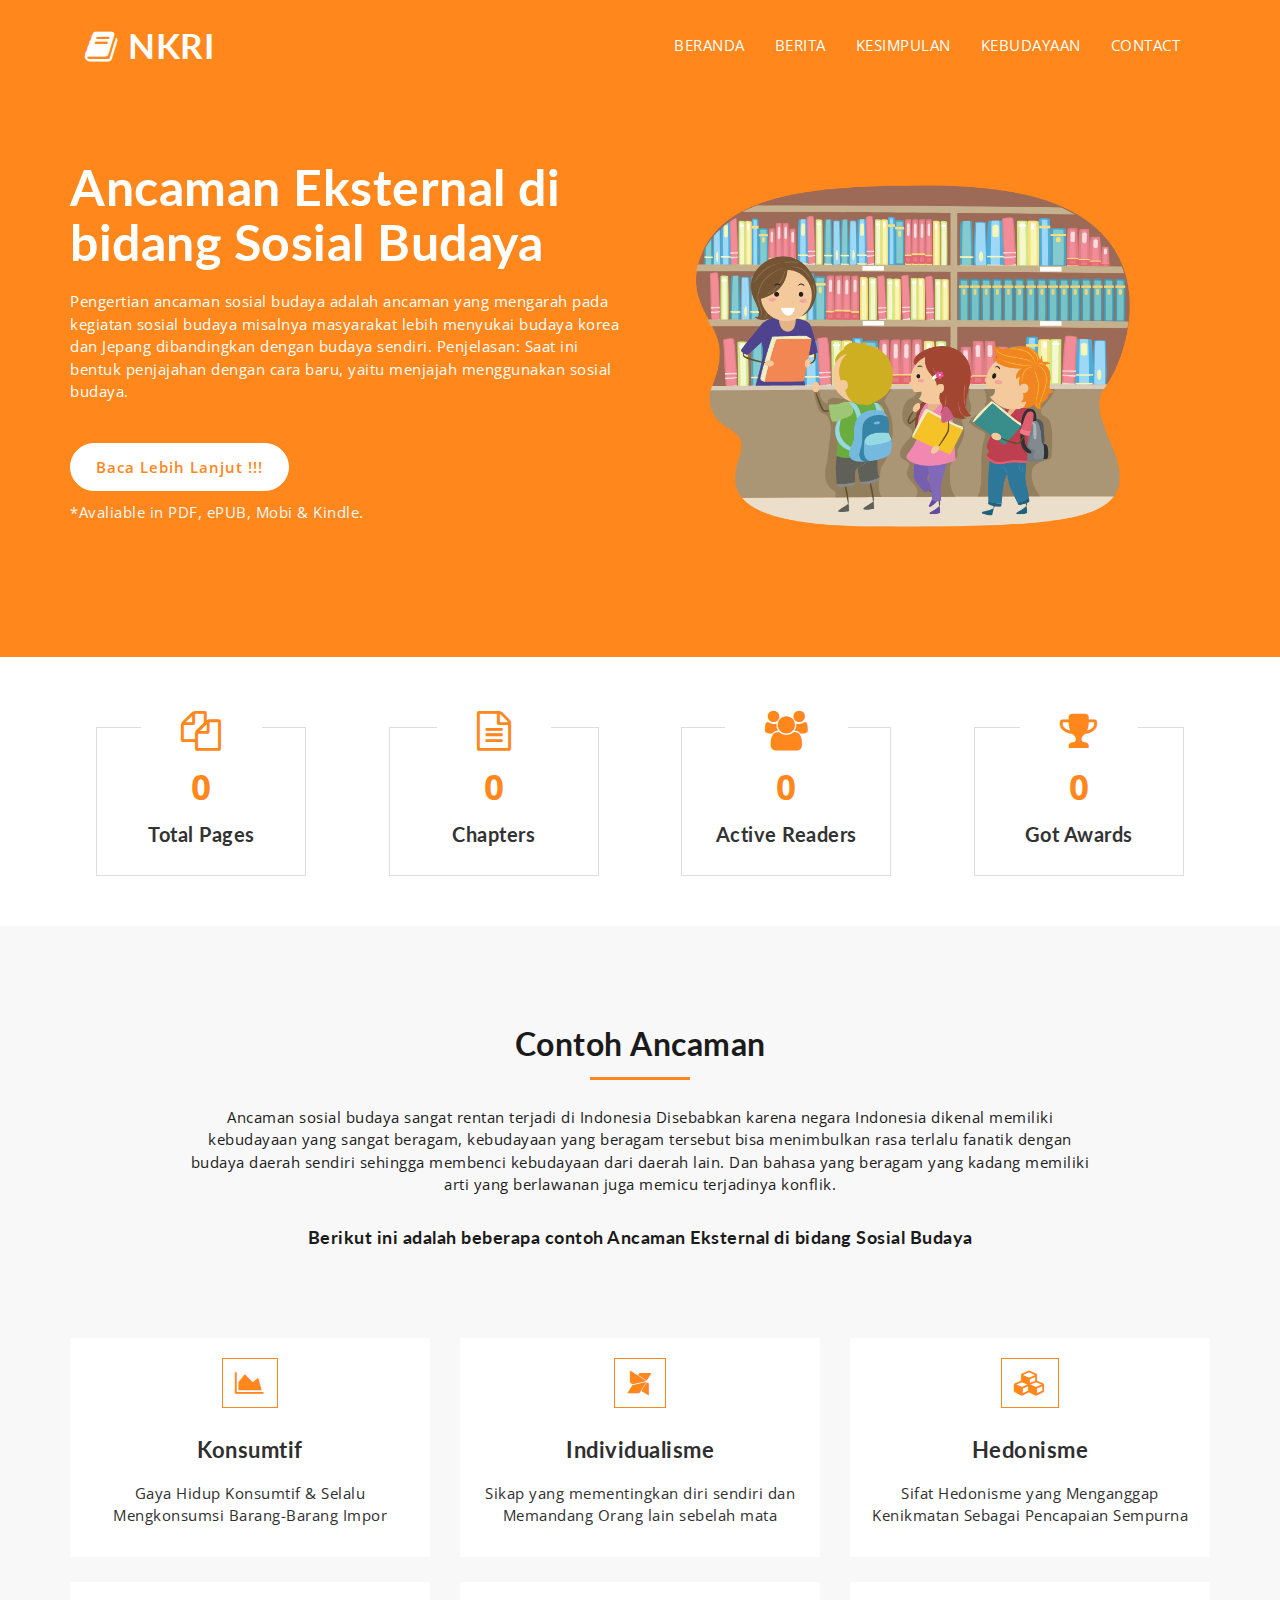
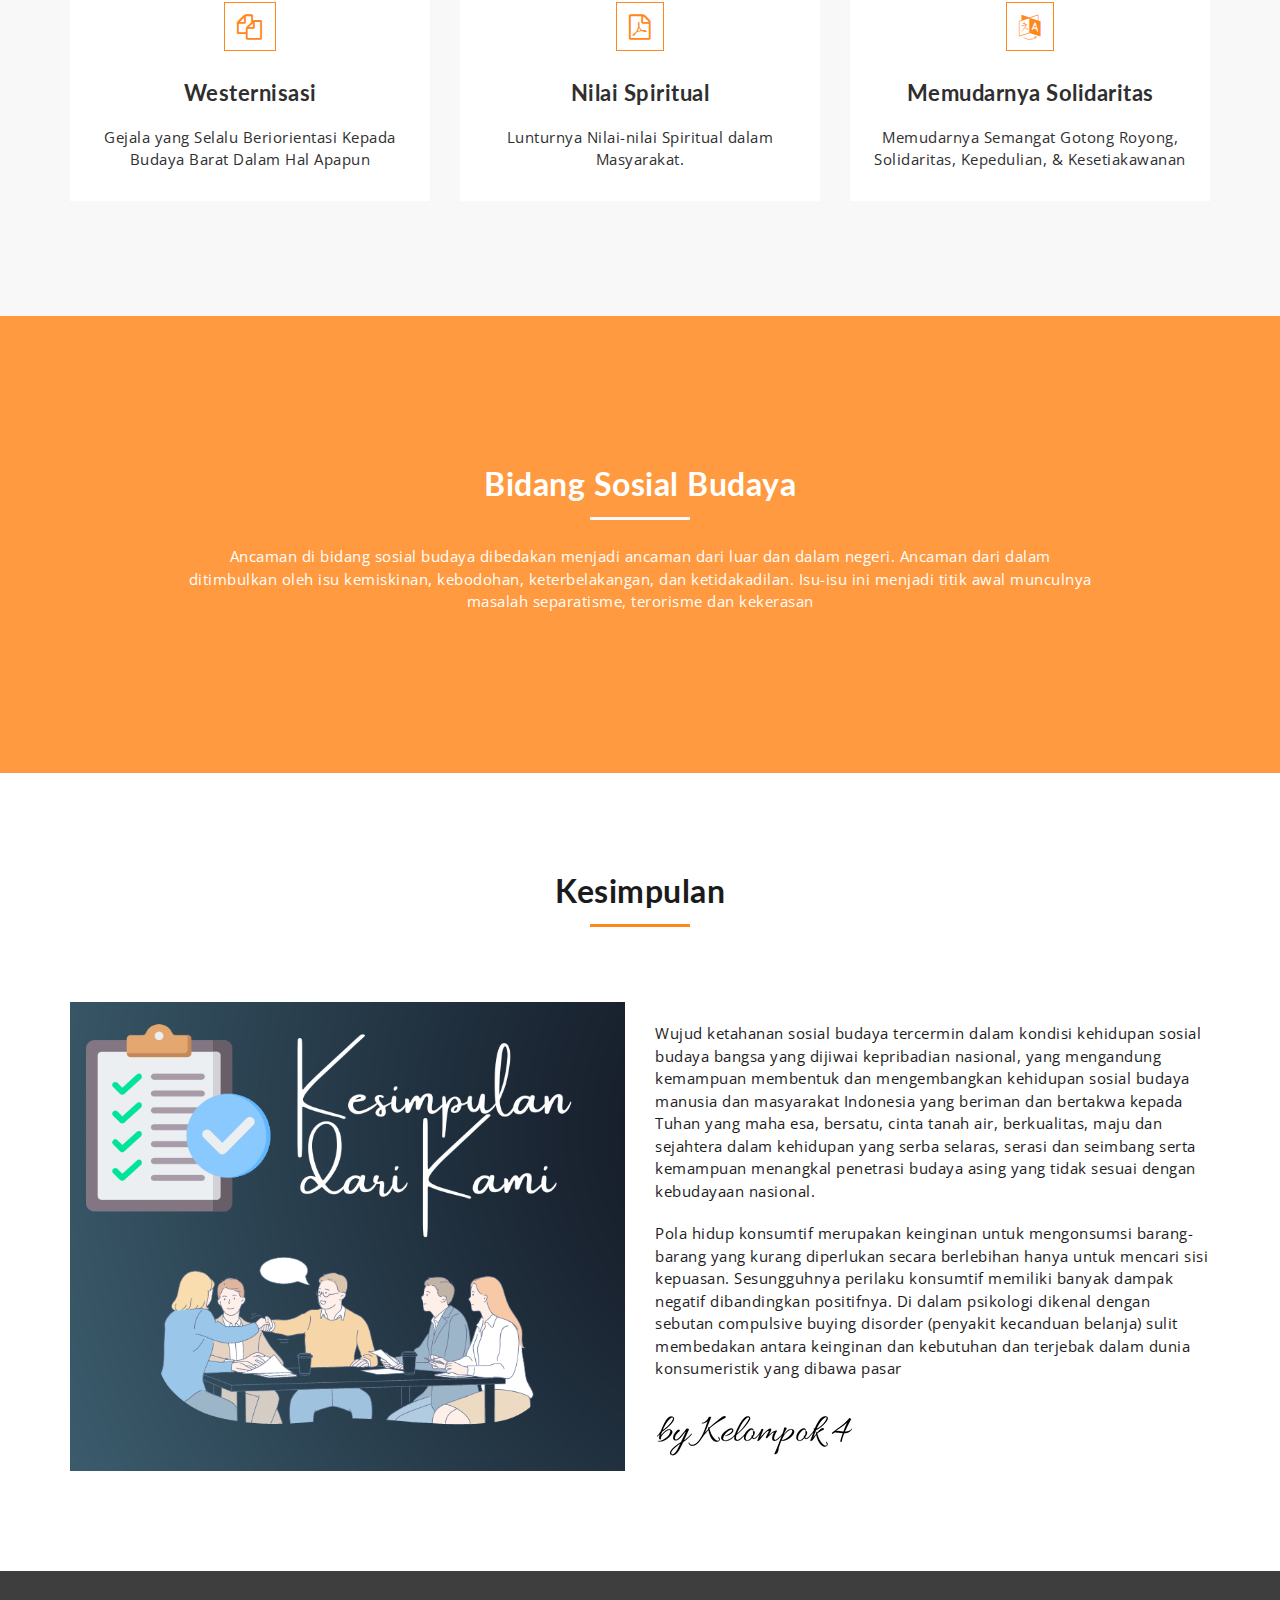
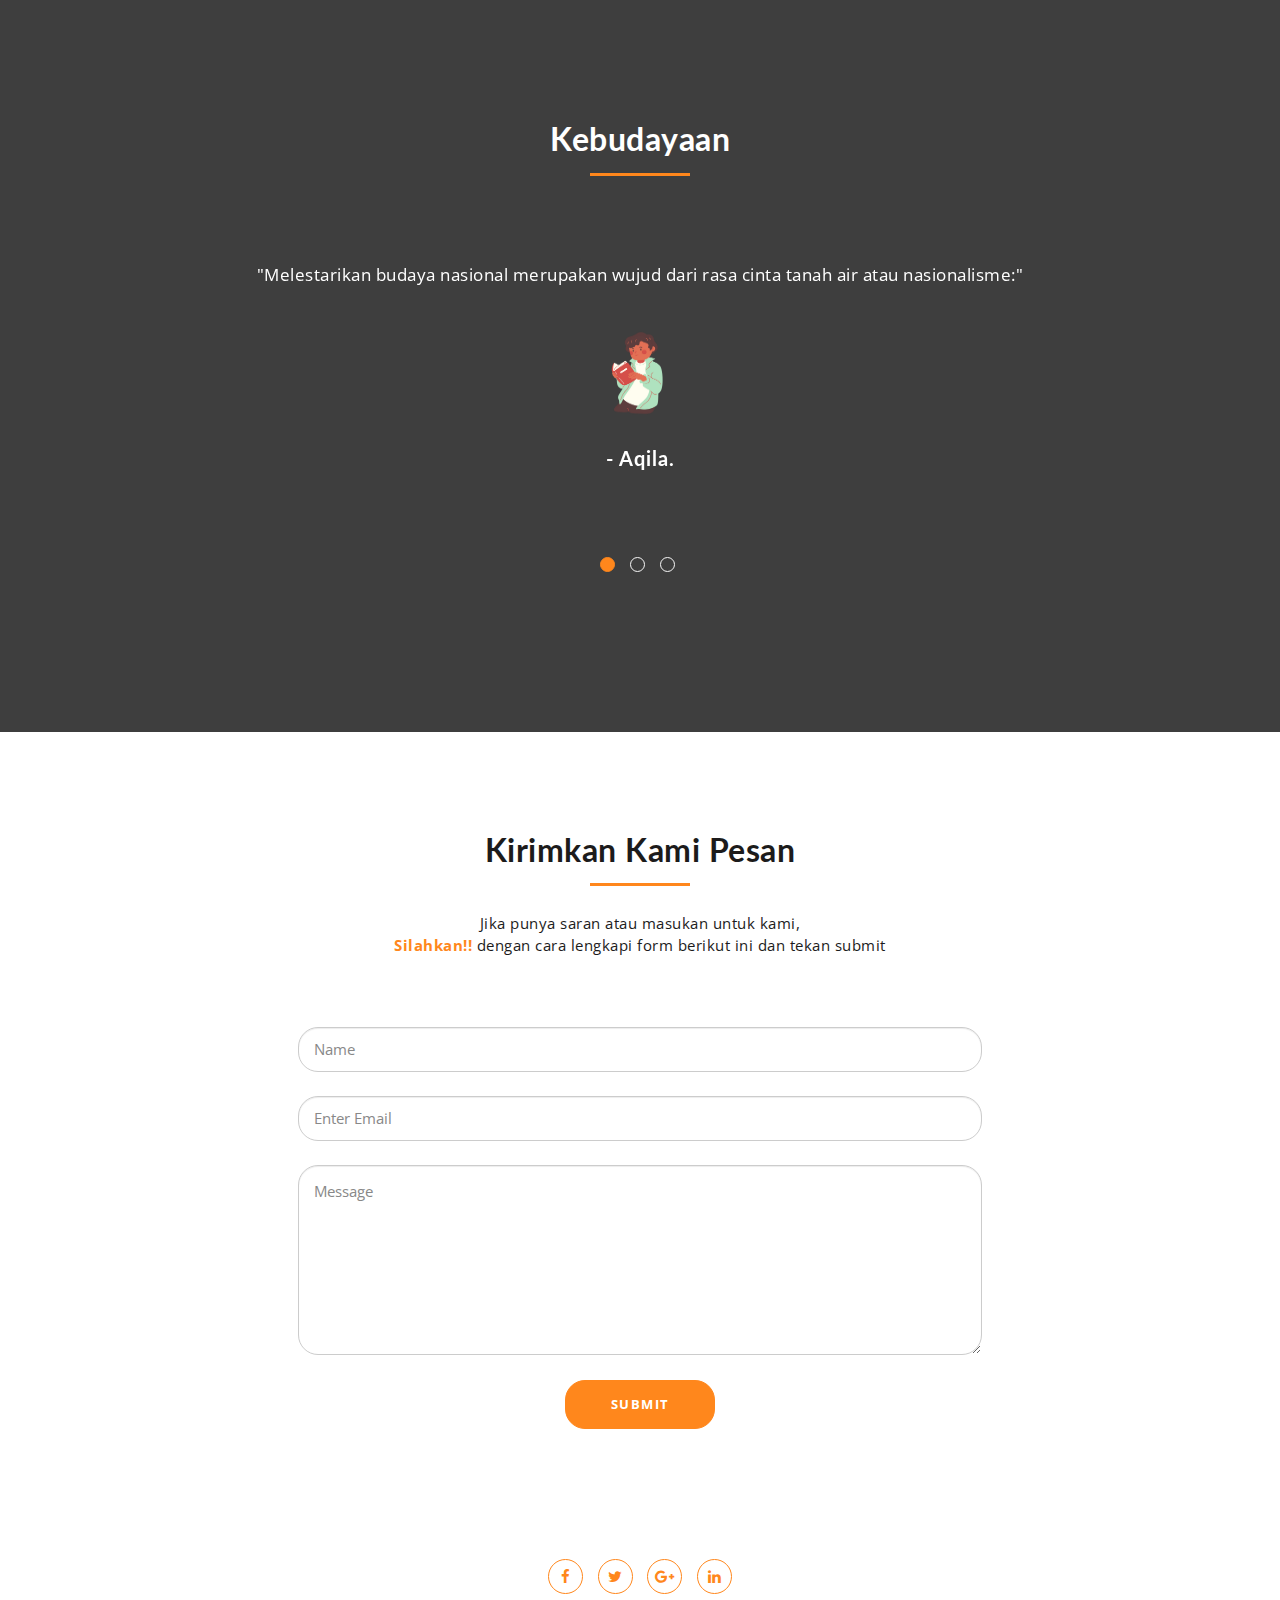
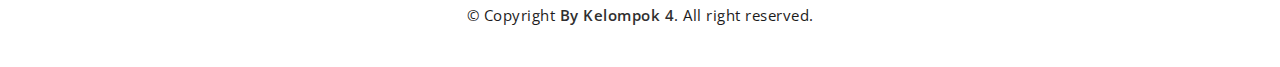
<file: index.html>
<!DOCTYPE html>
<html lang="en">

<head>
	<meta charset="utf-8">
	<meta http-equiv="X-UA-Compatible" content="IE=edge">
	<meta name="viewport" content="width=device-width, initial-scale=1">
	<!-- The above 3 meta tags *must* come first in the head; any other head content must come *after* these tags -->
	<title>NKRI : Home</title>
	<!-- Favicon -->
	<link rel="shortcut icon" type="image/icon" href="assets/images/favicon.ico" />
	<!-- Font Awesome -->
	<link href="https://maxcdn.bootstrapcdn.com/font-awesome/4.6.3/css/font-awesome.min.css" rel="stylesheet">
	<!-- Bootstrap -->
	<link href="assets/css/bootstrap.min.css" rel="stylesheet">
	<!-- Slick slider -->
	<link href="assets/css/slick.css" rel="stylesheet">
	<!-- Theme color -->
	<link id="switcher" href="assets/css/theme-color/default-theme.css" rel="stylesheet">

	<!-- Main Style -->
	<link href="style.css" rel="stylesheet">

	<!-- Fonts -->

	<!-- Open Sans for body font -->
	<link href="https://fonts.googleapis.com/css?family=Open+Sans:300,400,400i,600,700,800" rel="stylesheet">
	<!-- Lato for Title -->
	<link href="https://fonts.googleapis.com/css?family=Lato" rel="stylesheet">



	<!-- HTML5 shim and Respond.js for IE8 support of HTML5 elements and media queries -->
	<!-- WARNING: Respond.js doesn't work if you view the page via file:// -->
	<!--[if lt IE 9]>
      <script src="https://oss.maxcdn.com/html5shiv/3.7.2/html5shiv.min.js"></script>
      <script src="https://oss.maxcdn.com/respond/1.4.2/respond.min.js"></script>
    <![endif]-->
</head>

<body>


	<!-- Start Header -->
	<header id="mu-header" class="" role="banner">
		<div class="container">
			<nav class="navbar navbar-default mu-navbar">
				<div class="container-fluid">
					<!-- Brand and toggle get grouped for better mobile display -->
					<div class="navbar-header">
						<button type="button" class="navbar-toggle collapsed" data-toggle="collapse"
							data-target="#bs-example-navbar-collapse-1" aria-expanded="false">
							<span class="sr-only">Toggle navigation</span>
							<span class="icon-bar"></span>
							<span class="icon-bar"></span>
							<span class="icon-bar"></span>
						</button>

						<!-- Text Logo -->
						<a class="navbar-brand" href="index.html"><i class="fa fa-book" aria-hidden="true"></i>
							NKRI</a>

						<!-- Image Logo -->
						<!-- <a class="navbar-brand" href="index.html"><img src="assets/images/logo.png"></a> -->


					</div>

					<!-- Collect the nav links, forms, and other content for toggling -->
					<div class="collapse navbar-collapse" id="bs-example-navbar-collapse-1">
						<ul class="nav navbar-nav mu-menu navbar-right">
							<li><a href="#mu-hero">BERANDA</a></li>
							<li><a href="#mu-book-overview">BERITA</a></li>
							<li><a href="#mu-author">KESIMPULAN</a></li>
							<li><a href="#mu-testimonials">KEBUDAYAAN</a></li>
							<li><a href="#mu-contact">CONTACT</a></li>
						</ul>
					</div><!-- /.navbar-collapse -->
				</div><!-- /.container-fluid -->
			</nav>
		</div>
	</header>
	<!-- End Header -->

	<!-- Start Featured Slider -->

	<section id="mu-hero">
		<div class="container">
			<div class="row">

				<div class="col-md-6 col-sm-6 col-sm-push-6">
					<div class="mu-hero-right">
						<img src="assets/images/home-book.png" alt="Ebook img">
					</div>
				</div>

				<div class="col-md-6 col-sm-6 col-sm-pull-6">
					<div class="mu-hero-left">
						<h1>Ancaman Eksternal di bidang Sosial Budaya</h1>
						<p>Pengertian ancaman sosial budaya adalah ancaman yang mengarah pada kegiatan sosial budaya
							misalnya masyarakat
							lebih menyukai budaya korea dan Jepang dibandingkan dengan budaya sendiri. Penjelasan: Saat
							ini bentuk
							penjajahan dengan cara baru, yaitu menjajah menggunakan sosial budaya.
						</p>
						<a href="#mu-book-overview" class="mu-primary-btn">Baca Lebih Lanjut !!!</a>
						<span>*Avaliable in PDF, ePUB, Mobi & Kindle.</span>
					</div>
				</div>

			</div>
		</div>
	</section>

	<!-- Start Featured Slider -->

	<!-- Start main content -->

	<main role="main">

		<!-- Start Counter -->
		<section id="mu-counter">
			<div class="container">
				<div class="row">
					<div class="col-md-12">
						<div class="mu-counter-area">

							<div class="mu-counter-block">
								<div class="row">

									<!-- Start Single Counter -->
									<div class="col-md-3 col-sm-6">
										<div class="mu-single-counter">
											<i class="fa fa-files-o" aria-hidden="true"></i>
											<div class="counter-value" data-count="650">0</div>
											<h5 class="mu-counter-name">Total Pages</h5>
										</div>
									</div>
									<!-- / Single Counter -->

									<!-- Start Single Counter -->
									<div class="col-md-3 col-sm-6">
										<div class="mu-single-counter">
											<i class="fa fa-file-text-o" aria-hidden="true"></i>
											<div class="counter-value" data-count="422">0</div>
											<h5 class="mu-counter-name">Chapters</h5>
										</div>
									</div>
									<!-- / Single Counter -->

									<!-- Start Single Counter -->
									<div class="col-md-3 col-sm-6">
										<div class="mu-single-counter">
											<i class="fa fa-users" aria-hidden="true"></i>
											<div class="counter-value" data-count="1055">0</div>
											<h5 class="mu-counter-name">Active Readers</h5>
										</div>
									</div>
									<!-- / Single Counter -->

									<!-- Start Single Counter -->
									<div class="col-md-3 col-sm-6">
										<div class="mu-single-counter">
											<i class="fa fa-trophy" aria-hidden="true"></i>
											<div class="counter-value" data-count="03">0</div>
											<h5 class="mu-counter-name">Got Awards</h5>
										</div>
									</div>
									<!-- / Single Counter -->

								</div>
							</div>


						</div>
					</div>
				</div>
			</div>
		</section>
		<!-- End Counter -->

		<!-- Start Book Overview -->
		<section id="mu-book-overview">
			<div class="container">
				<div class="row">
					<div class="col-md-12">
						<div class="mu-book-overview-area">

							<div class="mu-heading-area">
								<h2 class="mu-heading-title">Contoh Ancaman</h2>
								<span class="mu-header-dot"></span>
								<p>Ancaman sosial budaya sangat rentan terjadi di Indonesia Disebabkan karena negara
									Indonesia dikenal memiliki
									kebudayaan yang sangat beragam, kebudayaan yang beragam tersebut bisa menimbulkan
									rasa terlalu fanatik
									dengan budaya daerah sendiri sehingga membenci kebudayaan dari daerah lain. Dan
									bahasa yang beragam yang
									kadang memiliki arti yang berlawanan juga memicu terjadinya konflik.

									<br><br>

									<h6>Berikut ini adalah beberapa contoh Ancaman Eksternal di bidang Sosial Budaya
									</h6>
								</p>
							</div>

							<!-- Start Book Overview Content -->
							<div class="mu-book-overview-content">
								<div class="row">

									<!-- Book Overview Single Content -->
									<div class="col-md-4 col-sm-6">
										<a href="konsumtif.html">
											<div class="mu-book-overview-single">
												<span class="mu-book-overview-icon-box">
													<i class="fa fa-area-chart" aria-hidden="true"></i>
												</span>
												<h4>Konsumtif</h4>
												<p>Gaya Hidup Konsumtif & Selalu Mengkonsumsi Barang-Barang Impor</p>
											</div>
										</a>
									</div>
									<!-- / Book Overview Single Content -->



									<!-- About Us Single Content -->
									<div class="col-md-4 col-sm-6">
										<a href="individualisme.html">
											<div class="mu-book-overview-single">
												<span class="mu-book-overview-icon-box">
													<i class="fa fa-modx" aria-hidden="true"></i>
												</span>
												<h4>Individualisme</h4>
												<p>Sikap yang mementingkan diri sendiri dan Memandang Orang lain sebelah
													mata</p>
											</div>
										</a>
									</div>
									<!-- / Book Overview Single Content -->
									<!-- About Us Single Content -->
									<div class="col-md-4 col-sm-6">
										<a href="hedonisme.html">
											<div class="mu-book-overview-single">
												<span class="mu-book-overview-icon-box">
													<i class="fa fa-cubes" aria-hidden="true"></i>
												</span>
												<h4>Hedonisme</h4>
												<p>Sifat Hedonisme yang Menganggap Kenikmatan Sebagai Pencapaian
													Sempurna</p>
											</div>
										</a>
									</div>
									<!-- / Book Overview Single Content -->
									<!-- About Us Single Content -->
									<div class="col-md-4 col-sm-6">
										<a href="westernasi.html">
											<div class="mu-book-overview-single">
												<span class="mu-book-overview-icon-box">
													<i class="fa fa-files-o" aria-hidden="true"></i>
												</span>
												<h4>Westernisasi</h4>
												<p>Gejala yang Selalu Beriorientasi Kepada Budaya Barat Dalam Hal Apapun
												</p>
											</div>
										</a>
									</div>
									<!-- / Book Overview Single Content -->


									<!-- Book Overview Single Content -->
									<div class="col-md-4 col-sm-6">
										<a href="spiritual.html">
											<div class="mu-book-overview-single">
												<span class="mu-book-overview-icon-box">
													<i class="fa fa-file-pdf-o" aria-hidden="true"></i>
												</span>
												<h4>Nilai Spiritual</h4>
												<p>Lunturnya Nilai-nilai Spiritual dalam Masyarakat.</p>
											</div>
										</a>
									</div>
									<!-- / Book Overview Single Content -->

									<!-- About Us Single Content -->
									<div class="col-md-4 col-sm-6">
										<a href="gotongroyong.html">
											<div class="mu-book-overview-single">
												<span class="mu-book-overview-icon-box">
													<i class="fa fa-language" aria-hidden="true"></i>
												</span>
												<h4>Memudarnya Solidaritas </h4>
												<p>Memudarnya Semangat Gotong Royong, Solidaritas, Kepedulian, &
													Kesetiakawanan</p>
											</div>
										</a>
									</div>
									<!-- / Book Overview Single Content -->


								</div>
							</div>
							<!-- End Book Overview Content -->

						</div>
					</div>
				</div>
			</div>
		</section>
		<!-- End Book Overview -->



		<!-- Start Video Review -->
		<section id="mu-video-review">
			<div class="container">
				<div class="row">
					<div class="col-md-12">
						<div class="mu-video-review-area">

							<div class="mu-heading-area">
								<h2 class="mu-heading-title">Bidang Sosial Budaya</h2>
								<span class="mu-header-dot"></span>
								<p>Ancaman di bidang sosial budaya dibedakan menjadi ancaman dari luar dan dalam negeri.
									Ancaman dari dalam
									ditimbulkan oleh isu kemiskinan, kebodohan, keterbelakangan, dan ketidakadilan.
									Isu-isu ini menjadi titik
									awal munculnya masalah separatisme, terorisme dan kekerasan
								</p>
							</div>



						</div>
					</div>
				</div>
			</div>
		</section>
		<!-- End Video Review -->

		<!-- Start Author -->
		<section id="mu-author">
			<div class="container">
				<div class="row">
					<div class="col-md-12">
						<div class="mu-author-area">

							<div class="mu-heading-area">
								<h2 class="mu-heading-title">Kesimpulan</h2>
								<span class="mu-header-dot"></span>
							</div>

							<!-- Start Author Content -->
							<div class="mu-author-content">
								<div class="row">
									<div class="col-md-6">
										<div class="mu-author-image">
											<img src="assets/images/kesimpulan_kami.png" alt="Author Image">
										</div>
									</div>
									<div class="col-md-6">
										<div class="mu-author-info">
											<!-- <h3>John Doe</h3> -->
											<p>Wujud ketahanan sosial budaya tercermin dalam kondisi kehidupan sosial budaya bangsa yang dijiwai
												kepribadian nasional, yang mengandung kemampuan membentuk dan mengembangkan kehidupan sosial budaya
												manusia dan masyarakat Indonesia yang beriman dan bertakwa kepada Tuhan yang maha esa, bersatu, cinta
												tanah air, berkualitas, maju dan sejahtera dalam kehidupan yang serba selaras, serasi dan seimbang serta
												kemampuan menangkal penetrasi budaya asing yang tidak sesuai dengan kebudayaan nasional.</p>

											<p>Pola hidup konsumtif merupakan keinginan untuk mengonsumsi barang-barang yang kurang diperlukan secara
												berlebihan hanya untuk mencari sisi kepuasan. Sesungguhnya perilaku konsumtif memiliki banyak dampak
												negatif dibandingkan positifnya. Di dalam psikologi dikenal dengan sebutan compulsive buying disorder
												(penyakit kecanduan belanja) sulit membedakan antara keinginan dan kebutuhan dan terjebak dalam dunia
												konsumeristik yang dibawa pasar</p>
											<img class="mu-author-sign" src="assets/images/by_kelompok_4.png"
												alt="Author Signature">

											<!-- <div class="mu-author-social">
												<a href="#"><i class="fa fa-facebook"></i></a>
												<a href="#"><i class="fa fa-twitter"></i></a>
												<a href="#"><i class="fa fa-linkedin"></i></a>
												<a href="#"><i class="fa fa-google-plus"></i></a>
											</div> -->

										</div>
									</div>
								</div>
							</div>
							<!-- End Author Content -->

						</div>
					</div>
				</div>
			</div>
		</section>
		<!-- End Author -->

		<!-- Start Testimonials -->
		<section id="mu-testimonials">
			<div class="container">
				<div class="row">
					<div class="col-md-12">
						<div class="mu-testimonials-area">
							<div class="mu-heading-area">
								<h2 class="mu-heading-title">Kebudayaan</h2>
								<span class="mu-header-dot"></span>
							</div>

							<div class="mu-testimonials-block">
								<ul class="mu-testimonial-slide">

									<li>
										<p>"Melestarikan budaya nasional merupakan wujud dari rasa cinta tanah air atau nasionalisme:"</p>
										<img class="mu-rt-img" src="assets/images/aqil.png" alt="img">
										<h5 class="mu-rt-name"> - Aqila.</h5>
										<!-- <span class="mu-rt-title">CEO, Apple Inc.</span> -->
									</li>

									<li>
										<p>"Kebudayaan merupakan identitas bangsa, ciri khas suatu bangsa yang memiliki keistimewaan. Oleh karena itu,
											menjaga nilai-nilai budaya menjadi penting agar budaya tersebut tetap terjaga kelestariannya. Indonesia
											memiliki beragam budaya yang diturunkan dari generasi ke generasi oleh berbagai macam suku."</p>
										<img class="mu-rt-img" src="assets/images/bim.png" alt="img">
										<h5 class="mu-rt-name"> - Bimawan</h5>
										<!-- <span class="mu-rt-title">Director, Google Inc.</span> -->
									</li>

									<li>
										<p>"Jika kita tidak menjaga dan tidak mempertahankan sosial budaya Indonesia,maka negara lain akan
											menguasai/mengambil hak budaya Kita dan akan mengubah semuanya menjadi hak budaya mereka."</p>
										<img class="mu-rt-img" src="assets/images/bay.png" alt="img">
										<h5 class="mu-rt-name"> - Bayu</h5>
										<!-- <span class="mu-rt-title">Web Developer</span> -->
									</li>

								</ul>
							</div>


						</div>
					</div>
				</div>
			</div>
		</section>
		<!-- End Testimonials -->


		<!-- Start Contact -->
		<section id="mu-contact">
			<div class="container">
				<div class="row">
					<div class="col-md-12">
						<div class="mu-contact-area">

							<div class="mu-heading-area">
								<h2 class="mu-heading-title">Kirimkan Kami Pesan</h2>
								<span class="mu-header-dot"></span>
								<p>Jika punya saran atau masukan untuk kami,
									 <br> <span style="color: #ff871c; font-weight: bold;">Silahkan!! </span> dengan cara lengkapi form berikut ini dan tekan submit </p>
							</div>

							<!-- Start Contact Content -->
							<div class="mu-contact-content">

								<div id="form-messages"></div>
								<form id="ajax-contact" method="post" action="mailer.php" class="mu-contact-form">
									<div class="form-group">
										<input type="text" class="form-control" placeholder="Name" id="name" name="name"
											required>
									</div>
									<div class="form-group">
										<input type="email" class="form-control" placeholder="Enter Email" id="email"
											name="email" required>
									</div>
									<div class="form-group">
										<textarea class="form-control" placeholder="Message" id="message" name="message"
											required></textarea>
									</div>
									<button type="submit" class="mu-send-msg-btn"><span>SUBMIT</span></button>
								</form>

							</div>
							<!-- End Contact Content -->

						</div>
					</div>
				</div>
			</div>
		</section>
		<!-- End Contact -->

		<!-- <div class="container"> -->
			<!-- Start Google Map -->
			<!-- <section id="mu-google-map">
				<iframe
					src="https://www.google.com/maps/embed?pb=!1m18!1m12!1m3!1d589888.4396405783!2d-82.41588603632052!3d32.866951223053896!2m3!1f0!2f0!3f0!3m2!1i1024!2i768!4f13.1!3m3!1m2!1s0x88f9f727a4ed30eb%3A0xf2139b0c5c7ae1ec!2sDooley+Branch+Rd%2C+Millen%2C+GA+30442%2C+USA!5e0!3m2!1sen!2sbd!4v1497376364225"
					width="100%" height="500" frameborder="0" style="border:0" allowfullscreen></iframe>
			</section> -->
			<!-- End Google Map -->
		<!-- </div> -->

	</main>

	<!-- End main content -->


	<!-- Start footer -->
	<footer id="mu-footer" role="contentinfo">
		<div class="container">
			<div class="mu-footer-area">
				<div class="mu-social-media">
					<a href="#"><i class="fa fa-facebook"></i></a>
					<a href="#"><i class="fa fa-twitter"></i></a>
					<a href="#"><i class="fa fa-google-plus"></i></a>
					<a href="#"><i class="fa fa-linkedin"></i></a>
				</div>
				<p class="mu-copyright">&copy; Copyright <a rel="nofollow" href="http://markups.io">By Kelompok 4</a>. All
					right reserved.</p>
			</div>
		</div>

	</footer>
	<!-- End footer -->



	<!-- jQuery library -->
	<script src="https://ajax.googleapis.com/ajax/libs/jquery/1.11.3/jquery.min.js"></script>
	<!-- Include all compiled plugins (below), or include individual files as needed -->
	<!-- Bootstrap -->
	<script src="assets/js/bootstrap.min.js"></script>
	<!-- Slick slider -->
	<script type="text/javascript" src="assets/js/slick.min.js"></script>
	<!-- Counter js -->
	<script type="text/javascript" src="assets/js/counter.js"></script>
	<!-- Ajax contact form  -->
	<script type="text/javascript" src="assets/js/app.js"></script>



	<!-- Custom js -->
	<script type="text/javascript" src="assets/js/custom.js"></script>


</body>

</html>
</file>
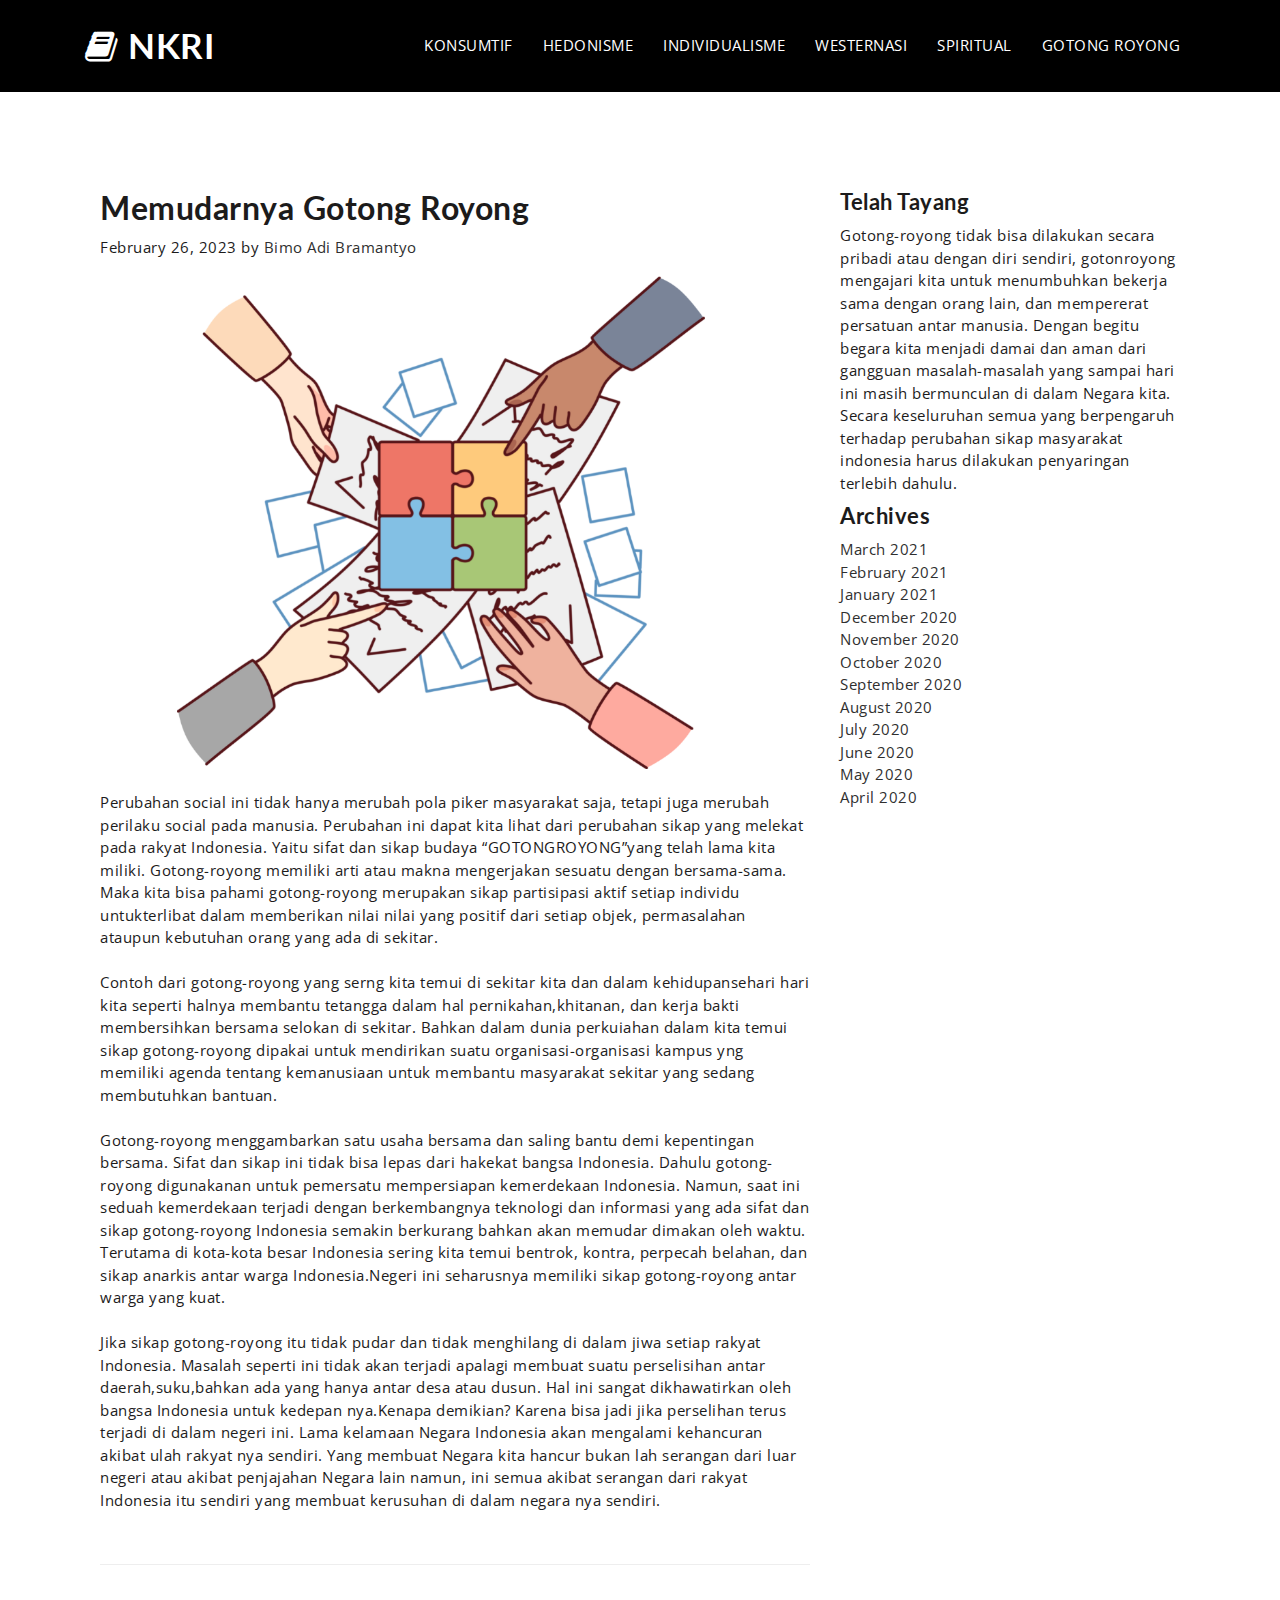
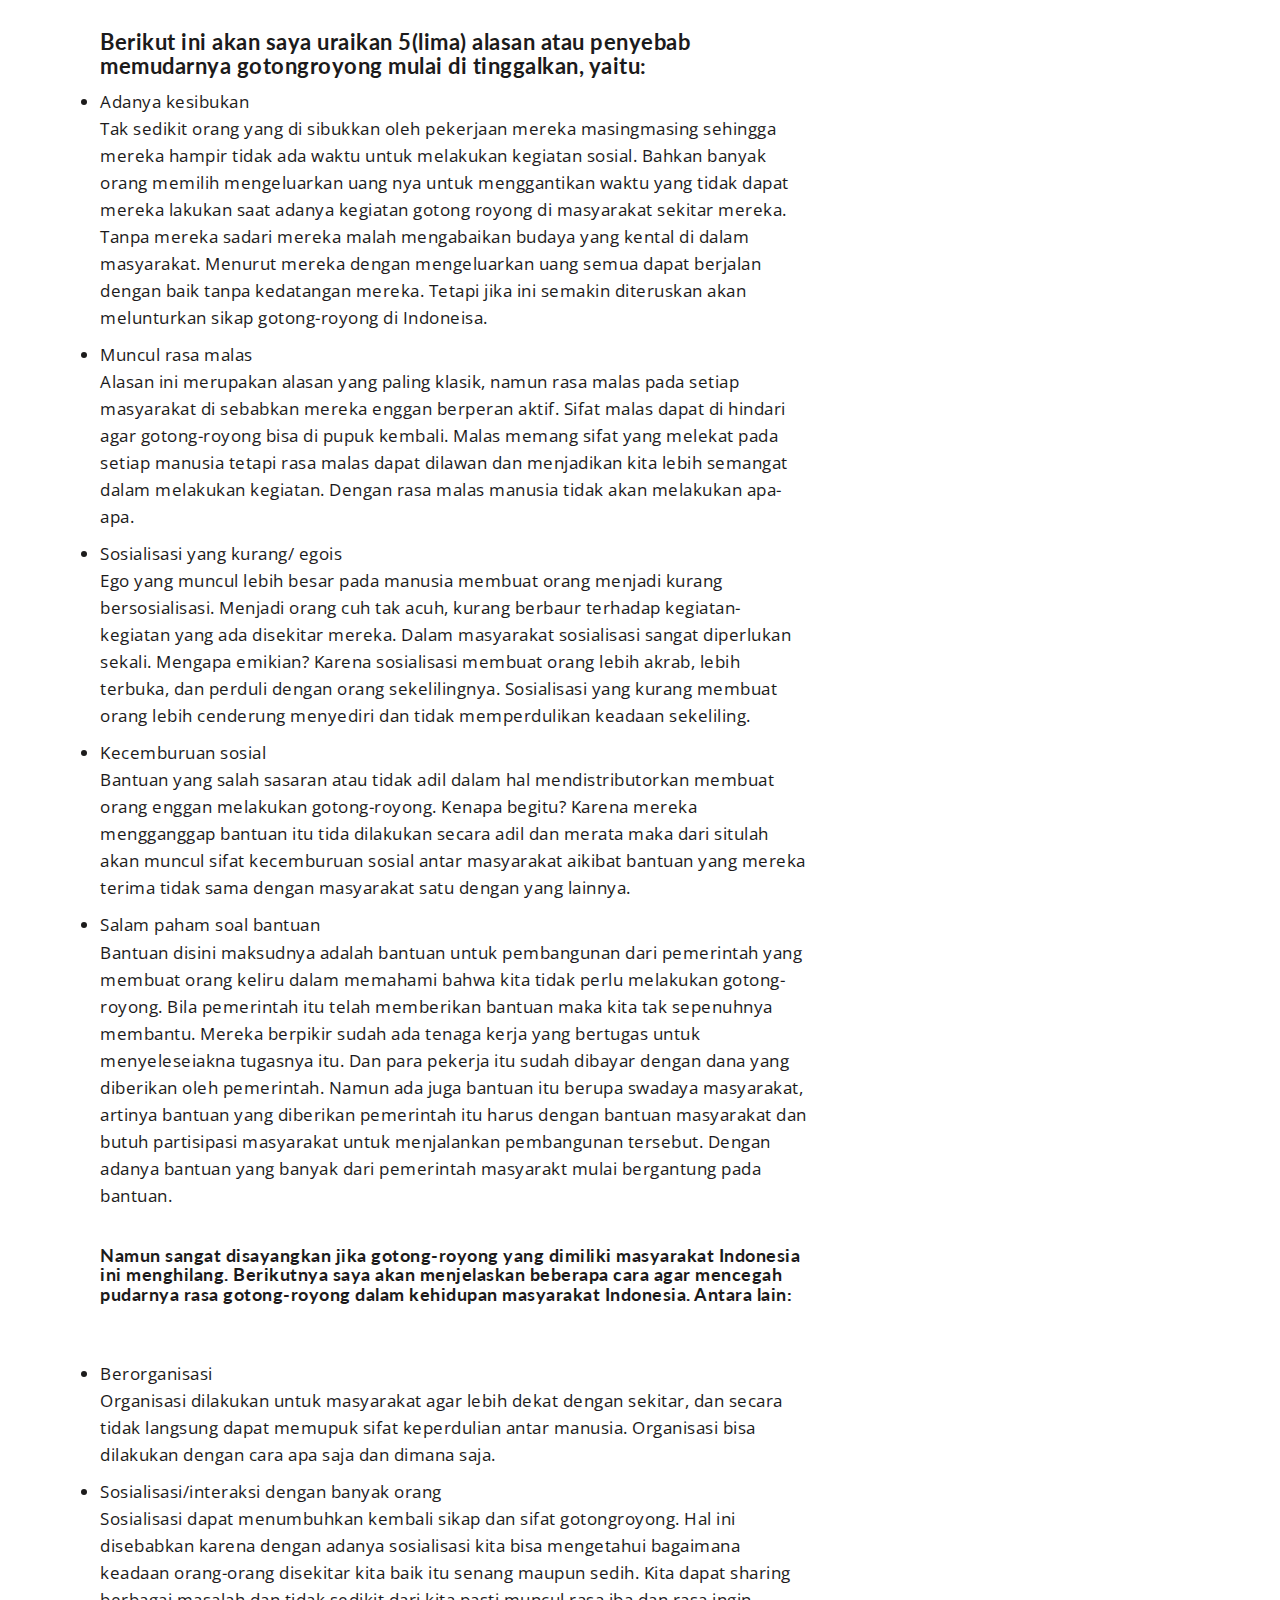
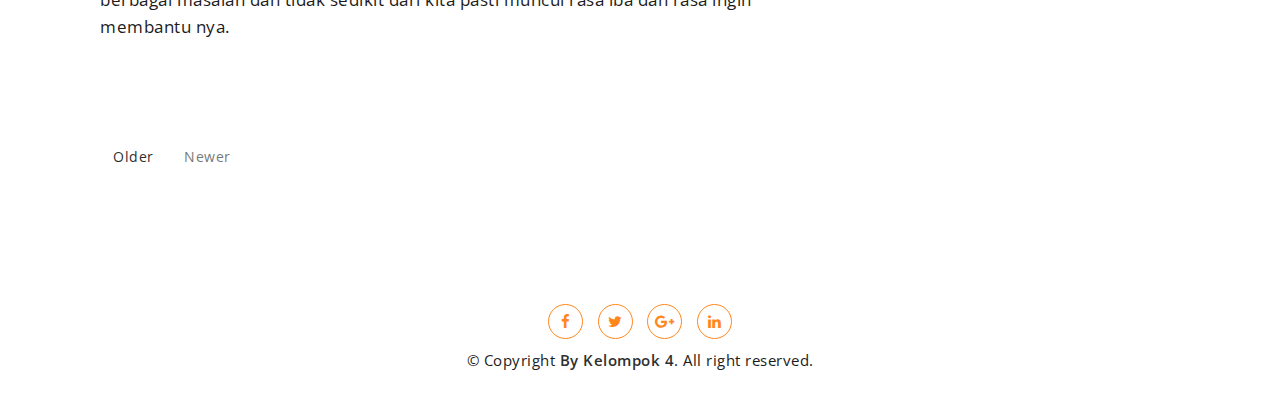
<file: gotongroyong.html>
<!DOCTYPE html>
<html lang="en">

<head>
    <meta charset="utf-8">
    <meta http-equiv="X-UA-Compatible" content="IE=edge">
    <meta name="viewport" content="width=device-width, initial-scale=1">
    <!-- The above 3 meta tags *must* come first in the head; any other head content must come *after* these tags -->
    <title>NKRI : Westernisasi</title>

    <!-- Favicon -->
    <link rel="shortcut icon" type="image/icon" href="assets/images/favicon.ico" />
    <!-- Font Awesome -->
    <link href="https://maxcdn.bootstrapcdn.com/font-awesome/4.6.3/css/font-awesome.min.css" rel="stylesheet">
    <!-- Bootstrap -->
    <link href="assets/css/bootstrap.min.css" rel="stylesheet">
    <!-- Slick slider -->
    <link href="assets/css/slick.css" rel="stylesheet">
    <!-- Theme color -->
    <link id="switcher" href="assets/css/theme-color/default-theme.css" rel="stylesheet">

    <!-- Main Style -->
    <link href="style.css" rel="stylesheet">

    <!-- Fonts -->

    <!-- Open Sans for body font -->
    <link href="https://fonts.googleapis.com/css?family=Open+Sans:300,400,400i,600,700,800" rel="stylesheet">
    <!-- Lato for Title -->
    <link href="https://fonts.googleapis.com/css?family=Lato" rel="stylesheet">



    <!-- HTML5 shim and Respond.js for IE8 support of HTML5 elements and media queries -->
    <!-- WARNING: Respond.js doesn't work if you view the page via file:// -->
    <!--[if lt IE 9]>
      <script src="https://oss.maxcdn.com/html5shiv/3.7.2/html5shiv.min.js"></script>
      <script src="https://oss.maxcdn.com/respond/1.4.2/respond.min.js"></script>
    <![endif]-->
</head>

<body>


    <!-- Start Header -->
    <header id="mu-header" style="background-color: black;" role="banner" class="fixed-top">
        <div class="container">
            <nav class="navbar navbar-default mu-navbar">
                <div class="container-fluid">
                    <!-- Brand and toggle get grouped for better mobile display -->
                    <div class="navbar-header">
                        <button type="button" class="navbar-toggle collapsed" data-toggle="collapse"
                            data-target="#bs-example-navbar-collapse-1" aria-expanded="false">
                            <span class="sr-only">Toggle navigation</span>
                            <span class="icon-bar"></span>
                            <span class="icon-bar"></span>
                            <span class="icon-bar"></span>
                        </button>

                        <!-- Text Logo -->
                        <a class="navbar-brand" href="index.html"><i class="fa fa-book" aria-hidden="true"></i>
                            NKRI</a>

                        <!-- Image Logo -->
                        <!-- <a class="navbar-brand" href="index.html"><img src="assets/images/logo.png"></a> -->


                    </div>

                    <!-- Collect the nav links, forms, and other content for toggling -->
                    <div class="collapse navbar-collapse" id="bs-example-navbar-collapse-1">
                        <ul class="nav navbar-nav mu-menu navbar-right">
                            <li><a href="konsumtif.html">KONSUMTIF</a></li>
                            <li><a href="hedonisme.html">HEDONISME</a></li>
                            <li><a href="individualisme.html">INDIVIDUALISME</a></li>
                            <li><a href="westernasi.html">WESTERNASI</a></li>
                            <li><a href="spiritual.html">SPIRITUAL</a></li>
                            <li><a href="gotongroyong.html">GOTONG ROYONG</a></li>
                        </ul>
                    </div><!-- /.navbar-collapse -->
                </div><!-- /.container-fluid -->
            </nav>
        </div>
    </header>
    <!-- End Header -->
    <br><br><br><br>

    <main role="main" style="margin: 100px;">
        <div class="row g-5">
            <div class="col-md-8">

                <article class="blog-post">
                    <h2 class="blog-post-title">Memudarnya Gotong Royong</h2>
                    <p class="blog-post-meta">February 26, 2023 by <a href="#">Bimo Adi Bramantyo </a></p>
                    <img src="/assets/images/gotongroyong.png" alt="" height="500px">
                    <br><br>
                    <p>Perubahan social ini tidak hanya merubah pola piker masyarakat saja, tetapi juga
                        merubah perilaku social pada manusia. Perubahan ini dapat kita lihat dari perubahan sikap
                        yang melekat pada rakyat Indonesia. Yaitu sifat dan sikap budaya “GOTONGROYONG”yang
                        telah
                        lama
                        kita
                        miliki.
                        Gotong-royong
                        memiliki
                        arti
                        atau
                        makna

                        mengerjakan
                        sesuatu
                        dengan
                        bersama-sama.
                        Maka
                        kita
                        bisa
                        pahami
                        gotong-royong

                        merupakan
                        sikap
                        partisipasi
                        aktif
                        setiap
                        individu
                        untukterlibat
                        dalam
                        memberikan
                        nilai
                        nilai

                        yang
                        positif
                        dari
                        setiap
                        objek,
                        permasalahan
                        ataupun
                        kebutuhan
                        orang
                        yang
                        ada
                        di
                        sekitar.
                        <br><br>
                        Contoh dari gotong-royong yang serng kita temui di sekitar kita dan dalam kehidupansehari hari
                        kita seperti halnya membantu tetangga dalam hal pernikahan,khitanan, dan kerja
                        bakti membersihkan bersama selokan di sekitar. Bahkan dalam dunia perkuiahan dalam kita
                        temui sikap gotong-royong dipakai untuk mendirikan suatu organisasi-organisasi kampus yng
                        memiliki agenda tentang kemanusiaan untuk membantu masyarakat sekitar yang sedang
                        membutuhkan bantuan.
                        <br><br>
                        Gotong-royong menggambarkan satu usaha bersama dan saling bantu demi
                        kepentingan bersama. Sifat dan sikap ini tidak bisa lepas dari hakekat bangsa Indonesia.
                        Dahulu gotong-royong digunakanan untuk pemersatu mempersiapan kemerdekaan Indonesia.
                        Namun, saat ini seduah kemerdekaan terjadi dengan berkembangnya teknologi dan informasi
                        yang ada sifat dan sikap gotong-royong Indonesia semakin berkurang bahkan akan memudar
                        dimakan oleh waktu. Terutama di kota-kota besar Indonesia sering kita temui bentrok, kontra,
                        perpecah belahan, dan sikap anarkis antar warga Indonesia.Negeri ini seharusnya memiliki
                        sikap gotong-royong antar warga yang kuat. <br><br>
                        Jika sikap gotong-royong itu tidak pudar dan tidak menghilang di dalam jiwa setiap
                        rakyat Indonesia. Masalah seperti ini tidak akan terjadi apalagi membuat suatu perselisihan
                        antar daerah,suku,bahkan ada yang hanya antar desa atau dusun. Hal ini sangat dikhawatirkan
                        oleh bangsa Indonesia untuk kedepan nya.Kenapa demikian? Karena bisa jadi jika perselihan
                        terus terjadi di dalam negeri ini. Lama kelamaan Negara Indonesia akan mengalami
                        kehancuran akibat ulah rakyat nya sendiri. Yang membuat Negara kita hancur bukan lah
                        serangan dari luar negeri atau akibat penjajahan Negara lain namun, ini semua akibat
                        serangan dari rakyat Indonesia itu sendiri yang membuat kerusuhan di dalam negara nya
                        sendiri. </p>
                    <br>
                    <hr>

                    <br><br>

                    <ul>
                        <h4>Berikut ini akan saya uraikan 5(lima) alasan atau penyebab memudarnya gotongroyong
                            mulai
                            di
                            tinggalkan,
                            yaitu:</h4>

                        <li>Adanya kesibukan
                            <p>Tak sedikit orang yang di sibukkan oleh pekerjaan mereka masingmasing
                                sehingga
                                mereka
                                hampir
                                tidak
                                ada
                                waktu
                                untuk
                                melakukan
                                kegiatan

                                sosial.

                                Bahkan
                                banyak
                                orang
                                memilih
                                mengeluarkan
                                uang
                                nya
                                untuk
                                menggantikan

                                waktu
                                yang
                                tidak
                                dapat
                                mereka
                                lakukan
                                saat
                                adanya
                                kegiatan
                                gotong
                                royong di
                                masyarakat
                                sekitar
                                mereka.
                                Tanpa mereka sadari mereka malah mengabaikan budaya yang kental
                                di dalam masyarakat. Menurut mereka dengan mengeluarkan uang semua
                                dapat berjalan dengan baik tanpa kedatangan mereka. Tetapi jika ini semakin
                                diteruskan akan melunturkan sikap gotong-royong di Indoneisa.</p>
                        </li>
                        <li>Muncul rasa malas
                            <P>Alasan ini merupakan alasan yang paling klasik, namun rasa malas
                                pada setiap masyarakat di sebabkan mereka enggan berperan aktif. Sifat malas
                                dapat di hindari agar gotong-royong bisa di pupuk kembali.
                                Malas memang sifat yang melekat pada setiap manusia tetapi rasa
                                malas dapat dilawan dan menjadikan kita lebih semangat dalam melakukan
                                kegiatan. Dengan rasa malas manusia tidak akan melakukan apa-apa. </P>
                        </li>
                        <li>Sosialisasi yang kurang/ egois
                            <P>Ego yang muncul lebih besar pada manusia membuat orang menjadi
                                kurang bersosialisasi. Menjadi orang cuh tak acuh, kurang berbaur terhadap
                                kegiatan-kegiatan yang ada disekitar mereka.
                                Dalam masyarakat sosialisasi sangat diperlukan sekali. Mengapa
                                emikian? Karena sosialisasi membuat orang lebih akrab, lebih terbuka, dan
                                perduli dengan orang sekelilingnya. Sosialisasi yang kurang membuat orang
                                lebih cenderung menyediri dan tidak memperdulikan keadaan sekeliling.</P>
                        </li>
                        <li>Kecemburuan sosial
                            <P>Bantuan yang salah sasaran atau tidak adil dalam hal mendistributorkan
                                membuat orang enggan melakukan gotong-royong. Kenapa begitu? Karena
                                mereka mengganggap bantuan itu tida dilakukan secara adil dan merata maka
                                dari situlah akan muncul sifat kecemburuan sosial antar masyarakat aikibat
                                bantuan yang mereka terima tidak sama dengan masyarakat satu dengan yang
                                lainnya. </P>
                        </li>
                        <li>Salam paham soal bantuan
                            <P>Bantuan disini maksudnya adalah bantuan untuk pembangunan dari
                                pemerintah yang membuat orang keliru dalam memahami bahwa kita tidak
                                perlu melakukan gotong-royong. Bila pemerintah itu telah memberikan
                                bantuan maka kita tak sepenuhnya membantu. Mereka berpikir sudah ada tenaga kerja yang
                                bertugas untuk menyeleseiakna
                                tugasnya itu. Dan para
                                pekerja itu sudah dibayar dengan dana yang diberikan oleh pemerintah.
                                Namun ada juga bantuan itu berupa swadaya masyarakat, artinya
                                bantuan yang diberikan pemerintah itu harus dengan bantuan masyarakat dan
                                butuh partisipasi masyarakat untuk menjalankan pembangunan tersebut.
                                Dengan adanya bantuan yang banyak dari pemerintah masyarakt mulai
                                bergantung pada bantuan.
                                <BR></BR></P>
                        </li>

                    </ul>
                    <h6>Namun sangat disayangkan jika gotong-royong yang dimiliki masyarakat Indonesia
                        ini menghilang. Berikutnya saya akan menjelaskan beberapa cara agar mencegah pudarnya
                        rasa gotong-royong dalam kehidupan masyarakat Indonesia. Antara lain:</h6>
                    <br><br>


                    <ul>
                        <li>Berorganisasi
                            <p>Organisasi dilakukan untuk masyarakat agar lebih dekat dengan
                                sekitar, dan secara tidak langsung dapat memupuk sifat keperdulian antar
                                manusia. Organisasi bisa dilakukan dengan cara apa saja dan dimana saja.
                            </p>
                        </li>
                        <li>Sosialisasi/interaksi dengan banyak orang
                            <p>Sosialisasi dapat menumbuhkan kembali sikap dan sifat gotongroyong.
                                Hal
                                ini
                                disebabkan
                                karena
                                dengan
                                adanya
                                sosialisasi
                                kita
                                bisa

                                mengetahui
                                bagaimana
                                keadaan
                                orang-orang
                                disekitar
                                kita
                                baik
                                itu
                                senang

                                maupun
                                sedih.
                                Kita
                                dapat
                                sharing
                                berbagai
                                masalah
                                dan
                                tidak
                                sedikit
                                dari
                                kita

                                pasti
                                muncul
                                rasa
                                iba
                                dan
                                rasa
                                ingin
                                membantu
                                nya.</p>
                        </li>

                    </ul>
                    <br><br>


                </article>
                <br><br>

                <nav class="blog-pagination" aria-label="Pagination">
                    <a class="btn btn-outline-primary" href="#">Older</a>
                    <a class="btn btn-outline-secondary disabled" href="#" tabindex="-1" aria-disabled="true">Newer</a>
                </nav>

            </div>

            <div class="col-md-4">
                <div class="position-sticky" style="top: 2rem;">
                    <div class="p-4 mb-3 bg-light rounded">
                        <h4 class="fst-italic">Telah Tayang</h4>
                        <p class="mb-0">Gotong-royong tidak bisa dilakukan secara pribadi atau dengan diri sendiri,
                            gotonroyong
                            mengajari
                            kita
                            untuk
                            menumbuhkan
                            bekerja
                            sama
                            dengan
                            orang
                            lain,
                            dan
                            mempererat
                            persatuan
                            antar
                            manusia.
                            Dengan
                            begitu
                            begara
                            kita
                            menjadi
                            damai
                            dan
                            aman
                            dari
                            gangguan

                            masalah-masalah
                            yang
                            sampai
                            hari
                            ini
                            masih
                            bermunculan
                            di
                            dalam
                            Negara
                            kita.
                            Secara

                            keseluruhan
                            semua
                            yang
                            berpengaruh
                            terhadap
                            perubahan
                            sikap
                            masyarakat
                            indonesia
                            harus

                            dilakukan
                            penyaringan
                            terlebih
                            dahulu.

                        </p>
                    </div>

                    <div class="p-4">
                        <h4 class="fst-italic">Archives</h4>
                        <ol class="list-unstyled mb-0">
                            <li><a href="#">March 2021</a></li>
                            <li><a href="#">February 2021</a></li>
                            <li><a href="#">January 2021</a></li>
                            <li><a href="#">December 2020</a></li>
                            <li><a href="#">November 2020</a></li>
                            <li><a href="#">October 2020</a></li>
                            <li><a href="#">September 2020</a></li>
                            <li><a href="#">August 2020</a></li>
                            <li><a href="#">July 2020</a></li>
                            <li><a href="#">June 2020</a></li>
                            <li><a href="#">May 2020</a></li>
                            <li><a href="#">April 2020</a></li>
                        </ol>
                    </div>

                </div>
            </div>
        </div>

    </main>

    <!-- End main content -->


    <!-- Start footer -->
    <footer id="mu-footer" role="contentinfo">
        <div class="container">
            <div class="mu-footer-area">
                <div class="mu-social-media">
                    <a href="#"><i class="fa fa-facebook"></i></a>
                    <a href="#"><i class="fa fa-twitter"></i></a>
                    <a href="#"><i class="fa fa-google-plus"></i></a>
                    <a href="#"><i class="fa fa-linkedin"></i></a>
                </div>
                <p class="mu-copyright">&copy; Copyright <a rel="nofollow" href="http://markups.io">By Kelompok 4</a>.
                    All
                    right reserved.</p>
            </div>
        </div>

    </footer>
    <!-- End footer -->



    <!-- jQuery library -->
    <script src="https://ajax.googleapis.com/ajax/libs/jquery/1.11.3/jquery.min.js"></script>
    <!-- Include all compiled plugins (below), or include individual files as needed -->
    <!-- Bootstrap -->
    <script src="assets/js/bootstrap.min.js"></script>
    <!-- Slick slider -->
    <script type="text/javascript" src="assets/js/slick.min.js"></script>
    <!-- Counter js -->
    <script type="text/javascript" src="assets/js/counter.js"></script>
    <!-- Ajax contact form  -->
    <script type="text/javascript" src="assets/js/app.js"></script>



    <!-- Custom js -->
    <script type="text/javascript" src="assets/js/custom.js"></script>


</body>

</html>
</file>
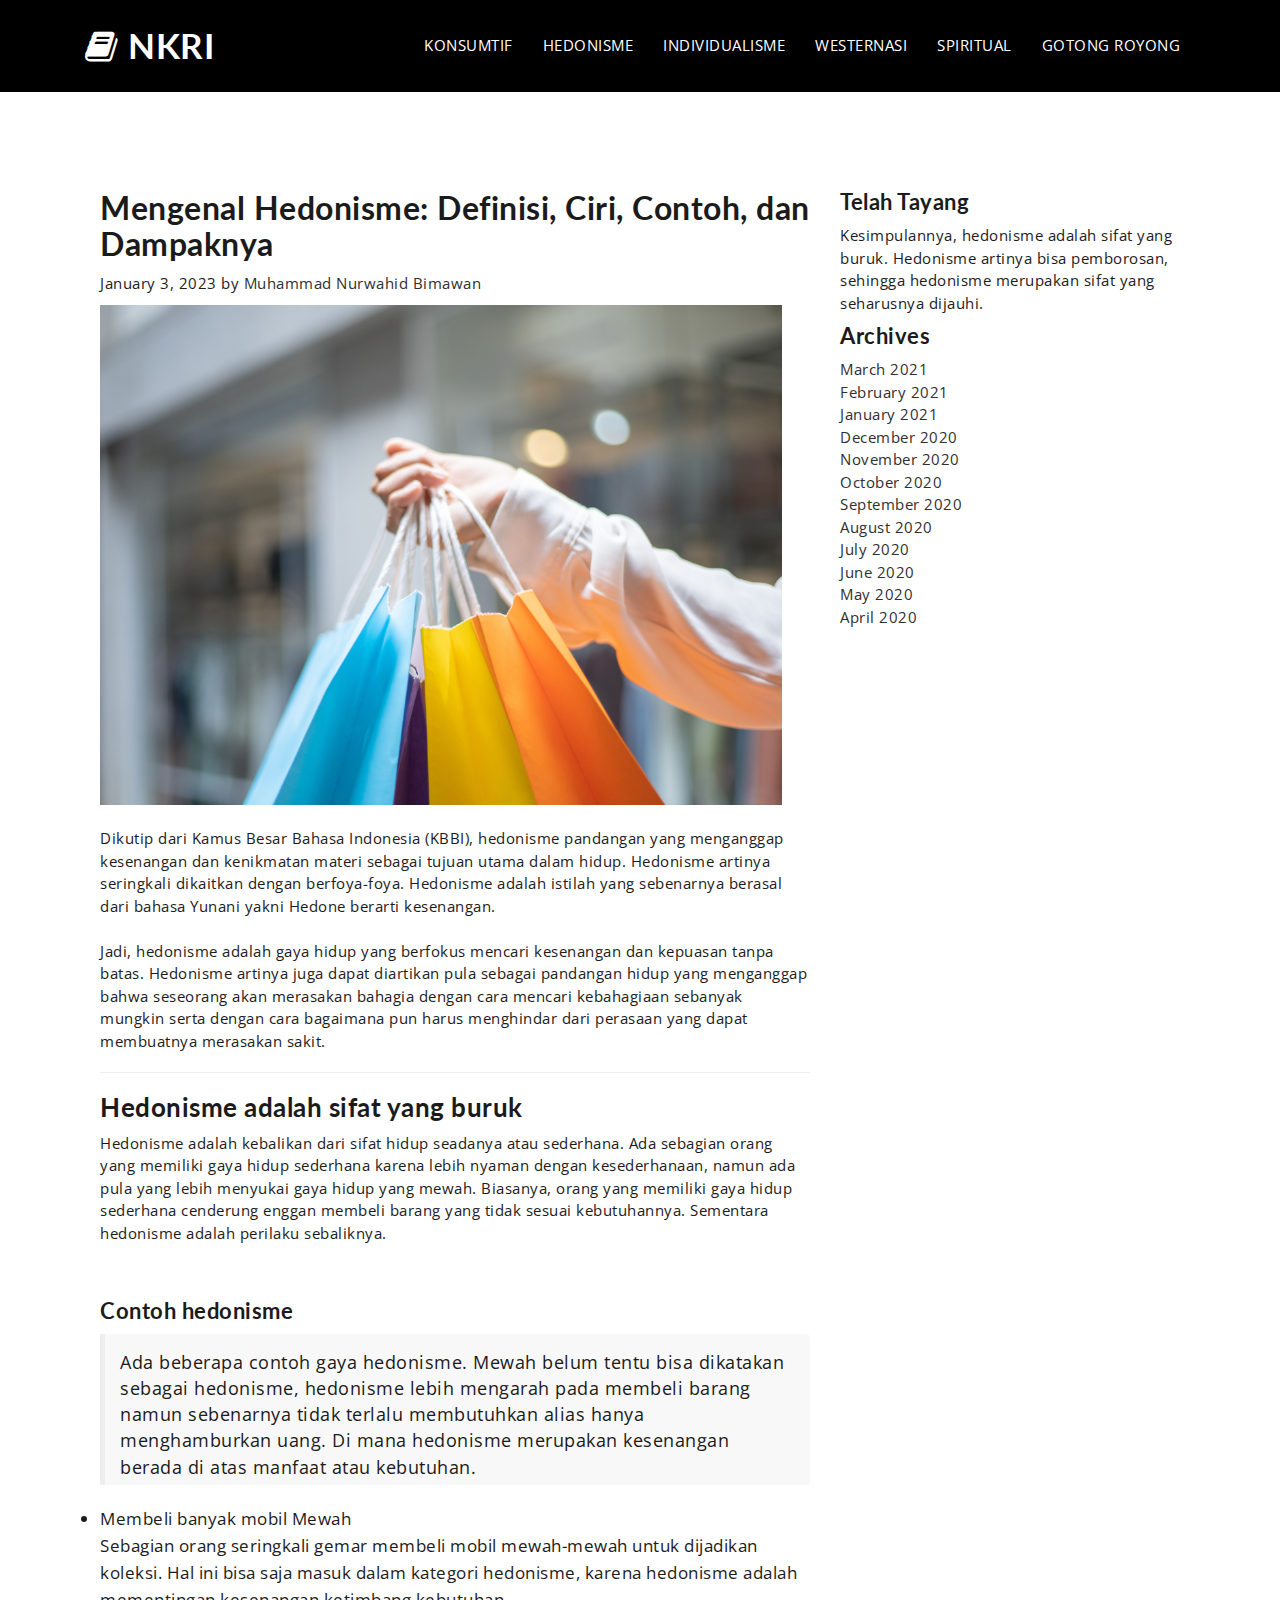
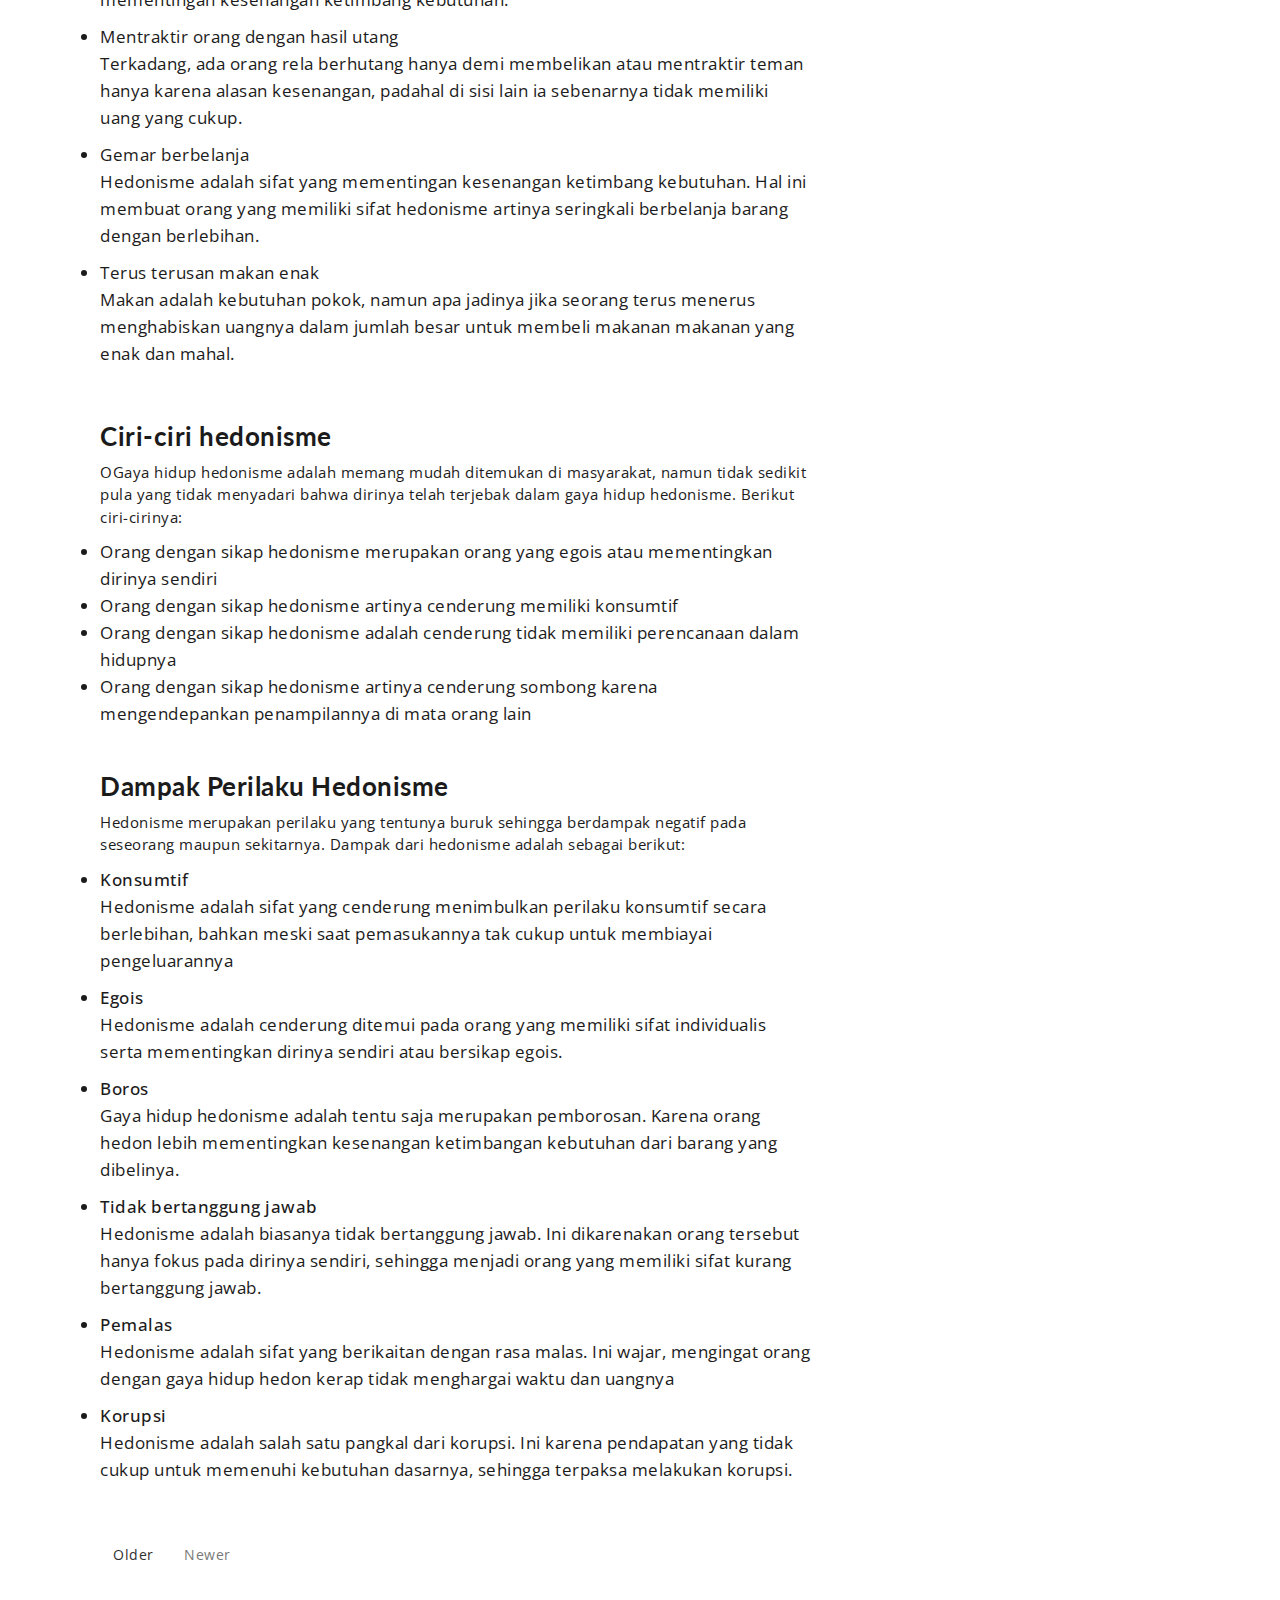
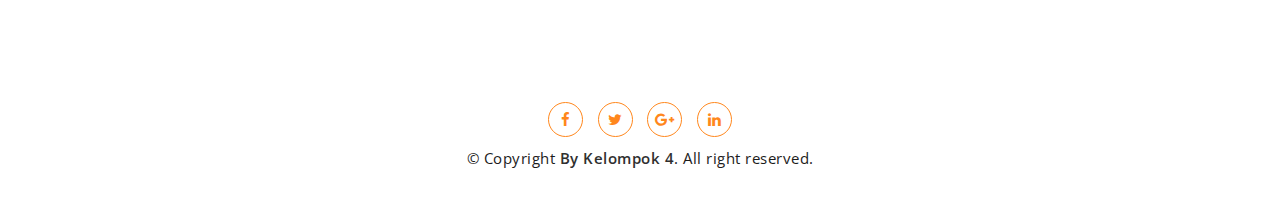
<file: hedonisme.html>
<!DOCTYPE html>
<html lang="en">

<head>
    <meta charset="utf-8">
    <meta http-equiv="X-UA-Compatible" content="IE=edge">
    <meta name="viewport" content="width=device-width, initial-scale=1">
    <!-- The above 3 meta tags *must* come first in the head; any other head content must come *after* these tags -->
    <title>NKRI : Home</title>

    <!-- Favicon -->
    <link rel="shortcut icon" type="image/icon" href="assets/images/favicon.ico" />
    <!-- Font Awesome -->
    <link href="https://maxcdn.bootstrapcdn.com/font-awesome/4.6.3/css/font-awesome.min.css" rel="stylesheet">
    <!-- Bootstrap -->
    <link href="assets/css/bootstrap.min.css" rel="stylesheet">
    <!-- Slick slider -->
    <link href="assets/css/slick.css" rel="stylesheet">
    <!-- Theme color -->
    <link id="switcher" href="assets/css/theme-color/default-theme.css" rel="stylesheet">

    <!-- Main Style -->
    <link href="style.css" rel="stylesheet">

    <!-- Fonts -->

    <!-- Open Sans for body font -->
    <link href="https://fonts.googleapis.com/css?family=Open+Sans:300,400,400i,600,700,800" rel="stylesheet">
    <!-- Lato for Title -->
    <link href="https://fonts.googleapis.com/css?family=Lato" rel="stylesheet">



    <!-- HTML5 shim and Respond.js for IE8 support of HTML5 elements and media queries -->
    <!-- WARNING: Respond.js doesn't work if you view the page via file:// -->
    <!--[if lt IE 9]>
      <script src="https://oss.maxcdn.com/html5shiv/3.7.2/html5shiv.min.js"></script>
      <script src="https://oss.maxcdn.com/respond/1.4.2/respond.min.js"></script>
    <![endif]-->
</head>

<body>


    <!-- Start Header -->
    <header id="mu-header" style="background-color: black;" role="banner" class="fixed-top">
        <div class="container">
            <nav class="navbar navbar-default mu-navbar">
                <div class="container-fluid">
                    <!-- Brand and toggle get grouped for better mobile display -->
                    <div class="navbar-header">
                        <button type="button" class="navbar-toggle collapsed" data-toggle="collapse"
                            data-target="#bs-example-navbar-collapse-1" aria-expanded="false">
                            <span class="sr-only">Toggle navigation</span>
                            <span class="icon-bar"></span>
                            <span class="icon-bar"></span>
                            <span class="icon-bar"></span>
                        </button>

                        <!-- Text Logo -->
                        <a class="navbar-brand" href="index.html"><i class="fa fa-book" aria-hidden="true"></i>
                            NKRI</a>

                        <!-- Image Logo -->
                        <!-- <a class="navbar-brand" href="index.html"><img src="assets/images/logo.png"></a> -->


                    </div>

                    <!-- Collect the nav links, forms, and other content for toggling -->
                    <div class="collapse navbar-collapse" id="bs-example-navbar-collapse-1">
                        <ul class="nav navbar-nav mu-menu navbar-right">
                            <li><a href="konsumtif.html">KONSUMTIF</a></li>
                            <li><a href="hedonisme.html">HEDONISME</a></li>
                            <li><a href="individualisme.html">INDIVIDUALISME</a></li>
                            <li><a href="westernasi.html">WESTERNASI</a></li>
                            <li><a href="spiritual.html">SPIRITUAL</a></li>
                            <li><a href="gotongroyong.html">GOTONG ROYONG</a></li>
                        </ul>
                    </div><!-- /.navbar-collapse -->
                </div><!-- /.container-fluid -->
            </nav>
        </div>
    </header>
    <!-- End Header -->
    <br><br><br><br>

    <main role="main" style="margin: 100px;">
        <div class="row g-5">
            <div class="col-md-8">

                <article class="blog-post">
                    <h2 class="blog-post-title">Mengenal Hedonisme: Definisi, Ciri, Contoh, dan Dampaknya</h2>
                    <p class="blog-post-meta">January 3, 2023 by <a href="#">Muhammad Nurwahid Bimawan</a></p>
                    <img src="/assets/images/hedonisme.png" alt="" height="500px">
                    <br><br>
                    <p>Dikutip dari Kamus Besar Bahasa Indonesia (KBBI), hedonisme pandangan yang menganggap kesenangan
                        dan kenikmatan materi sebagai tujuan utama dalam hidup. Hedonisme artinya seringkali dikaitkan
                        dengan berfoya-foya. Hedonisme adalah istilah yang sebenarnya berasal dari bahasa Yunani yakni
                        Hedone berarti kesenangan. <br><br>
                        Jadi, hedonisme adalah gaya hidup yang berfokus mencari kesenangan
                        dan kepuasan tanpa batas. Hedonisme artinya juga dapat diartikan pula sebagai pandangan hidup
                        yang menganggap bahwa seseorang akan merasakan bahagia dengan cara mencari kebahagiaan sebanyak
                        mungkin serta dengan cara bagaimana pun harus menghindar dari perasaan yang dapat membuatnya
                        merasakan sakit.</p>
                    <hr>
                    <h3>Hedonisme adalah sifat yang buruk </h3>
                    <p>Hedonisme adalah kebalikan dari sifat hidup seadanya atau sederhana. Ada sebagian orang yang
                        memiliki gaya hidup sederhana karena lebih nyaman dengan kesederhanaan, namun ada pula yang
                        lebih menyukai gaya hidup yang mewah. Biasanya, orang yang memiliki gaya hidup sederhana
                        cenderung enggan membeli barang yang tidak sesuai kebutuhannya. Sementara hedonisme adalah
                        perilaku sebaliknya.</p><br><br>
                    <ul>
                        <h4>Contoh hedonisme</h4>
                        <blockquote class="blockquote">
                            <p>Ada beberapa contoh gaya hedonisme. Mewah belum tentu bisa dikatakan sebagai hedonisme,
                                hedonisme lebih mengarah pada membeli barang namun sebenarnya tidak terlalu membutuhkan
                                alias hanya menghamburkan uang. Di mana hedonisme merupakan kesenangan berada di atas
                                manfaat atau kebutuhan.</p>
                        </blockquote>
                        <li> Membeli banyak mobil Mewah
                            <p>Sebagian orang seringkali gemar membeli mobil mewah-mewah untuk dijadikan koleksi. Hal
                                ini bisa saja masuk dalam kategori hedonisme, karena hedonisme adalah mementingan
                                kesenangan ketimbang kebutuhan.</p>
                        </li>
                        <li>Mentraktir orang dengan hasil utang <p>Terkadang, ada orang rela berhutang hanya demi
                                membelikan atau mentraktir teman hanya karena alasan kesenangan, padahal di sisi lain ia
                                sebenarnya tidak memiliki uang yang cukup.</p>
                        </li>
                        <li>Gemar berbelanja
                            <p>Hedonisme adalah sifat yang mementingan kesenangan ketimbang kebutuhan. Hal ini membuat
                                orang yang memiliki sifat hedonisme artinya seringkali berbelanja barang dengan
                                berlebihan.

                            </p>
                        </li>
                        <li>Terus terusan makan enak
                            <p>Makan adalah kebutuhan pokok, namun apa jadinya jika seorang terus menerus menghabiskan
                                uangnya dalam jumlah besar untuk membeli makanan makanan yang enak dan mahal.
                            </p>
                        </li>
                    </ul>
                    <br><br>
                    <h3>Ciri-ciri hedonisme</h3>
                    <p>OGaya hidup hedonisme adalah memang mudah ditemukan di masyarakat, namun tidak sedikit pula yang
                        tidak menyadari bahwa dirinya telah terjebak dalam gaya hidup hedonisme. Berikut ciri-cirinya:</p>
                    <ul>
                        <li>Orang dengan sikap hedonisme merupakan orang yang egois atau mementingkan dirinya sendiri</li>
                        <li>Orang dengan sikap hedonisme artinya cenderung memiliki konsumtif</li>
                        <li>Orang dengan sikap hedonisme adalah cenderung tidak memiliki perencanaan dalam hidupnya</li>
                        <li>Orang dengan sikap hedonisme artinya cenderung sombong karena mengendepankan penampilannya
                            di mata orang lain</li>
                    </ul>
                    <br><br>
                    <h3>Dampak Perilaku Hedonisme</h3>
                    <p>Hedonisme merupakan perilaku yang tentunya buruk sehingga berdampak negatif pada seseorang maupun
                        sekitarnya. Dampak dari hedonisme adalah sebagai berikut:</p>

                    <ul>
                        <li><strong>Konsumtif</strong>
                            <p>Hedonisme adalah sifat yang cenderung menimbulkan perilaku konsumtif secara berlebihan,
                                bahkan meski saat pemasukannya tak cukup untuk membiayai pengeluarannya</p>
                        </li>
                        <li><strong>Egois</strong>
                            <p>Hedonisme adalah cenderung ditemui pada orang yang memiliki sifat individualis serta
                                mementingkan dirinya sendiri atau bersikap egois.</p>
                        </li>
                        <li><strong>Boros</strong>
                            <p>Gaya hidup hedonisme adalah tentu saja merupakan pemborosan. Karena orang hedon lebih
                                mementingkan kesenangan ketimbangan kebutuhan dari barang yang dibelinya.</p>
                        </li>
                        <li><strong>Tidak bertanggung jawab</strong>
                            <p>Hedonisme adalah biasanya tidak bertanggung jawab. Ini dikarenakan orang tersebut hanya
                                fokus pada dirinya sendiri, sehingga menjadi orang yang memiliki sifat kurang
                                bertanggung jawab.</p>
                        </li>
                        <li><strong>Pemalas</strong>
                            <p>Hedonisme adalah sifat yang berikaitan dengan rasa malas. Ini wajar, mengingat orang
                                dengan gaya hidup hedon kerap tidak menghargai waktu dan uangnya</p>
                        </li>
                        <li><strong>Korupsi</strong>
                            <p>Hedonisme adalah salah satu pangkal dari korupsi. Ini karena pendapatan yang tidak cukup
                                untuk memenuhi kebutuhan dasarnya, sehingga terpaksa melakukan korupsi.</p>
                        </li>

                    </ul>
                    <br><br>


                </article>

                <nav class="blog-pagination" aria-label="Pagination">
                    <a class="btn btn-outline-primary" href="#">Older</a>
                    <a class="btn btn-outline-secondary disabled" href="#" tabindex="-1" aria-disabled="true">Newer</a>
                </nav>

            </div>

            <div class="col-md-4">
                <div class="position-sticky" style="top: 2rem;">
                    <div class="p-4 mb-3 bg-light rounded">
                        <h4 class="fst-italic">Telah Tayang</h4>
                        <p class="mb-0">Kesimpulannya, hedonisme adalah sifat yang buruk. Hedonisme artinya bisa
                            pemborosan, sehingga hedonisme merupakan sifat yang seharusnya dijauhi.
                        </p>
                    </div>

                    <div class="p-4">
                        <h4 class="fst-italic">Archives</h4>
                        <ol class="list-unstyled mb-0">
                            <li><a href="#">March 2021</a></li>
                            <li><a href="#">February 2021</a></li>
                            <li><a href="#">January 2021</a></li>
                            <li><a href="#">December 2020</a></li>
                            <li><a href="#">November 2020</a></li>
                            <li><a href="#">October 2020</a></li>
                            <li><a href="#">September 2020</a></li>
                            <li><a href="#">August 2020</a></li>
                            <li><a href="#">July 2020</a></li>
                            <li><a href="#">June 2020</a></li>
                            <li><a href="#">May 2020</a></li>
                            <li><a href="#">April 2020</a></li>
                        </ol>
                    </div>

                    
                </div>
            </div>
        </div>

    </main>

    <!-- End main content -->


    <!-- Start footer -->
    <footer id="mu-footer" role="contentinfo">
        <div class="container">
            <div class="mu-footer-area">
                <div class="mu-social-media">
                    <a href="#"><i class="fa fa-facebook"></i></a>
                    <a href="#"><i class="fa fa-twitter"></i></a>
                    <a href="#"><i class="fa fa-google-plus"></i></a>
                    <a href="#"><i class="fa fa-linkedin"></i></a>
                </div>
                <p class="mu-copyright">&copy; Copyright <a rel="nofollow" href="http://markups.io">By Kelompok 4</a>.
                    All
                    right reserved.</p>
            </div>
        </div>

    </footer>
    <!-- End footer -->



    <!-- jQuery library -->
    <script src="https://ajax.googleapis.com/ajax/libs/jquery/1.11.3/jquery.min.js"></script>
    <!-- Include all compiled plugins (below), or include individual files as needed -->
    <!-- Bootstrap -->
    <script src="assets/js/bootstrap.min.js"></script>
    <!-- Slick slider -->
    <script type="text/javascript" src="assets/js/slick.min.js"></script>
    <!-- Counter js -->
    <script type="text/javascript" src="assets/js/counter.js"></script>
    <!-- Ajax contact form  -->
    <script type="text/javascript" src="assets/js/app.js"></script>



    <!-- Custom js -->
    <script type="text/javascript" src="assets/js/custom.js"></script>


</body>

</html>
</file>
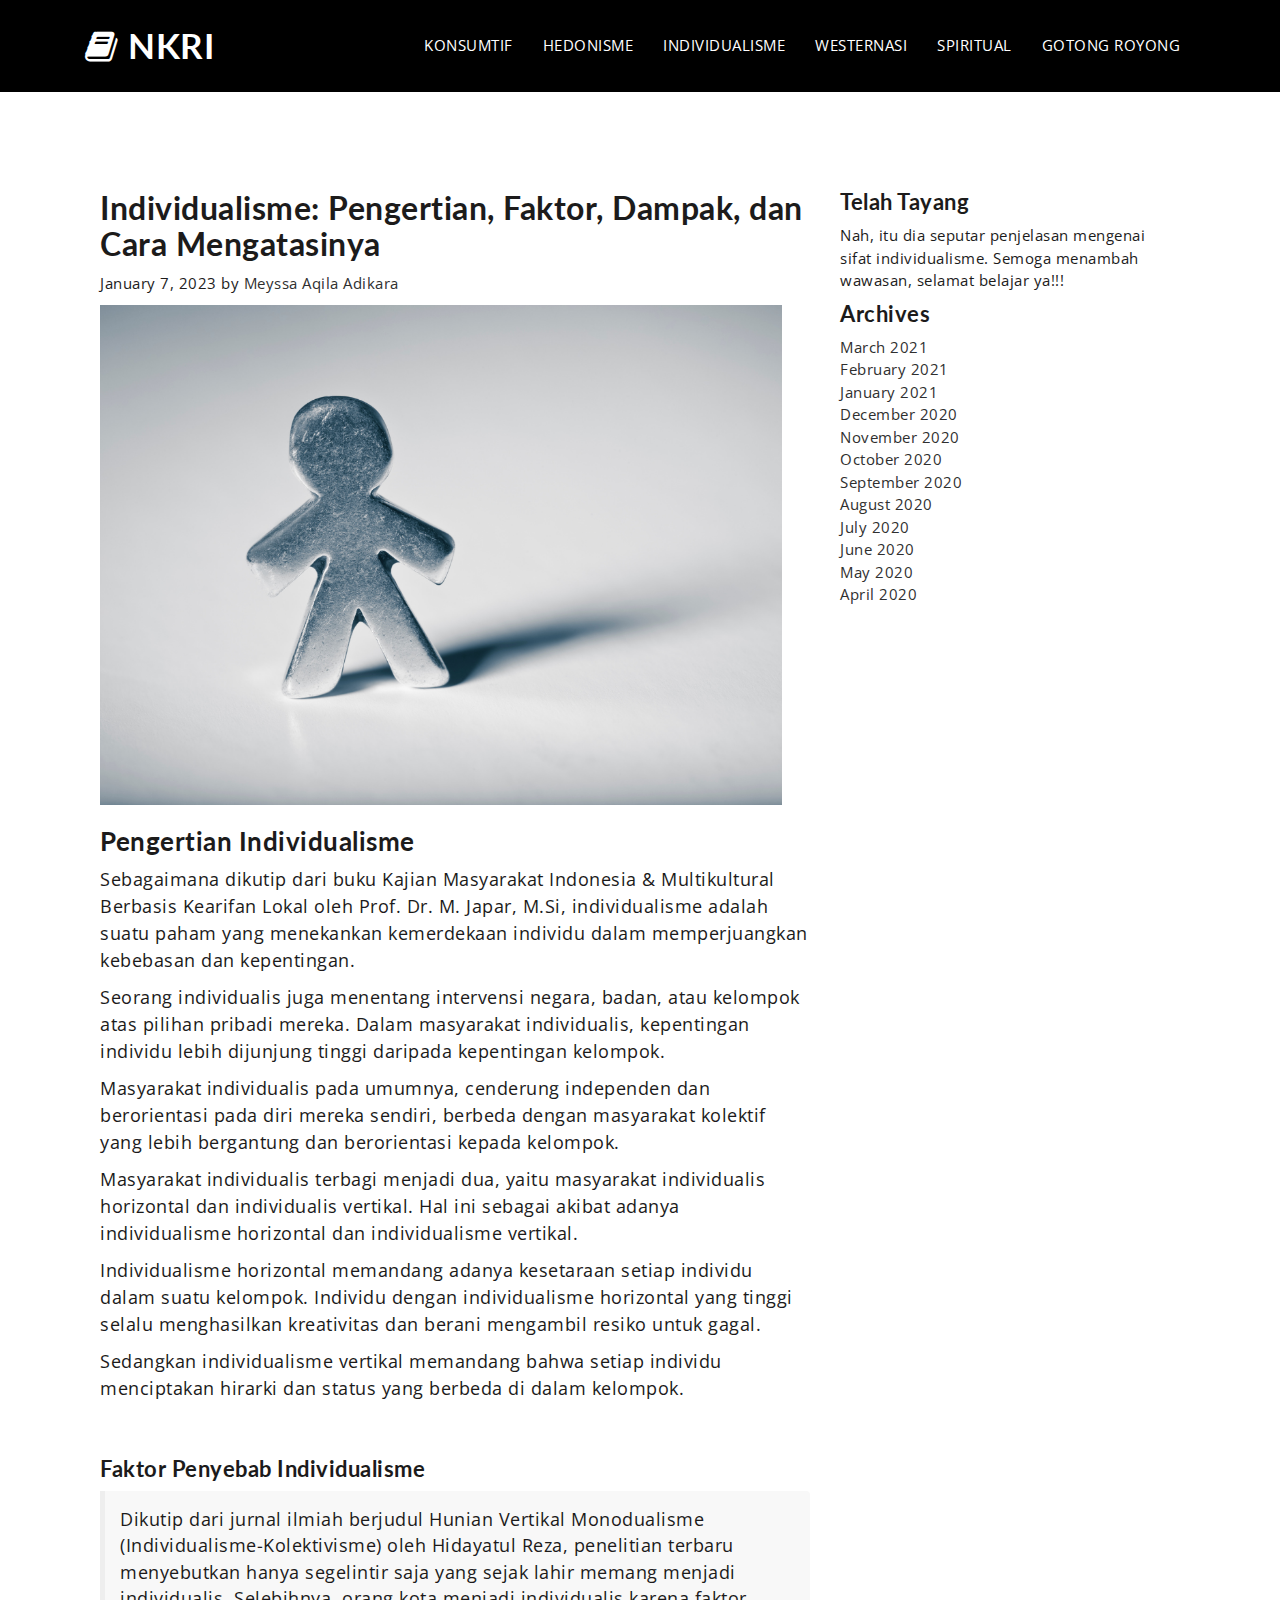
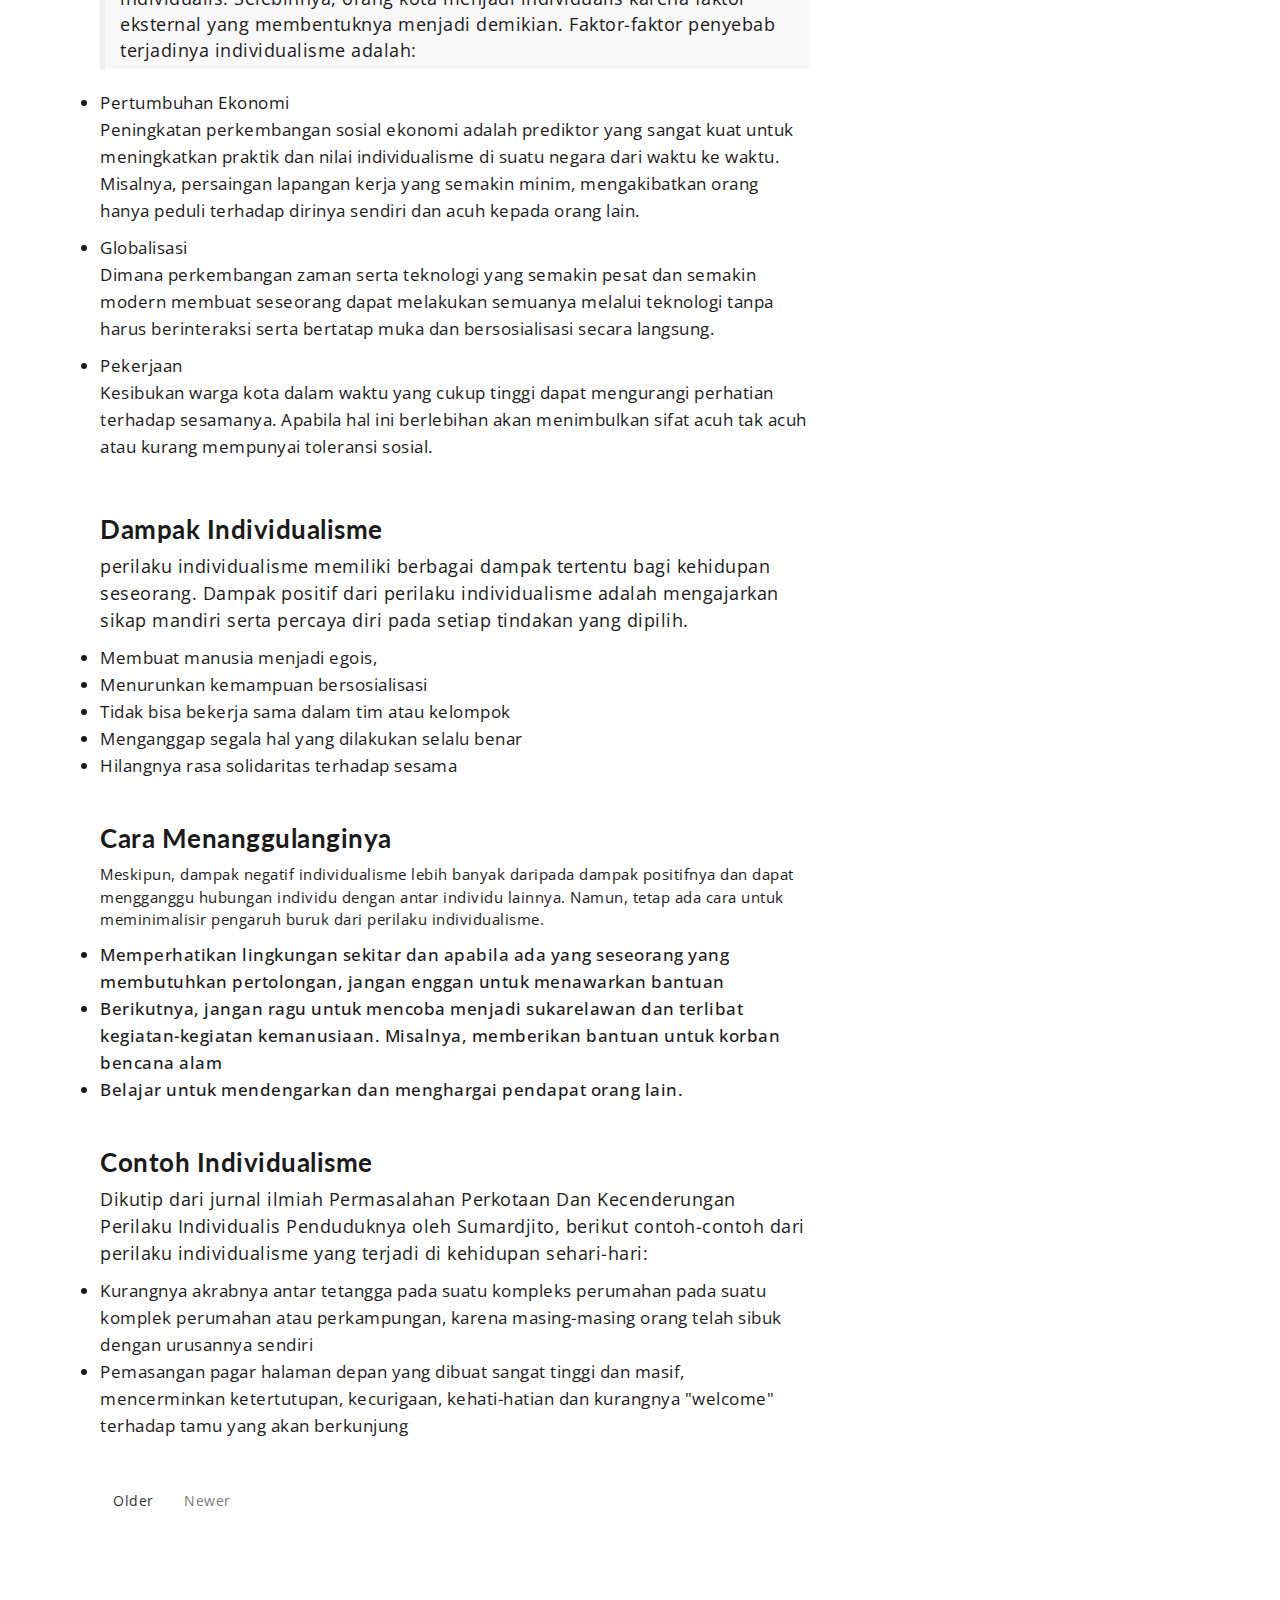
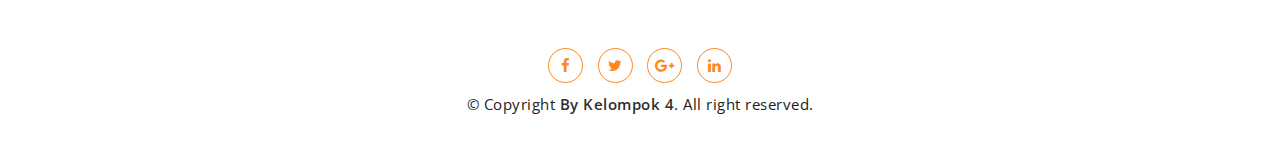
<file: individualisme.html>
<!DOCTYPE html>
<html lang="en">

<head>
    <meta charset="utf-8">
    <meta http-equiv="X-UA-Compatible" content="IE=edge">
    <meta name="viewport" content="width=device-width, initial-scale=1">
    <!-- The above 3 meta tags *must* come first in the head; any other head content must come *after* these tags -->
    <title>NKRI : Individualisme</title>

    <!-- Favicon -->
    <link rel="shortcut icon" type="image/icon" href="assets/images/favicon.ico" />
    <!-- Font Awesome -->
    <link href="https://maxcdn.bootstrapcdn.com/font-awesome/4.6.3/css/font-awesome.min.css" rel="stylesheet">
    <!-- Bootstrap -->
    <link href="assets/css/bootstrap.min.css" rel="stylesheet">
    <!-- Slick slider -->
    <link href="assets/css/slick.css" rel="stylesheet">
    <!-- Theme color -->
    <link id="switcher" href="assets/css/theme-color/default-theme.css" rel="stylesheet">

    <!-- Main Style -->
    <link href="style.css" rel="stylesheet">

    <!-- Fonts -->

    <!-- Open Sans for body font -->
    <link href="https://fonts.googleapis.com/css?family=Open+Sans:300,400,400i,600,700,800" rel="stylesheet">
    <!-- Lato for Title -->
    <link href="https://fonts.googleapis.com/css?family=Lato" rel="stylesheet">



    <!-- HTML5 shim and Respond.js for IE8 support of HTML5 elements and media queries -->
    <!-- WARNING: Respond.js doesn't work if you view the page via file:// -->
    <!--[if lt IE 9]>
      <script src="https://oss.maxcdn.com/html5shiv/3.7.2/html5shiv.min.js"></script>
      <script src="https://oss.maxcdn.com/respond/1.4.2/respond.min.js"></script>
    <![endif]-->
</head>

<body>


    <!-- Start Header -->
    <header id="mu-header" style="background-color: black;" role="banner" class="fixed-top">
        <div class="container">
            <nav class="navbar navbar-default mu-navbar">
                <div class="container-fluid">
                    <!-- Brand and toggle get grouped for better mobile display -->
                    <div class="navbar-header">
                        <button type="button" class="navbar-toggle collapsed" data-toggle="collapse"
                            data-target="#bs-example-navbar-collapse-1" aria-expanded="false">
                            <span class="sr-only">Toggle navigation</span>
                            <span class="icon-bar"></span>
                            <span class="icon-bar"></span>
                            <span class="icon-bar"></span>
                        </button>

                        <!-- Text Logo -->
                        <a class="navbar-brand" href="index.html"><i class="fa fa-book" aria-hidden="true"></i>
                            NKRI</a>

                        <!-- Image Logo -->
                        <!-- <a class="navbar-brand" href="index.html"><img src="assets/images/logo.png"></a> -->


                    </div>

                    <!-- Collect the nav links, forms, and other content for toggling -->
                    <div class="collapse navbar-collapse" id="bs-example-navbar-collapse-1">
                        <ul class="nav navbar-nav mu-menu navbar-right">
                            <li><a href="konsumtif.html">KONSUMTIF</a></li>
                            <li><a href="hedonisme.html">HEDONISME</a></li>
                            <li><a href="individualisme.html">INDIVIDUALISME</a></li>
                            <li><a href="westernasi.html">WESTERNASI</a></li>
                            <li><a href="spiritual.html">SPIRITUAL</a></li>
                            <li><a href="gotongroyong.html">GOTONG ROYONG</a></li>
                        </ul>
                    </div><!-- /.navbar-collapse -->
                </div><!-- /.container-fluid -->
            </nav>
        </div>
    </header>
    <!-- End Header -->
    <br><br><br><br>

    <main role="main" style="margin: 100px;">
        <div class="row g-5">
            <div class="col-md-8">

                <article class="blog-post">
                    <h2 class="blog-post-title">Individualisme: Pengertian, Faktor, Dampak, dan Cara Mengatasinya</h2>
                    <p class="blog-post-meta">January 7, 2023 by <a href="#">Meyssa Aqila Adikara</a></p>
                    <img src="/assets/images/individual.png" alt="" height="500px">
                    <br><br>
                    <h3>Pengertian Individualisme</h3>
                    <p style="font-size: 18px;">Sebagaimana dikutip dari buku Kajian Masyarakat Indonesia &
                        Multikultural Berbasis Kearifan Lokal
                        oleh Prof. Dr. M. Japar, M.Si, individualisme adalah suatu paham yang menekankan kemerdekaan
                        individu dalam memperjuangkan kebebasan dan kepentingan.
                    </p>
                    <p style="font-size: 18px;">Seorang individualis juga menentang intervensi negara, badan, atau
                        kelompok atas pilihan pribadi
                        mereka. Dalam masyarakat individualis, kepentingan individu lebih dijunjung tinggi daripada
                        kepentingan kelompok.</p>
                    <p style="font-size: 18px;">Masyarakat individualis pada umumnya, cenderung independen dan
                        berorientasi pada diri mereka
                        sendiri, berbeda dengan masyarakat kolektif yang lebih bergantung dan berorientasi kepada
                        kelompok.</p>
                    <p style="font-size: 18px;">Masyarakat individualis terbagi menjadi dua, yaitu masyarakat
                        individualis horizontal dan
                        individualis vertikal. Hal ini sebagai akibat adanya individualisme horizontal dan
                        individualisme vertikal.</p>
                    <p style="font-size: 18px;">Individualisme horizontal memandang adanya kesetaraan setiap individu
                        dalam suatu
                        kelompok. Individu dengan individualisme horizontal yang tinggi selalu menghasilkan
                        kreativitas dan berani mengambil resiko untuk gagal.</p>
                    <p style="font-size: 18px;">Sedangkan individualisme vertikal memandang bahwa setiap individu
                        menciptakan hirarki dan
                        status yang berbeda di dalam kelompok.</p>
                    <br><br>
                    <ul>
                        <h4>Faktor Penyebab Individualisme</h4>
                        <blockquote class="blockquote">
                            <p>Dikutip dari jurnal ilmiah berjudul Hunian Vertikal Monodualisme
                                (Individualisme-Kolektivisme) oleh Hidayatul Reza, penelitian terbaru menyebutkan hanya
                                segelintir saja yang sejak lahir memang menjadi individualis.

                                Selebihnya, orang kota menjadi individualis karena faktor eksternal yang membentuknya
                                menjadi demikian. Faktor-faktor penyebab terjadinya individualisme adalah:</p>
                        </blockquote>
                        <li> Pertumbuhan Ekonomi
                            <p>Peningkatan perkembangan sosial ekonomi adalah prediktor yang sangat kuat untuk
                                meningkatkan praktik dan nilai individualisme di suatu negara dari waktu ke waktu.
                                <br>
                                Misalnya, persaingan lapangan kerja yang semakin minim, mengakibatkan orang hanya peduli
                                terhadap dirinya sendiri dan acuh kepada orang lain.
                            </p>
                        </li>
                        <li>Globalisasi <p>Dimana perkembangan zaman serta teknologi yang semakin pesat dan semakin
                                modern membuat seseorang dapat melakukan semuanya melalui teknologi tanpa harus
                                berinteraksi serta bertatap muka dan bersosialisasi secara langsung.
                            </p>
                        </li>
                        <li>Pekerjaan
                            <p>Kesibukan warga kota dalam waktu yang cukup tinggi dapat mengurangi perhatian terhadap
                                sesamanya. Apabila hal ini berlebihan akan menimbulkan sifat acuh tak acuh atau kurang
                                mempunyai toleransi sosial.

                            </p>
                        </li>
                    </ul>
                    <br><br>
                    <h3>Dampak Individualisme</h3>
                    <p style="font-size: 18px;"> perilaku individualisme memiliki berbagai dampak tertentu bagi
                        kehidupan seseorang. Dampak
                        positif dari perilaku individualisme adalah mengajarkan sikap mandiri serta percaya diri pada
                        setiap tindakan yang dipilih.
                    </p>
                    <ul>
                        <li>Membuat manusia menjadi egois,
                        </li>
                        <li>Menurunkan kemampuan bersosialisasi</li>
                        <li>Tidak bisa bekerja sama dalam tim atau kelompok</li>
                        <li>Menganggap segala hal yang dilakukan selalu benar</li>
                        <li>Hilangnya rasa solidaritas terhadap sesama</li>
                    </ul>
                    <br><br>
                    <h3>Cara Menanggulanginya</h3>
                    <p>Meskipun, dampak negatif individualisme lebih banyak daripada dampak positifnya dan dapat
                        mengganggu hubungan individu dengan antar individu lainnya. Namun, tetap ada cara untuk
                        meminimalisir pengaruh buruk dari perilaku individualisme.</p>

                    <ul>
                        <li><strong>Memperhatikan lingkungan sekitar dan apabila ada yang seseorang yang membutuhkan
                                pertolongan, jangan enggan untuk menawarkan bantuan</strong>

                        </li>
                        <li><strong>Berikutnya, jangan ragu untuk mencoba menjadi sukarelawan dan terlibat
                                kegiatan-kegiatan kemanusiaan. Misalnya, memberikan bantuan untuk korban bencana
                                alam</strong>

                        </li>
                        <li><strong>Belajar untuk mendengarkan dan menghargai pendapat orang lain.</strong>

                        </li>

                    </ul>
                    <br><br>
                    <h3>Contoh Individualisme</h3>
                    <p style="font-size: 18px;">Dikutip dari jurnal ilmiah Permasalahan Perkotaan Dan Kecenderungan
                        Perilaku Individualis
                        Penduduknya oleh Sumardjito, berikut contoh-contoh dari perilaku individualisme yang terjadi di
                        kehidupan sehari-hari:</p>
                    <ul>
                        <li>Kurangnya akrabnya antar tetangga pada suatu kompleks perumahan pada suatu komplek perumahan
                            atau perkampungan, karena masing-masing orang telah sibuk dengan urusannya sendiri</li>
                        <li>Pemasangan pagar halaman depan yang dibuat sangat tinggi dan masif, mencerminkan
                            ketertutupan, kecurigaan, kehati-hatian dan kurangnya "welcome" terhadap tamu yang akan
                            berkunjung</li>

                    </ul>
                    <br><br>


                </article>

                <nav class="blog-pagination" aria-label="Pagination">
                    <a class="btn btn-outline-primary" href="#">Older</a>
                    <a class="btn btn-outline-secondary disabled" href="#" tabindex="-1" aria-disabled="true">Newer</a>
                </nav>

            </div>

            <div class="col-md-4">
                <div class="position-sticky" style="top: 2rem;">
                    <div class="p-4 mb-3 bg-light rounded">
                        <h4 class="fst-italic">Telah Tayang</h4>
                        <p class="mb-0">Nah, itu dia seputar penjelasan mengenai sifat individualisme. Semoga menambah
                            wawasan, selamat belajar ya!!!
                        </p>
                    </div>

                    <div class="p-4">
                        <h4 class="fst-italic">Archives</h4>
                        <ol class="list-unstyled mb-0">
                            <li><a href="#">March 2021</a></li>
                            <li><a href="#">February 2021</a></li>
                            <li><a href="#">January 2021</a></li>
                            <li><a href="#">December 2020</a></li>
                            <li><a href="#">November 2020</a></li>
                            <li><a href="#">October 2020</a></li>
                            <li><a href="#">September 2020</a></li>
                            <li><a href="#">August 2020</a></li>
                            <li><a href="#">July 2020</a></li>
                            <li><a href="#">June 2020</a></li>
                            <li><a href="#">May 2020</a></li>
                            <li><a href="#">April 2020</a></li>
                        </ol>
                    </div>

                
                </div>
            </div>
        </div>

    </main>

    <!-- End main content -->


    <!-- Start footer -->
    <footer id="mu-footer" role="contentinfo">
        <div class="container">
            <div class="mu-footer-area">
                <div class="mu-social-media">
                    <a href="#"><i class="fa fa-facebook"></i></a>
                    <a href="#"><i class="fa fa-twitter"></i></a>
                    <a href="#"><i class="fa fa-google-plus"></i></a>
                    <a href="#"><i class="fa fa-linkedin"></i></a>
                </div>
                <p class="mu-copyright">&copy; Copyright <a rel="nofollow" href="http://markups.io">By Kelompok 4</a>.
                    All
                    right reserved.</p>
            </div>
        </div>

    </footer>
    <!-- End footer -->



    <!-- jQuery library -->
    <script src="https://ajax.googleapis.com/ajax/libs/jquery/1.11.3/jquery.min.js"></script>
    <!-- Include all compiled plugins (below), or include individual files as needed -->
    <!-- Bootstrap -->
    <script src="assets/js/bootstrap.min.js"></script>
    <!-- Slick slider -->
    <script type="text/javascript" src="assets/js/slick.min.js"></script>
    <!-- Counter js -->
    <script type="text/javascript" src="assets/js/counter.js"></script>
    <!-- Ajax contact form  -->
    <script type="text/javascript" src="assets/js/app.js"></script>



    <!-- Custom js -->
    <script type="text/javascript" src="assets/js/custom.js"></script>


</body>

</html>
</file>
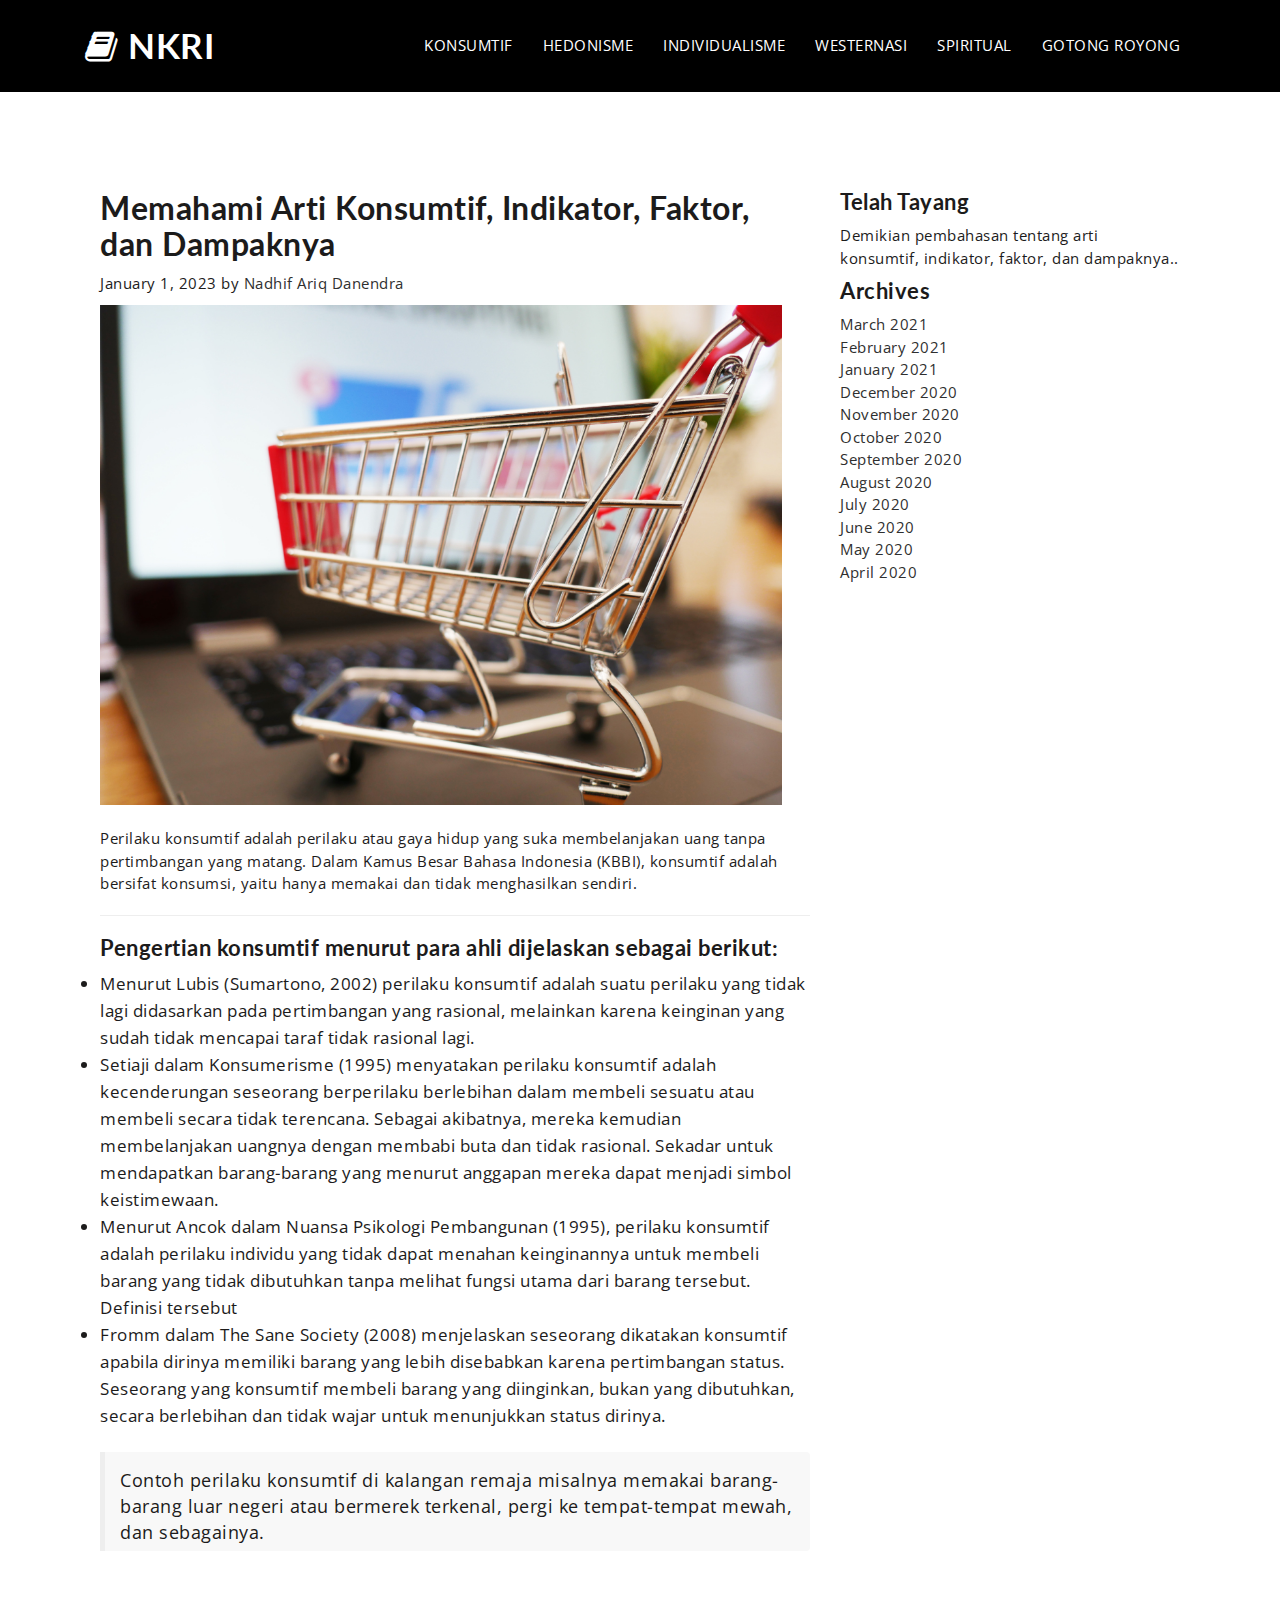
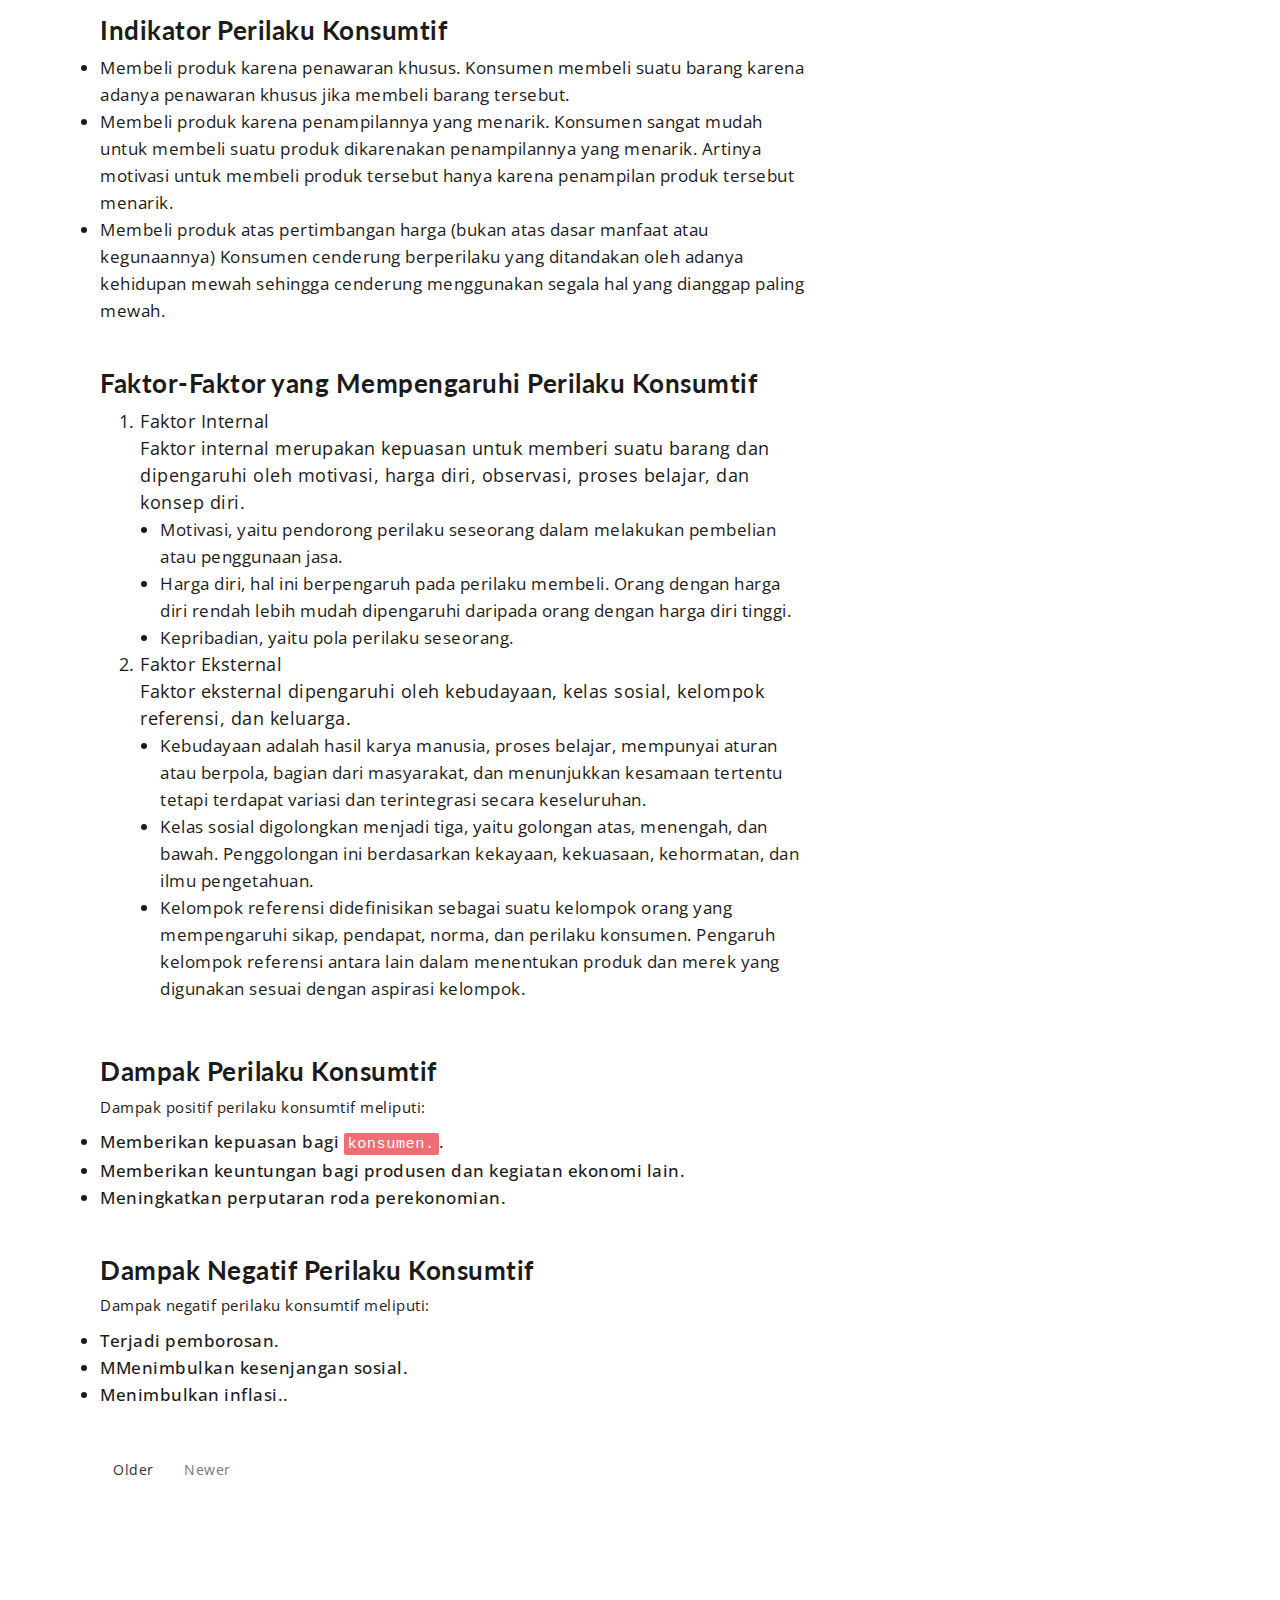
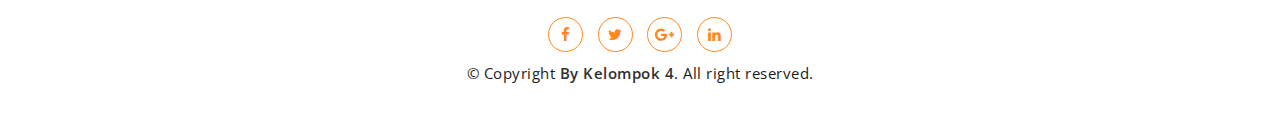
<file: konsumtif.html>
<!DOCTYPE html>
<html lang="en">

<head>
    <meta charset="utf-8">
    <meta http-equiv="X-UA-Compatible" content="IE=edge">
    <meta name="viewport" content="width=device-width, initial-scale=1">
    <!-- The above 3 meta tags *must* come first in the head; any other head content must come *after* these tags -->
    <title>NKRI : Home</title>

    <!-- Favicon -->
    <link rel="shortcut icon" type="image/icon" href="assets/images/favicon.ico" />
    <!-- Font Awesome -->
    <link href="https://maxcdn.bootstrapcdn.com/font-awesome/4.6.3/css/font-awesome.min.css" rel="stylesheet">
    <!-- Bootstrap -->
    <link href="assets/css/bootstrap.min.css" rel="stylesheet">
    <!-- Slick slider -->
    <link href="assets/css/slick.css" rel="stylesheet">
    <!-- Theme color -->
    <link id="switcher" href="assets/css/theme-color/default-theme.css" rel="stylesheet">

    <!-- Main Style -->
    <link href="style.css" rel="stylesheet">

    <!-- Fonts -->

    <!-- Open Sans for body font -->
    <link href="https://fonts.googleapis.com/css?family=Open+Sans:300,400,400i,600,700,800" rel="stylesheet">
    <!-- Lato for Title -->
    <link href="https://fonts.googleapis.com/css?family=Lato" rel="stylesheet">



    <!-- HTML5 shim and Respond.js for IE8 support of HTML5 elements and media queries -->
    <!-- WARNING: Respond.js doesn't work if you view the page via file:// -->
    <!--[if lt IE 9]>
      <script src="https://oss.maxcdn.com/html5shiv/3.7.2/html5shiv.min.js"></script>
      <script src="https://oss.maxcdn.com/respond/1.4.2/respond.min.js"></script>
    <![endif]-->
</head>

<body>


    <!-- Start Header -->
    <header id="mu-header" style="background-color: black;" role="banner" class="fixed-top">
        <div class="container">
            <nav class="navbar navbar-default mu-navbar">
                <div class="container-fluid">
                    <!-- Brand and toggle get grouped for better mobile display -->
                    <div class="navbar-header">
                        <button type="button" class="navbar-toggle collapsed" data-toggle="collapse"
                            data-target="#bs-example-navbar-collapse-1" aria-expanded="false">
                            <span class="sr-only">Toggle navigation</span>
                            <span class="icon-bar"></span>
                            <span class="icon-bar"></span>
                            <span class="icon-bar"></span>
                        </button>

                        <!-- Text Logo -->
                        <a class="navbar-brand" href="index.html"><i class="fa fa-book" aria-hidden="true"></i>
                            NKRI</a>

                        <!-- Image Logo -->
                        <!-- <a class="navbar-brand" href="index.html"><img src="assets/images/logo.png"></a> -->


                    </div>

                    <!-- Collect the nav links, forms, and other content for toggling -->
                    <div class="collapse navbar-collapse" id="bs-example-navbar-collapse-1">
                        <ul class="nav navbar-nav mu-menu navbar-right">
                            <li><a href="konsumtif.html">KONSUMTIF</a></li>
                            <li><a href="hedonisme.html">HEDONISME</a></li>
                            <li><a href="individualisme.html">INDIVIDUALISME</a></li>
                            <li><a href="westernasi.html">WESTERNASI</a></li>
                            <li><a href="spiritual.html">SPIRITUAL</a></li>
                            <li><a href="gotongroyong.html">GOTONG ROYONG</a></li>
                        </ul>
                    </div><!-- /.navbar-collapse -->
                </div><!-- /.container-fluid -->
            </nav>
        </div>
    </header>
    <!-- End Header -->
    <br><br><br><br>

    <main role="main" style="margin: 100px;">
        <div class="row g-5">
            <div class="col-md-8">

                <article class="blog-post">
                    <h2 class="blog-post-title">Memahami Arti Konsumtif, Indikator, Faktor, dan Dampaknya</h2>
                    <p class="blog-post-meta">January 1, 2023 by <a href="#">Nadhif Ariq Danendra</a></p>
                    <img src="/assets/images/konsumtif.png" alt="" height="500px">
                    <br><br>
                    <p>Perilaku konsumtif adalah perilaku atau gaya hidup yang suka membelanjakan uang tanpa
                        pertimbangan yang matang. Dalam Kamus Besar Bahasa Indonesia (KBBI), konsumtif adalah bersifat
                        konsumsi, yaitu hanya memakai dan tidak menghasilkan sendiri.</p>
                    <hr>
                    <ul>
                        <h4>Pengertian konsumtif menurut para ahli dijelaskan sebagai berikut:</h4>
                        <li>Menurut Lubis (Sumartono, 2002) perilaku konsumtif adalah suatu perilaku yang tidak lagi
                            didasarkan pada pertimbangan yang rasional, melainkan karena keinginan yang sudah tidak
                            mencapai taraf tidak rasional lagi.
                        </li>
                        <li>Setiaji dalam Konsumerisme (1995) menyatakan perilaku konsumtif adalah kecenderungan
                            seseorang berperilaku berlebihan dalam membeli sesuatu atau membeli secara tidak terencana.
                            Sebagai akibatnya, mereka kemudian membelanjakan uangnya dengan membabi buta dan tidak
                            rasional. Sekadar untuk mendapatkan barang-barang yang menurut anggapan mereka dapat menjadi
                            simbol keistimewaan.</li>
                        <li>Menurut Ancok dalam Nuansa Psikologi Pembangunan (1995), perilaku konsumtif adalah
                            perilaku individu yang tidak dapat menahan keinginannya untuk membeli barang yang tidak
                            dibutuhkan tanpa melihat fungsi utama dari barang tersebut. Definisi tersebut</li>
                        <li>Fromm dalam The Sane Society (2008) menjelaskan seseorang dikatakan konsumtif
                            apabila dirinya memiliki barang yang lebih disebabkan karena pertimbangan status.
                            Seseorang yang konsumtif membeli barang yang diinginkan, bukan yang dibutuhkan,
                            secara berlebihan dan tidak wajar untuk menunjukkan status dirinya.</li>
                    </ul>
                    <br>
                    <blockquote class="blockquote">
                        <p>Contoh perilaku konsumtif di kalangan remaja misalnya memakai barang-barang luar negeri atau
                            bermerek terkenal, pergi ke tempat-tempat mewah, dan sebagainya.</p>
                    </blockquote>
                    <br><br>
                    <h3>Indikator Perilaku Konsumtif</h3>

                    <ul>
                        <li>Membeli produk karena penawaran khusus. Konsumen membeli suatu barang karena adanya
                            penawaran khusus jika membeli barang tersebut.</li>
                        <li>Membeli produk karena penampilannya yang menarik. Konsumen sangat mudah untuk membeli suatu
                            produk dikarenakan penampilannya yang menarik. Artinya motivasi untuk membeli produk
                            tersebut hanya karena penampilan produk tersebut menarik.</li>
                        <li>Membeli produk atas pertimbangan harga (bukan atas dasar manfaat atau kegunaannya) Konsumen
                            cenderung berperilaku yang ditandakan oleh adanya kehidupan mewah sehingga cenderung
                            menggunakan segala hal yang dianggap paling mewah.</li>
                    </ul>
                    <br><br>
                    <h3>Faktor-Faktor yang Mempengaruhi Perilaku Konsumtif</h3>
                    <ol>
                        <li style="font-size: 18px;">Faktor Internal
                            <br>Faktor internal merupakan kepuasan untuk memberi suatu barang dan dipengaruhi oleh
                            motivasi, harga diri, observasi, proses belajar, dan konsep diri.
                            <br>
                            <ul style="margin-left: 20px;">
                                <li>Motivasi, yaitu pendorong perilaku seseorang dalam melakukan pembelian atau
                                    penggunaan jasa.</li>
                                <li>Harga diri, hal ini berpengaruh pada perilaku membeli. Orang dengan harga diri
                                    rendah lebih mudah dipengaruhi daripada orang dengan harga diri tinggi.
                                </li>
                                <li>Kepribadian, yaitu pola perilaku seseorang.</li>
                            </ul>
                        </li>
                        <li style="font-size: 18px;">Faktor Eksternal
                            <br>Faktor eksternal dipengaruhi oleh kebudayaan, kelas sosial, kelompok referensi, dan
                            keluarga.
                            <ul style="margin-left: 20px;">
                                <li>Kebudayaan adalah hasil karya manusia, proses belajar, mempunyai aturan atau
                                    berpola, bagian dari masyarakat, dan menunjukkan kesamaan tertentu tetapi terdapat
                                    variasi dan terintegrasi secara keseluruhan.
                                </li>
                                <li>Kelas sosial digolongkan menjadi tiga, yaitu golongan atas, menengah, dan bawah.
                                    Penggolongan ini berdasarkan kekayaan, kekuasaan, kehormatan, dan ilmu pengetahuan.
                                </li>
                                <li>Kelompok referensi didefinisikan sebagai suatu kelompok orang yang mempengaruhi
                                    sikap, pendapat, norma, dan perilaku konsumen. Pengaruh kelompok referensi antara
                                    lain dalam menentukan produk dan merek yang digunakan sesuai dengan aspirasi
                                    kelompok.</li>
                            </ul>
                        </li>
                    </ol>
                    <br><br>
                    <h3>Dampak Perilaku Konsumtif</h3>
                    <p>Dampak positif perilaku konsumtif meliputi:</p>

                    <ul>
                        <li><strong>Memberikan kepuasan bagi</strong> <code
                                class="language-plaintext highlighter-rouge">konsumen.</code>.</li>
                        <li><strong>Memberikan keuntungan bagi produsen dan kegiatan ekonomi lain.</strong></li>
                        <li><strong>Meningkatkan perputaran roda perekonomian.</strong>
                        </li>

                    </ul>
                    <br><br>

                    <h3>Dampak Negatif Perilaku Konsumtif</h3>
                    <p>Dampak negatif perilaku konsumtif meliputi:</p>
                    <ul>
                        <li><strong>Terjadi pemborosan.</strong></li>
                        <li><strong>MMenimbulkan kesenjangan sosial.</strong></li>
                        <li><strong>Menimbulkan inflasi..</strong>
                        </li>

                    </ul>
                    <br><br>

                </article>

                <nav class="blog-pagination" aria-label="Pagination">
                    <a class="btn btn-outline-primary" href="#">Older</a>
                    <a class="btn btn-outline-secondary disabled" href="#" tabindex="-1" aria-disabled="true">Newer</a>
                </nav>

            </div>

            <div class="col-md-4">
                <div class="position-sticky" style="top: 2rem;">
                    <div class="p-4 mb-3 bg-light rounded">
                        <h4 class="fst-italic">Telah Tayang</h4>
                        <p class="mb-0">Demikian pembahasan tentang arti konsumtif, indikator, faktor, dan dampaknya..
                        </p>
                    </div>

                    <div class="p-4">
                        <h4 class="fst-italic">Archives</h4>
                        <ol class="list-unstyled mb-0">
                            <li><a href="#">March 2021</a></li>
                            <li><a href="#">February 2021</a></li>
                            <li><a href="#">January 2021</a></li>
                            <li><a href="#">December 2020</a></li>
                            <li><a href="#">November 2020</a></li>
                            <li><a href="#">October 2020</a></li>
                            <li><a href="#">September 2020</a></li>
                            <li><a href="#">August 2020</a></li>
                            <li><a href="#">July 2020</a></li>
                            <li><a href="#">June 2020</a></li>
                            <li><a href="#">May 2020</a></li>
                            <li><a href="#">April 2020</a></li>
                        </ol>
                    </div>

                
                </div>
            </div>
        </div>

    </main>

    <!-- End main content -->


    <!-- Start footer -->
    <footer id="mu-footer" role="contentinfo">
        <div class="container">
            <div class="mu-footer-area">
                <div class="mu-social-media">
                    <a href="#"><i class="fa fa-facebook"></i></a>
                    <a href="#"><i class="fa fa-twitter"></i></a>
                    <a href="#"><i class="fa fa-google-plus"></i></a>
                    <a href="#"><i class="fa fa-linkedin"></i></a>
                </div>
                <p class="mu-copyright">&copy; Copyright <a rel="nofollow" href="http://markups.io">By Kelompok 4</a>.
                    All
                    right reserved.</p>
            </div>
        </div>

    </footer>
    <!-- End footer -->



    <!-- jQuery library -->
    <script src="https://ajax.googleapis.com/ajax/libs/jquery/1.11.3/jquery.min.js"></script>
    <!-- Include all compiled plugins (below), or include individual files as needed -->
    <!-- Bootstrap -->
    <script src="assets/js/bootstrap.min.js"></script>
    <!-- Slick slider -->
    <script type="text/javascript" src="assets/js/slick.min.js"></script>
    <!-- Counter js -->
    <script type="text/javascript" src="assets/js/counter.js"></script>
    <!-- Ajax contact form  -->
    <script type="text/javascript" src="assets/js/app.js"></script>



    <!-- Custom js -->
    <script type="text/javascript" src="assets/js/custom.js"></script>


</body>

</html>
</file>
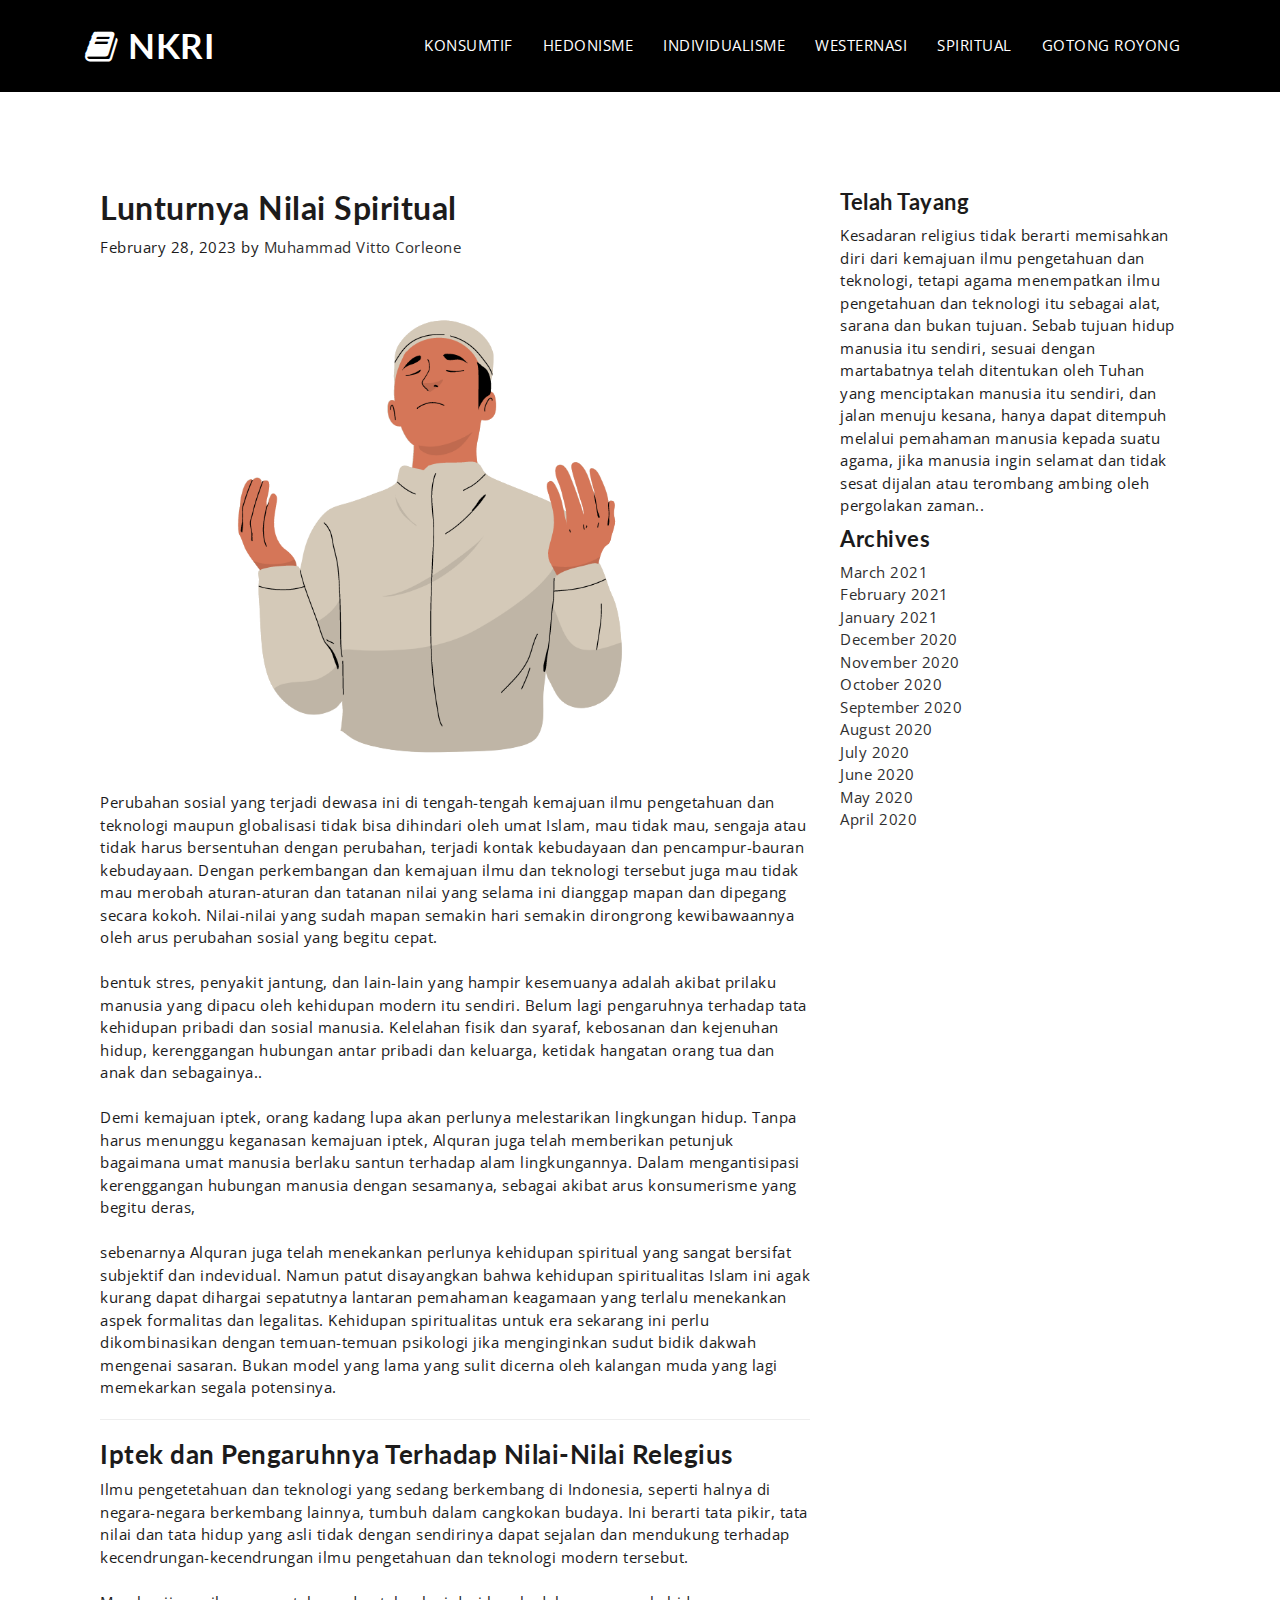
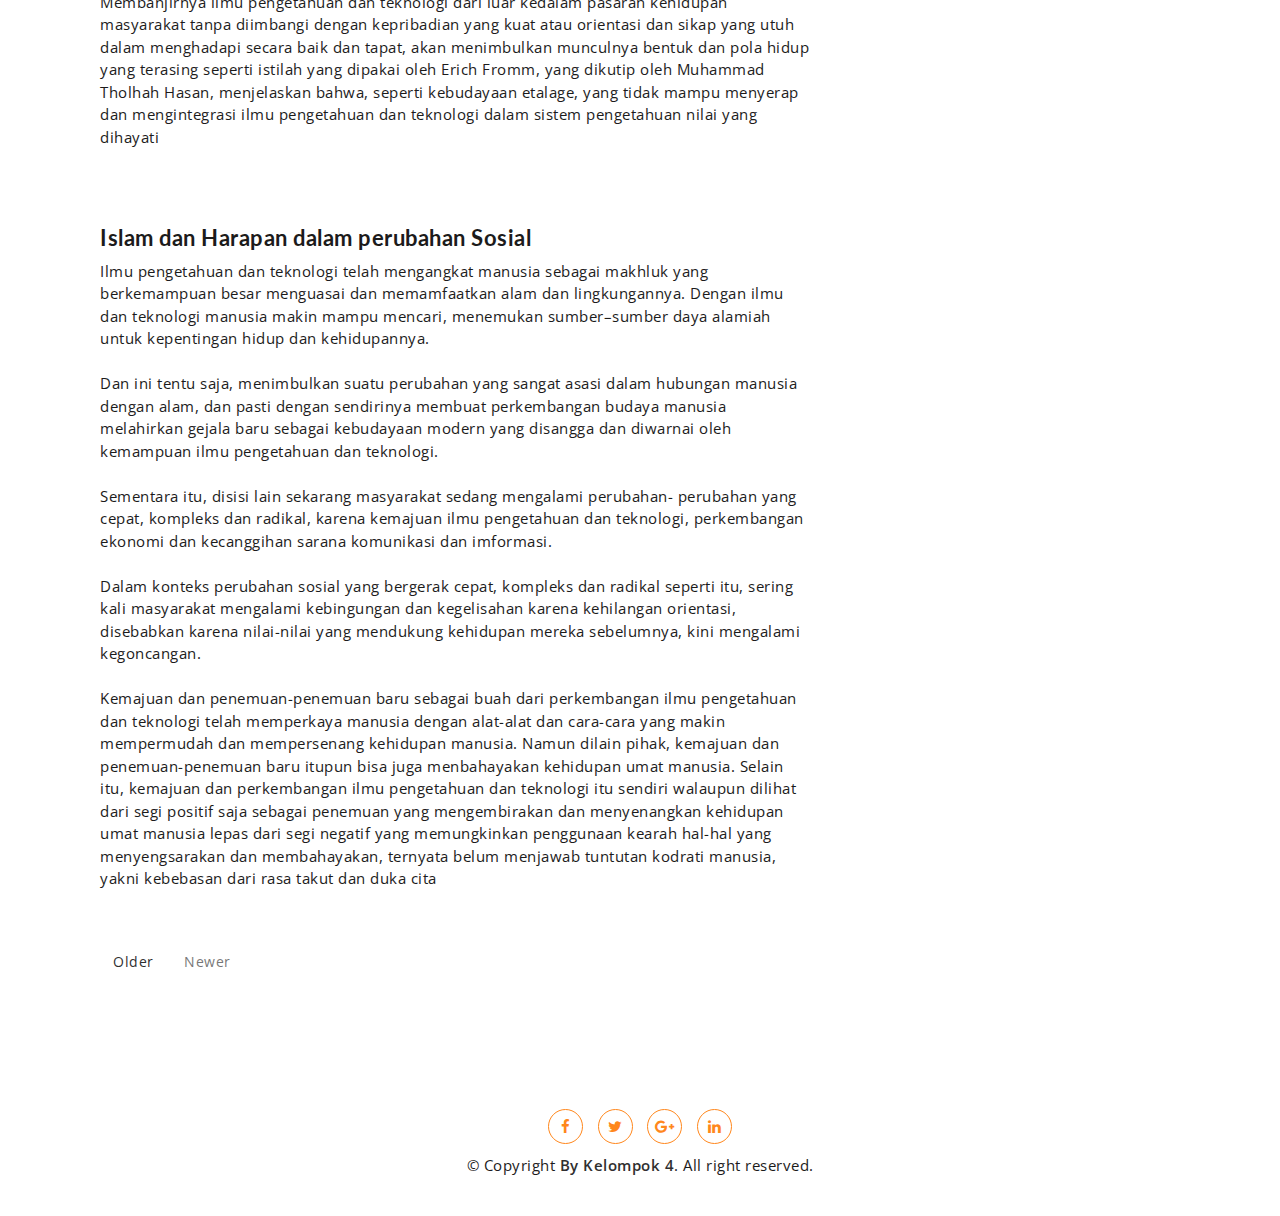
<file: spiritual.html>
<!DOCTYPE html>
<html lang="en">

<head>
    <meta charset="utf-8">
    <meta http-equiv="X-UA-Compatible" content="IE=edge">
    <meta name="viewport" content="width=device-width, initial-scale=1">
    <!-- The above 3 meta tags *must* come first in the head; any other head content must come *after* these tags -->
    <title>NKRI : Westernisasi</title>

    <!-- Favicon -->
    <link rel="shortcut icon" type="image/icon" href="assets/images/favicon.ico" />
    <!-- Font Awesome -->
    <link href="https://maxcdn.bootstrapcdn.com/font-awesome/4.6.3/css/font-awesome.min.css" rel="stylesheet">
    <!-- Bootstrap -->
    <link href="assets/css/bootstrap.min.css" rel="stylesheet">
    <!-- Slick slider -->
    <link href="assets/css/slick.css" rel="stylesheet">
    <!-- Theme color -->
    <link id="switcher" href="assets/css/theme-color/default-theme.css" rel="stylesheet">

    <!-- Main Style -->
    <link href="style.css" rel="stylesheet">

    <!-- Fonts -->

    <!-- Open Sans for body font -->
    <link href="https://fonts.googleapis.com/css?family=Open+Sans:300,400,400i,600,700,800" rel="stylesheet">
    <!-- Lato for Title -->
    <link href="https://fonts.googleapis.com/css?family=Lato" rel="stylesheet">



    <!-- HTML5 shim and Respond.js for IE8 support of HTML5 elements and media queries -->
    <!-- WARNING: Respond.js doesn't work if you view the page via file:// -->
    <!--[if lt IE 9]>
      <script src="https://oss.maxcdn.com/html5shiv/3.7.2/html5shiv.min.js"></script>
      <script src="https://oss.maxcdn.com/respond/1.4.2/respond.min.js"></script>
    <![endif]-->
</head>

<body>


    <!-- Start Header -->
    <header id="mu-header" style="background-color: black;" role="banner" class="fixed-top">
        <div class="container">
            <nav class="navbar navbar-default mu-navbar">
                <div class="container-fluid">
                    <!-- Brand and toggle get grouped for better mobile display -->
                    <div class="navbar-header">
                        <button type="button" class="navbar-toggle collapsed" data-toggle="collapse"
                            data-target="#bs-example-navbar-collapse-1" aria-expanded="false">
                            <span class="sr-only">Toggle navigation</span>
                            <span class="icon-bar"></span>
                            <span class="icon-bar"></span>
                            <span class="icon-bar"></span>
                        </button>

                        <!-- Text Logo -->
                        <a class="navbar-brand" href="index.html"><i class="fa fa-book" aria-hidden="true"></i>
                            NKRI</a>

                        <!-- Image Logo -->
                        <!-- <a class="navbar-brand" href="index.html"><img src="assets/images/logo.png"></a> -->


                    </div>

                    <!-- Collect the nav links, forms, and other content for toggling -->
                    <div class="collapse navbar-collapse" id="bs-example-navbar-collapse-1">
                        <ul class="nav navbar-nav mu-menu navbar-right">
                            <li><a href="konsumtif.html">KONSUMTIF</a></li>
                            <li><a href="hedonisme.html">HEDONISME</a></li>
                            <li><a href="individualisme.html">INDIVIDUALISME</a></li>
                            <li><a href="westernasi.html">WESTERNASI</a></li>
                            <li><a href="spiritual.html">SPIRITUAL</a></li>
                            <li><a href="gotongroyong.html">GOTONG ROYONG</a></li>
                        </ul>
                    </div><!-- /.navbar-collapse -->
                </div><!-- /.container-fluid -->
            </nav>
        </div>
    </header>
    <!-- End Header -->
    <br><br><br><br>

    <main role="main" style="margin: 100px;">
        <div class="row g-5">
            <div class="col-md-8">

                <article class="blog-post">
                    <h2 class="blog-post-title">Lunturnya Nilai Spiritual</h2>
                    <p class="blog-post-meta">February 28, 2023 by <a href="#">Muhammad Vitto Corleone</a></p>
                    <img src="/assets/images/spiritual.png" alt="" height="500px">
                    <br><br>
                    <p>Perubahan sosial yang terjadi dewasa ini di tengah-tengah kemajuan ilmu
                        pengetahuan dan teknologi maupun globalisasi tidak bisa dihindari oleh umat Islam, mau
                        tidak mau, sengaja atau tidak harus bersentuhan dengan perubahan, terjadi kontak
                        kebudayaan dan pencampur-bauran kebudayaan. Dengan perkembangan dan kemajuan
                        ilmu dan teknologi tersebut juga mau tidak mau merobah aturan-aturan dan tatanan nilai
                        yang selama ini dianggap mapan dan dipegang secara kokoh. Nilai-nilai yang sudah
                        mapan semakin hari semakin dirongrong kewibawaannya oleh arus perubahan sosial
                        yang begitu cepat.
                        <br><br>
                        bentuk stres, penyakit jantung, dan lain-lain yang hampir kesemuanya adalah akibat
                        prilaku manusia yang dipacu oleh kehidupan modern itu sendiri. Belum lagi pengaruhnya
                        terhadap tata kehidupan pribadi dan sosial manusia. Kelelahan fisik dan syaraf,
                        kebosanan dan kejenuhan hidup, kerenggangan hubungan antar pribadi dan keluarga,
                        ketidak hangatan orang tua dan anak dan sebagainya..

                        <br><br>
                        Demi kemajuan iptek, orang kadang lupa akan perlunya melestarikan lingkungan
                        hidup. Tanpa harus menunggu keganasan kemajuan iptek, Alquran juga telah
                        memberikan petunjuk bagaimana umat manusia berlaku santun terhadap alam
                        lingkungannya. Dalam mengantisipasi kerenggangan hubungan manusia dengan
                        sesamanya, sebagai akibat arus konsumerisme yang begitu deras,
                        <br><br> sebenarnya Alquran
                        juga telah menekankan perlunya kehidupan spiritual yang sangat bersifat subjektif dan
                        indevidual. Namun patut disayangkan bahwa kehidupan spiritualitas Islam ini agak
                        kurang dapat dihargai sepatutnya lantaran pemahaman keagamaan yang terlalu
                        menekankan aspek formalitas dan legalitas. Kehidupan spiritualitas untuk era sekarang
                        ini perlu dikombinasikan dengan temuan-temuan psikologi jika menginginkan sudut bidik
                        dakwah mengenai sasaran. Bukan model yang lama yang sulit dicerna oleh kalangan
                        muda yang lagi memekarkan segala potensinya.

                    </p>
                    <hr>
                    <h3>Iptek dan Pengaruhnya Terhadap Nilai-Nilai Relegius</h3>
                    <p>Ilmu pengetetahuan dan teknologi yang sedang berkembang di Indonesia, seperti
                        halnya di negara-negara berkembang lainnya, tumbuh dalam cangkokan budaya. Ini
                        berarti tata pikir, tata nilai dan tata hidup yang asli tidak dengan sendirinya dapat sejalan
                        dan mendukung terhadap kecendrungan-kecendrungan ilmu pengetahuan dan teknologi
                        modern tersebut.

                        <br><br> Membanjirnya ilmu pengetahuan dan teknologi dari luar kedalam
                        pasaran kehidupan masyarakat tanpa diimbangi dengan kepribadian yang kuat atau
                        orientasi dan sikap yang utuh dalam menghadapi secara baik dan tapat, akan
                        menimbulkan munculnya bentuk dan pola hidup yang terasing seperti istilah yang dipakai
                        oleh Erich Fromm, yang dikutip oleh Muhammad Tholhah Hasan, menjelaskan bahwa,
                        seperti kebudayaan etalage, yang tidak mampu menyerap dan mengintegrasi ilmu
                        pengetahuan dan teknologi dalam sistem pengetahuan nilai yang dihayati
                        <br><br>
                    </p><br><br>

                    <h4>Islam dan Harapan dalam perubahan Sosial</h4>
                    <p>Ilmu pengetahuan dan teknologi telah mengangkat manusia sebagai makhluk yang
                        berkemampuan besar menguasai dan memamfaatkan alam dan lingkungannya. Dengan
                        ilmu dan teknologi manusia makin mampu mencari, menemukan sumber–sumber daya
                        alamiah untuk kepentingan hidup dan kehidupannya.
                        <br><br>
                        Dan ini tentu saja, menimbulkan
                        suatu perubahan yang sangat asasi dalam hubungan manusia dengan alam, dan pasti
                        dengan sendirinya membuat perkembangan budaya manusia melahirkan gejala baru
                        sebagai kebudayaan modern yang disangga dan diwarnai oleh kemampuan ilmu
                        pengetahuan dan teknologi.
                        <br><br>
                        Sementara itu, disisi lain sekarang masyarakat sedang mengalami perubahan- perubahan yang
                        cepat, kompleks dan radikal, karena kemajuan ilmu pengetahuan dan
                        teknologi, perkembangan ekonomi dan kecanggihan sarana komunikasi dan imformasi.
                        <br><br>
                        Dalam konteks perubahan sosial yang bergerak cepat, kompleks dan radikal seperti itu,
                        sering kali masyarakat mengalami kebingungan dan kegelisahan karena kehilangan
                        orientasi, disebabkan karena nilai-nilai yang mendukung kehidupan mereka sebelumnya,
                        kini mengalami kegoncangan.
                        <br><br>
                        Kemajuan dan penemuan-penemuan baru sebagai buah dari perkembangan ilmu
                        pengetahuan dan teknologi telah memperkaya manusia dengan alat-alat dan cara-cara
                        yang makin mempermudah dan mempersenang kehidupan manusia. Namun dilain pihak,
                        kemajuan dan penemuan-penemuan baru itupun bisa juga menbahayakan kehidupan
                        umat manusia. Selain itu, kemajuan dan perkembangan ilmu pengetahuan dan teknologi
                        itu sendiri walaupun dilihat dari segi positif saja sebagai penemuan yang mengembirakan
                        dan menyenangkan kehidupan umat manusia lepas dari segi negatif yang memungkinkan penggunaan
                        kearah hal-hal yang menyengsarakan dan membahayakan, ternyata belum
                        menjawab tuntutan kodrati manusia, yakni kebebasan dari rasa takut dan duka cita</p>
                </article>
                <br><br>

                <nav class="blog-pagination" aria-label="Pagination">
                    <a class="btn btn-outline-primary" href="#">Older</a>
                    <a class="btn btn-outline-secondary disabled" href="#" tabindex="-1" aria-disabled="true">Newer</a>
                </nav>

            </div>

            <div class="col-md-4">
                <div class="position-sticky" style="top: 2rem;">
                    <div class="p-4 mb-3 bg-light rounded">
                        <h4 class="fst-italic">Telah Tayang</h4>
                        <p class="mb-0">Kesadaran religius tidak berarti memisahkan diri dari kemajuan ilmu pengetahuan
                            dan teknologi, tetapi agama menempatkan ilmu pengetahuan dan teknologi itu sebagai
                            alat, sarana dan bukan tujuan. Sebab tujuan hidup manusia itu sendiri, sesuai dengan
                            martabatnya telah ditentukan oleh Tuhan yang menciptakan manusia itu sendiri, dan jalan
                            menuju kesana, hanya dapat ditempuh melalui pemahaman manusia kepada suatu agama,
                            jika manusia ingin selamat dan tidak sesat dijalan atau terombang ambing oleh
                            pergolakan zaman..
                        </p>
                    </div>

                    <div class="p-4">
                        <h4 class="fst-italic">Archives</h4>
                        <ol class="list-unstyled mb-0">
                            <li><a href="#">March 2021</a></li>
                            <li><a href="#">February 2021</a></li>
                            <li><a href="#">January 2021</a></li>
                            <li><a href="#">December 2020</a></li>
                            <li><a href="#">November 2020</a></li>
                            <li><a href="#">October 2020</a></li>
                            <li><a href="#">September 2020</a></li>
                            <li><a href="#">August 2020</a></li>
                            <li><a href="#">July 2020</a></li>
                            <li><a href="#">June 2020</a></li>
                            <li><a href="#">May 2020</a></li>
                            <li><a href="#">April 2020</a></li>
                        </ol>
                    </div>

                </div>
            </div>
        </div>

    </main>

    <!-- End main content -->


    <!-- Start footer -->
    <footer id="mu-footer" role="contentinfo">
        <div class="container">
            <div class="mu-footer-area">
                <div class="mu-social-media">
                    <a href="#"><i class="fa fa-facebook"></i></a>
                    <a href="#"><i class="fa fa-twitter"></i></a>
                    <a href="#"><i class="fa fa-google-plus"></i></a>
                    <a href="#"><i class="fa fa-linkedin"></i></a>
                </div>
                <p class="mu-copyright">&copy; Copyright <a rel="nofollow" href="http://markups.io">By Kelompok 4</a>.
                    All
                    right reserved.</p>
            </div>
        </div>

    </footer>
    <!-- End footer -->



    <!-- jQuery library -->
    <script src="https://ajax.googleapis.com/ajax/libs/jquery/1.11.3/jquery.min.js"></script>
    <!-- Include all compiled plugins (below), or include individual files as needed -->
    <!-- Bootstrap -->
    <script src="assets/js/bootstrap.min.js"></script>
    <!-- Slick slider -->
    <script type="text/javascript" src="assets/js/slick.min.js"></script>
    <!-- Counter js -->
    <script type="text/javascript" src="assets/js/counter.js"></script>
    <!-- Ajax contact form  -->
    <script type="text/javascript" src="assets/js/app.js"></script>



    <!-- Custom js -->
    <script type="text/javascript" src="assets/js/custom.js"></script>


</body>

</html>
</file>
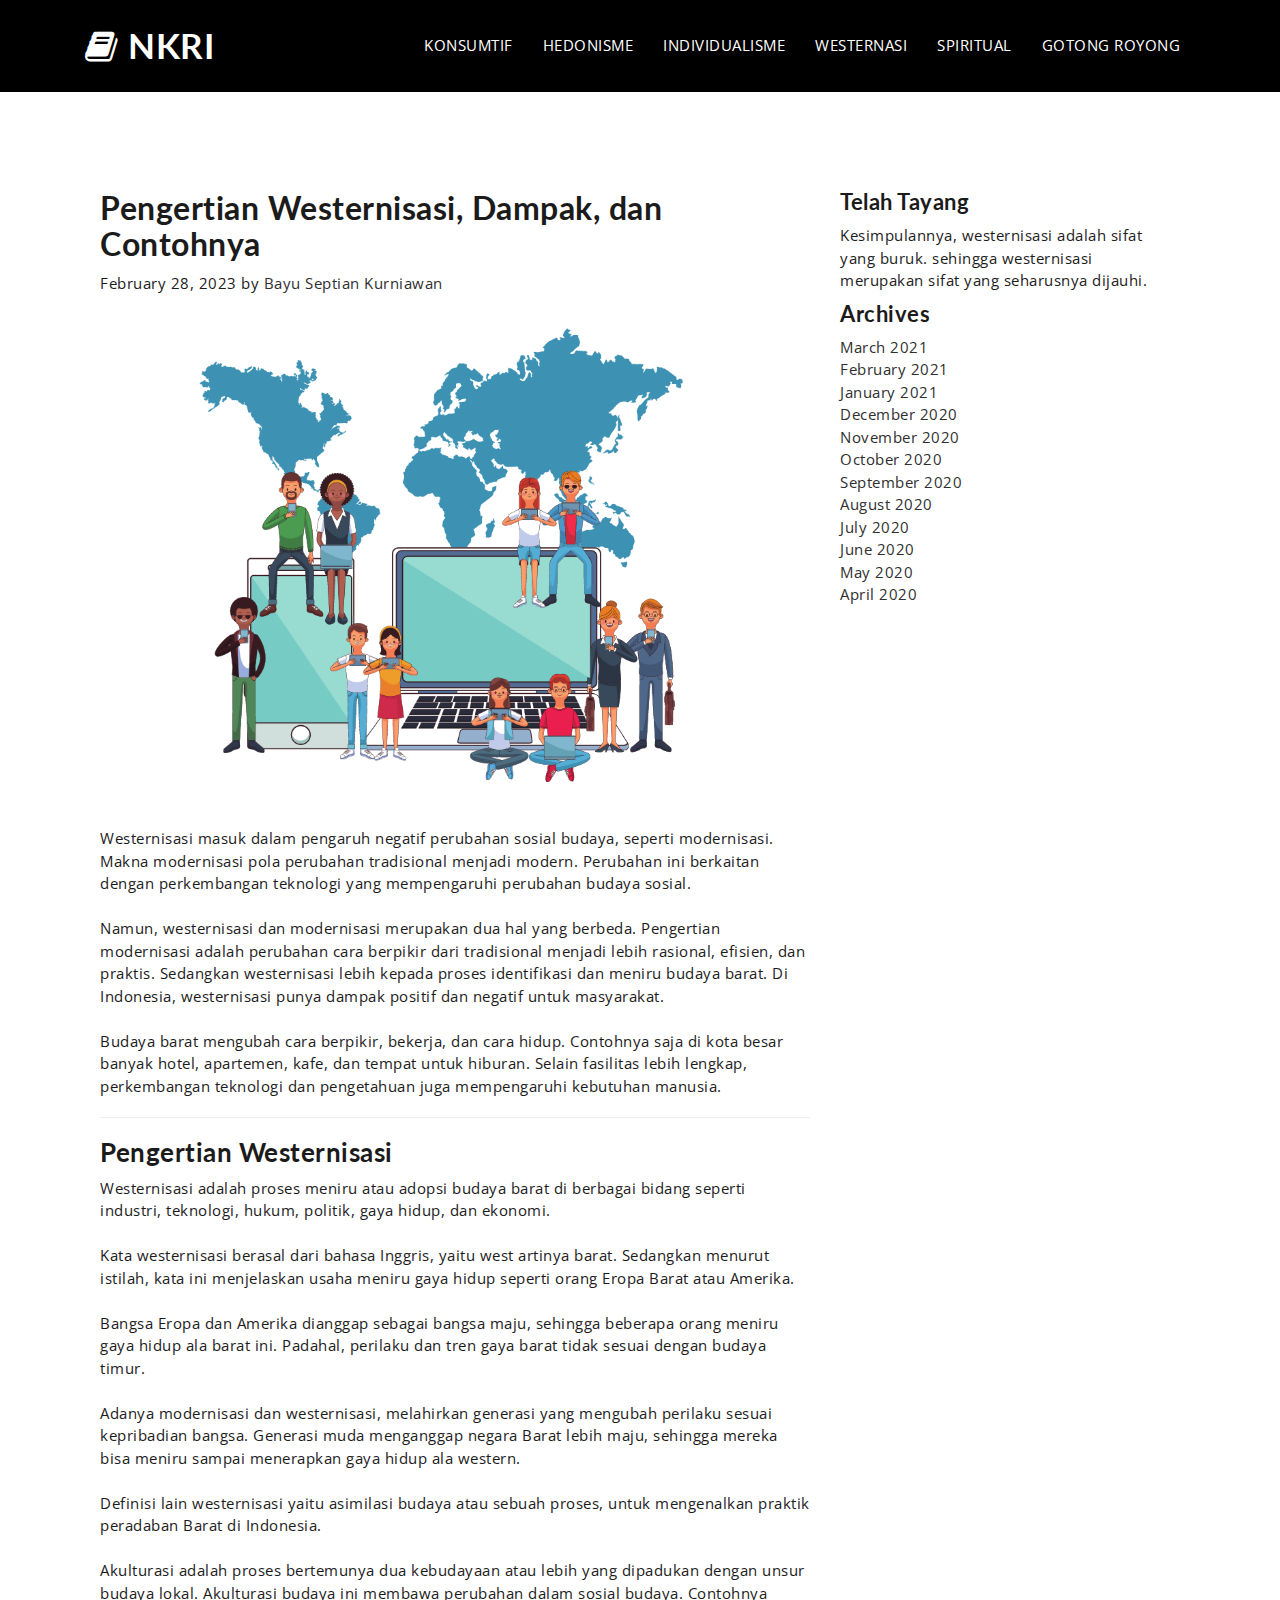
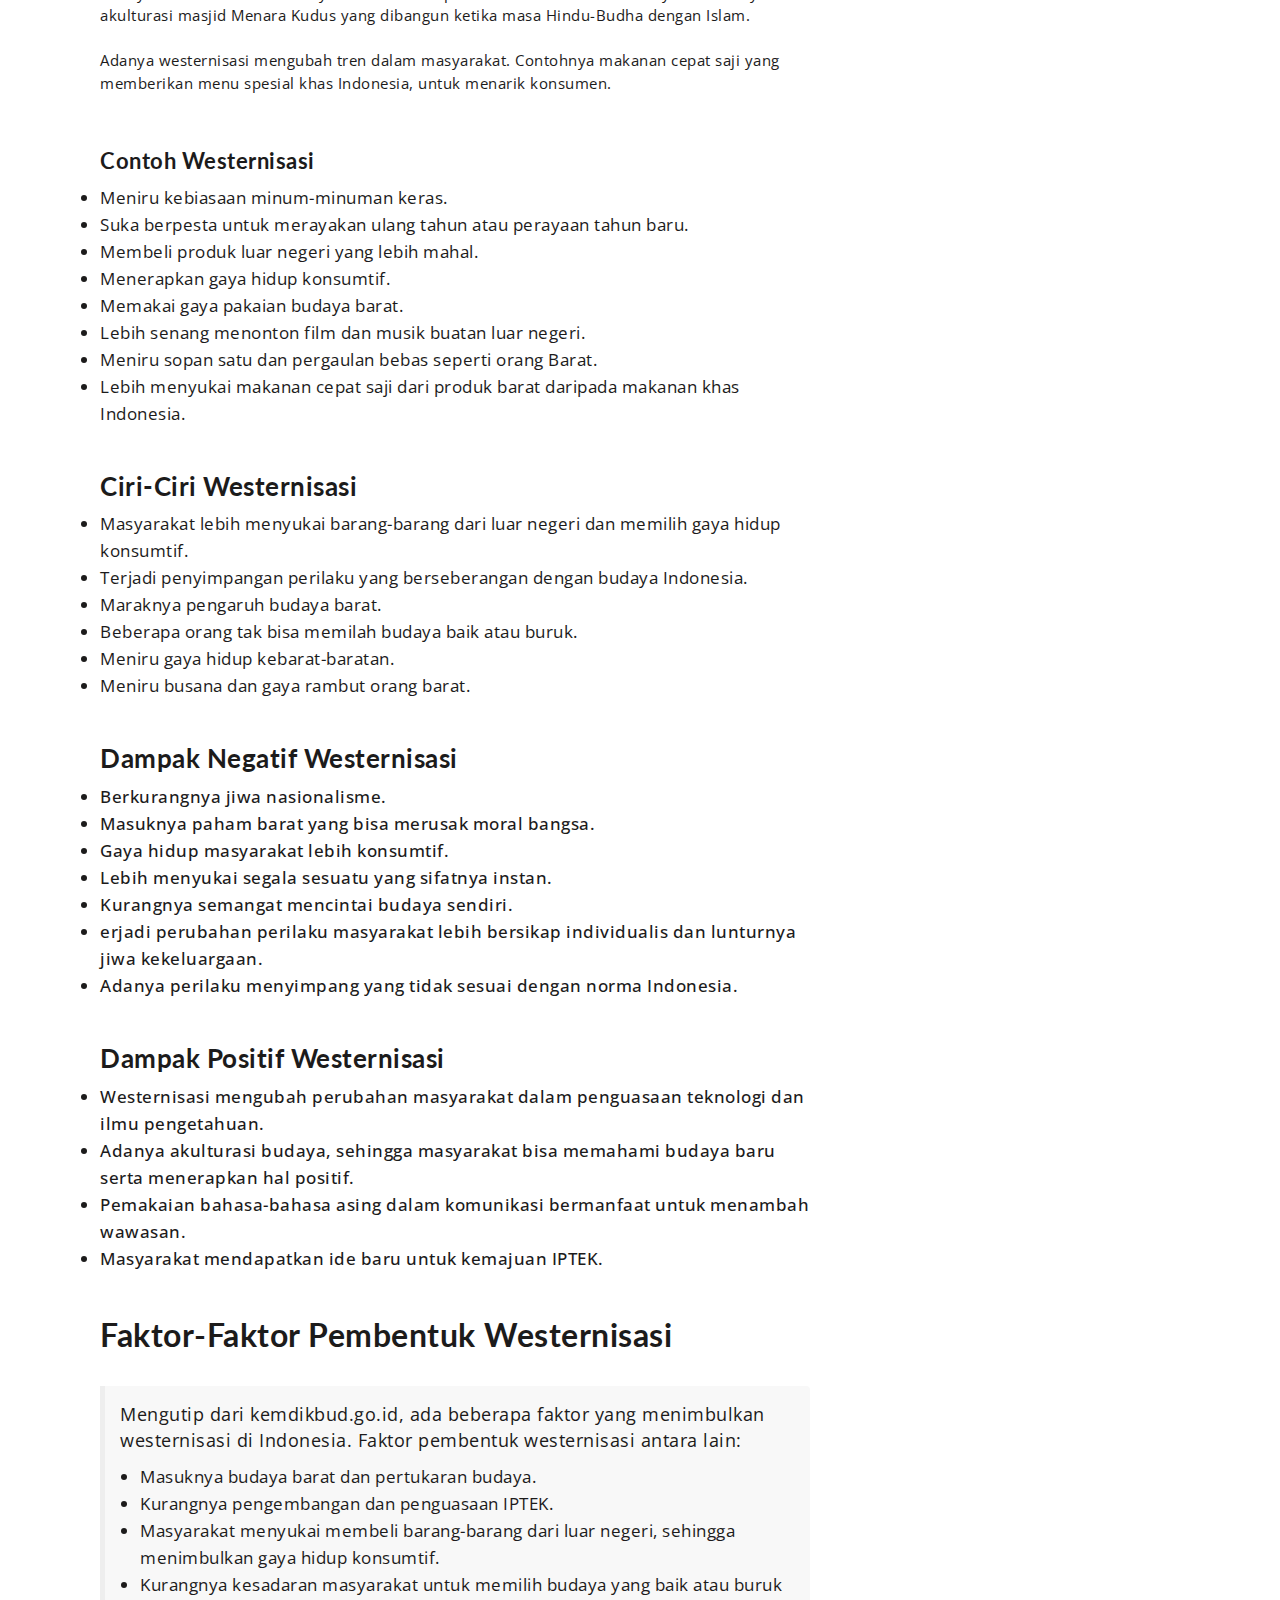
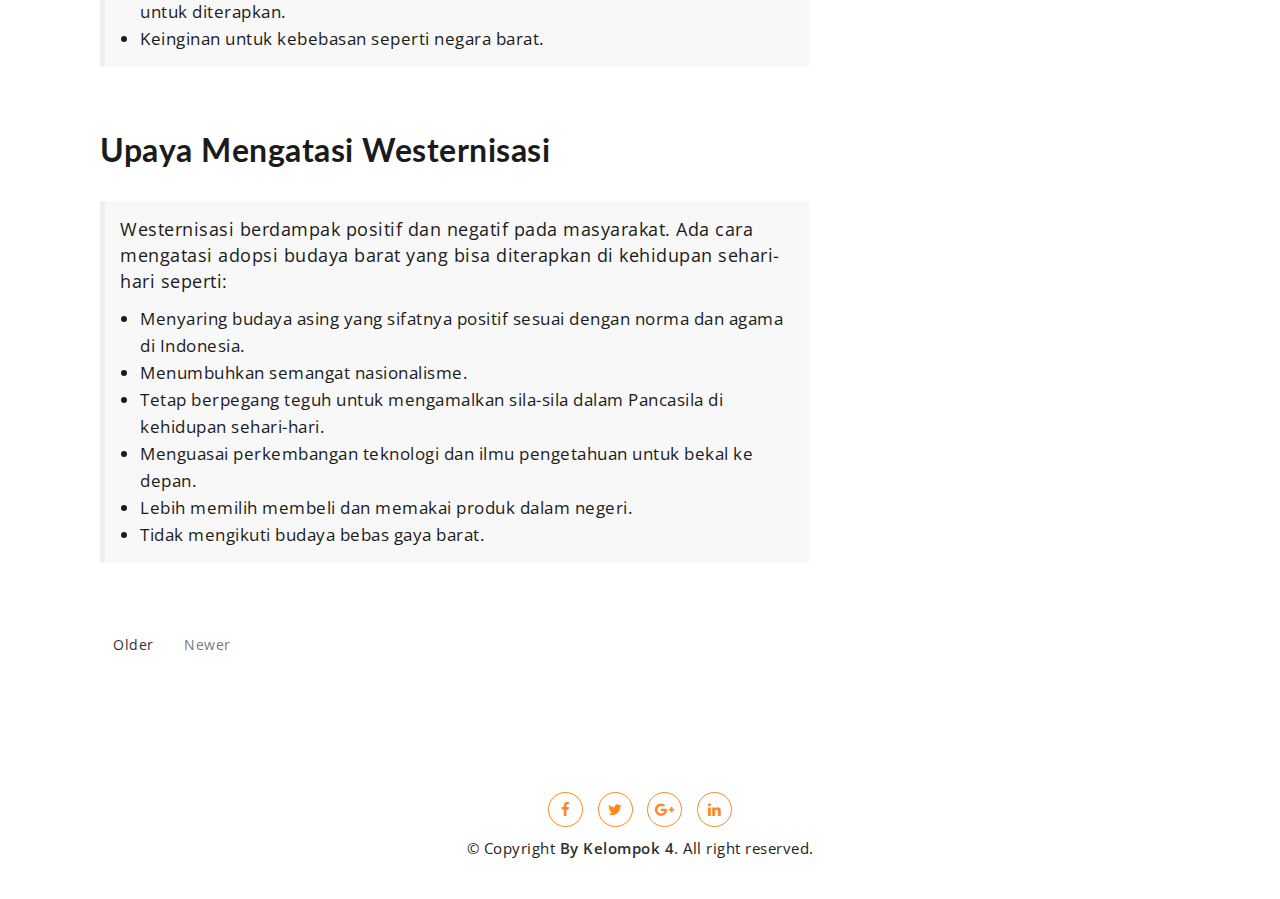
<file: westernasi.html>
<!DOCTYPE html>
<html lang="en">

<head>
    <meta charset="utf-8">
    <meta http-equiv="X-UA-Compatible" content="IE=edge">
    <meta name="viewport" content="width=device-width, initial-scale=1">
    <!-- The above 3 meta tags *must* come first in the head; any other head content must come *after* these tags -->
    <title>NKRI : Westernisasi</title>

    <!-- Favicon -->
    <link rel="shortcut icon" type="image/icon" href="assets/images/favicon.ico" />
    <!-- Font Awesome -->
    <link href="https://maxcdn.bootstrapcdn.com/font-awesome/4.6.3/css/font-awesome.min.css" rel="stylesheet">
    <!-- Bootstrap -->
    <link href="assets/css/bootstrap.min.css" rel="stylesheet">
    <!-- Slick slider -->
    <link href="assets/css/slick.css" rel="stylesheet">
    <!-- Theme color -->
    <link id="switcher" href="assets/css/theme-color/default-theme.css" rel="stylesheet">

    <!-- Main Style -->
    <link href="style.css" rel="stylesheet">

    <!-- Fonts -->

    <!-- Open Sans for body font -->
    <link href="https://fonts.googleapis.com/css?family=Open+Sans:300,400,400i,600,700,800" rel="stylesheet">
    <!-- Lato for Title -->
    <link href="https://fonts.googleapis.com/css?family=Lato" rel="stylesheet">



    <!-- HTML5 shim and Respond.js for IE8 support of HTML5 elements and media queries -->
    <!-- WARNING: Respond.js doesn't work if you view the page via file:// -->
    <!--[if lt IE 9]>
      <script src="https://oss.maxcdn.com/html5shiv/3.7.2/html5shiv.min.js"></script>
      <script src="https://oss.maxcdn.com/respond/1.4.2/respond.min.js"></script>
    <![endif]-->
</head>

<body>


    <!-- Start Header -->
    <header id="mu-header" style="background-color: black;" role="banner" class="fixed-top">
        <div class="container">
            <nav class="navbar navbar-default mu-navbar">
                <div class="container-fluid">
                    <!-- Brand and toggle get grouped for better mobile display -->
                    <div class="navbar-header">
                        <button type="button" class="navbar-toggle collapsed" data-toggle="collapse"
                            data-target="#bs-example-navbar-collapse-1" aria-expanded="false">
                            <span class="sr-only">Toggle navigation</span>
                            <span class="icon-bar"></span>
                            <span class="icon-bar"></span>
                            <span class="icon-bar"></span>
                        </button>

                        <!-- Text Logo -->
                        <a class="navbar-brand" href="index.html"><i class="fa fa-book" aria-hidden="true"></i>
                            NKRI</a>

                        <!-- Image Logo -->
                        <!-- <a class="navbar-brand" href="index.html"><img src="assets/images/logo.png"></a> -->


                    </div>

                    <!-- Collect the nav links, forms, and other content for toggling -->
                    <div class="collapse navbar-collapse" id="bs-example-navbar-collapse-1">
                        <ul class="nav navbar-nav mu-menu navbar-right">
                            <li><a href="konsumtif.html">KONSUMTIF</a></li>
                            <li><a href="hedonisme.html">HEDONISME</a></li>
                            <li><a href="individualisme.html">INDIVIDUALISME</a></li>
                            <li><a href="westernasi.html">WESTERNASI</a></li>
                            <li><a href="spiritual.html">SPIRITUAL</a></li>
                            <li><a href="gotongroyong.html">GOTONG ROYONG</a></li>
                        </ul>
                    </div><!-- /.navbar-collapse -->
                </div><!-- /.container-fluid -->
            </nav>
        </div>
    </header>
    <!-- End Header -->
    <br><br><br><br>

    <main role="main" style="margin: 100px;">
        <div class="row g-5">
            <div class="col-md-8">

                <article class="blog-post">
                    <h2 class="blog-post-title">Pengertian Westernisasi, Dampak, dan Contohnya</h2>
                    <p class="blog-post-meta">February 28, 2023 by <a href="#">Bayu Septian Kurniawan</a></p>
                    <img src="/assets/images/westernisasi.png" alt="" height="500px">
                    <br><br>
                    <p>Westernisasi masuk dalam pengaruh negatif perubahan sosial budaya, seperti modernisasi. Makna
                        modernisasi pola perubahan tradisional menjadi modern. Perubahan ini berkaitan dengan
                        perkembangan teknologi yang mempengaruhi perubahan budaya sosial.
                        <br><br> Namun, westernisasi dan
                        modernisasi merupakan dua hal yang berbeda. Pengertian modernisasi adalah perubahan cara
                        berpikir dari tradisional menjadi lebih rasional, efisien, dan praktis. Sedangkan westernisasi
                        lebih kepada proses identifikasi dan meniru budaya barat. Di Indonesia, westernisasi punya
                        dampak positif dan negatif untuk masyarakat.
                        <br><br>
                        Budaya barat mengubah cara berpikir, bekerja, dan
                        cara hidup. Contohnya saja di kota besar banyak hotel, apartemen, kafe, dan tempat untuk
                        hiburan. Selain fasilitas lebih lengkap, perkembangan teknologi dan pengetahuan juga
                        mempengaruhi kebutuhan manusia.</p>
                    <hr>
                    <h3>Pengertian Westernisasi </h3>
                    <p>Westernisasi adalah proses meniru atau adopsi budaya barat di berbagai bidang seperti industri,
                        teknologi, hukum, politik, gaya hidup, dan ekonomi.
                        <br><br>Kata westernisasi berasal dari bahasa Inggris, yaitu west artinya barat. Sedangkan
                        menurut
                        istilah, kata ini menjelaskan usaha meniru gaya hidup seperti orang Eropa Barat atau Amerika.

                        <br><br>Bangsa Eropa dan Amerika dianggap sebagai bangsa maju, sehingga beberapa orang meniru
                        gaya
                        hidup ala barat ini. Padahal, perilaku dan tren gaya barat tidak sesuai dengan budaya timur.
                        <br><br>Adanya modernisasi dan westernisasi, melahirkan generasi yang mengubah perilaku sesuai
                        kepribadian bangsa.
                        Generasi muda menganggap negara Barat lebih maju, sehingga mereka bisa meniru sampai menerapkan
                        gaya hidup ala western.
                        <br><br> Definisi lain westernisasi yaitu asimilasi budaya atau sebuah proses, untuk mengenalkan
                        praktik peradaban Barat
                        di Indonesia.
                        <br>
                        <br>
                        Akulturasi adalah proses bertemunya dua kebudayaan atau lebih yang dipadukan dengan unsur budaya
                        lokal.
                        Akulturasi budaya ini membawa perubahan dalam sosial budaya. Contohnya akulturasi masjid Menara
                        Kudus yang dibangun
                        ketika masa Hindu-Budha dengan Islam.
                        <br><br>
                        Adanya westernisasi mengubah tren dalam masyarakat. Contohnya makanan cepat saji yang memberikan
                        menu spesial khas
                        Indonesia, untuk menarik konsumen.

                    </p><br><br>
                    <ul>
                        <h4>Contoh Westernisasi</h4>

                        <li>Meniru kebiasaan minum-minuman keras.
                        </li>
                        <li>Suka berpesta untuk merayakan ulang tahun atau perayaan tahun baru.</li>
                        <li>Membeli produk luar negeri yang lebih mahal.</li>
                        <li>Menerapkan gaya hidup konsumtif.</li>
                        <li>Memakai gaya pakaian budaya barat.</li>
                        <li>Lebih senang menonton film dan musik buatan luar negeri.</li>
                        <li>Meniru sopan satu dan pergaulan bebas seperti orang Barat.</li>
                        <li>Lebih menyukai makanan cepat saji dari produk barat daripada makanan khas Indonesia.</li>

                    </ul>
                    <br><br>
                    <h3>Ciri-Ciri Westernisasi</h3>

                    <ul>
                        <li>Masyarakat lebih menyukai barang-barang dari luar negeri dan memilih gaya hidup konsumtif.
                        </li>
                        <li>Terjadi penyimpangan perilaku yang berseberangan dengan budaya Indonesia.</li>
                        <li>Maraknya pengaruh budaya barat.</li>
                        <li>Beberapa orang tak bisa memilah budaya baik atau buruk.</li>
                        <li>Meniru gaya hidup kebarat-baratan.</li>
                        <li>Meniru busana dan gaya rambut orang barat.</li>
                    </ul>
                    <br><br>
                    <h3>Dampak Negatif Westernisasi</h3>

                    <ul>
                        <li><strong>Berkurangnya jiwa nasionalisme.</strong>

                        </li>
                        <li><strong>Masuknya paham barat yang bisa merusak moral bangsa.</strong>

                        </li>
                        <li><strong>Gaya hidup masyarakat lebih konsumtif.</strong>

                        </li>
                        <li><strong>Lebih menyukai segala sesuatu yang sifatnya instan.</strong>

                        </li>
                        <li><strong>Kurangnya semangat mencintai budaya sendiri.</strong>

                        </li>
                        <li><strong>erjadi perubahan perilaku masyarakat lebih bersikap individualis dan lunturnya jiwa
                                kekeluargaan.</strong>

                        </li>
                        <li><strong>Adanya perilaku menyimpang yang tidak sesuai dengan norma Indonesia.</strong></li>

                    </ul>
                    <br><br>
                    <h3>Dampak Positif Westernisasi</h3>

                    <ul>
                        <li><strong>Westernisasi mengubah perubahan masyarakat dalam penguasaan teknologi dan ilmu
                                pengetahuan.</strong>

                        </li>
                        <li><strong>Adanya akulturasi budaya, sehingga masyarakat bisa memahami budaya baru serta
                                menerapkan hal positif.</strong>

                        </li>
                        <li><strong>Pemakaian bahasa-bahasa asing dalam komunikasi bermanfaat untuk menambah
                                wawasan.</strong>

                        </li>
                        <li><strong>Masyarakat mendapatkan ide baru untuk kemajuan IPTEK.</strong>

                        </li>


                    </ul>
                    <br><br>
                    <h2>
                        Faktor-Faktor Pembentuk Westernisasi
                    </h2>
                    <br>
                    <blockquote>
                        <p>Mengutip dari kemdikbud.go.id, ada beberapa faktor yang menimbulkan westernisasi di
                            Indonesia. Faktor pembentuk
                            westernisasi antara lain:

                            <ul style="margin-left: 20px;">
                                <li>Masuknya budaya barat dan pertukaran budaya.</li>
                                <li>Kurangnya pengembangan dan penguasaan IPTEK.</li>
                                <li>Masyarakat menyukai membeli barang-barang dari luar negeri, sehingga menimbulkan
                                    gaya hidup konsumtif.</li>
                                <li>Kurangnya kesadaran masyarakat untuk memilih budaya yang baik atau buruk untuk
                                    diterapkan.</li>
                                <li>Keinginan untuk kebebasan seperti negara barat.</li>
                            </ul>
                        </p>
                    </blockquote>
                    <br><br>
                    <h2>Upaya Mengatasi Westernisasi
                    </h2>
                    <br>
                    <blockquote>
                        <p>Westernisasi berdampak positif dan negatif pada masyarakat. Ada cara mengatasi adopsi budaya
                            barat yang bisa
                            diterapkan di kehidupan sehari-hari seperti:

                            <ul style="margin-left: 20px;">
                                <li>Menyaring budaya asing yang sifatnya positif sesuai dengan norma dan agama di
                                    Indonesia.</li>
                                <li>Menumbuhkan semangat nasionalisme.</li>
                                <li>Tetap berpegang teguh untuk mengamalkan sila-sila dalam Pancasila di kehidupan
                                    sehari-hari.
                                </li>
                                <li>Menguasai perkembangan teknologi dan ilmu pengetahuan untuk bekal ke depan.</li>
                                <li>Lebih memilih membeli dan memakai produk dalam negeri.</li>
                                <li>Tidak mengikuti budaya bebas gaya barat.</li>
                            </ul>
                        </p>
                    </blockquote>

                </article>
                <br><br>

                <nav class="blog-pagination" aria-label="Pagination">
                    <a class="btn btn-outline-primary" href="#">Older</a>
                    <a class="btn btn-outline-secondary disabled" href="#" tabindex="-1" aria-disabled="true">Newer</a>
                </nav>

            </div>

            <div class="col-md-4">
                <div class="position-sticky" style="top: 2rem;">
                    <div class="p-4 mb-3 bg-light rounded">
                        <h4 class="fst-italic">Telah Tayang</h4>
                        <p class="mb-0">Kesimpulannya, westernisasi adalah sifat yang buruk. sehingga westernisasi merupakan sifat yang seharusnya dijauhi.
                        </p>
                    </div>

                    <div class="p-4">
                        <h4 class="fst-italic">Archives</h4>
                        <ol class="list-unstyled mb-0">
                            <li><a href="#">March 2021</a></li>
                            <li><a href="#">February 2021</a></li>
                            <li><a href="#">January 2021</a></li>
                            <li><a href="#">December 2020</a></li>
                            <li><a href="#">November 2020</a></li>
                            <li><a href="#">October 2020</a></li>
                            <li><a href="#">September 2020</a></li>
                            <li><a href="#">August 2020</a></li>
                            <li><a href="#">July 2020</a></li>
                            <li><a href="#">June 2020</a></li>
                            <li><a href="#">May 2020</a></li>
                            <li><a href="#">April 2020</a></li>
                        </ol>
                    </div>

                </div>
            </div>
        </div>

    </main>

    <!-- End main content -->


    <!-- Start footer -->
    <footer id="mu-footer" role="contentinfo">
        <div class="container">
            <div class="mu-footer-area">
                <div class="mu-social-media">
                    <a href="#"><i class="fa fa-facebook"></i></a>
                    <a href="#"><i class="fa fa-twitter"></i></a>
                    <a href="#"><i class="fa fa-google-plus"></i></a>
                    <a href="#"><i class="fa fa-linkedin"></i></a>
                </div>
                <p class="mu-copyright">&copy; Copyright <a rel="nofollow" href="http://markups.io">By Kelompok 4</a>.
                    All
                    right reserved.</p>
            </div>
        </div>

    </footer>
    <!-- End footer -->



    <!-- jQuery library -->
    <script src="https://ajax.googleapis.com/ajax/libs/jquery/1.11.3/jquery.min.js"></script>
    <!-- Include all compiled plugins (below), or include individual files as needed -->
    <!-- Bootstrap -->
    <script src="assets/js/bootstrap.min.js"></script>
    <!-- Slick slider -->
    <script type="text/javascript" src="assets/js/slick.min.js"></script>
    <!-- Counter js -->
    <script type="text/javascript" src="assets/js/counter.js"></script>
    <!-- Ajax contact form  -->
    <script type="text/javascript" src="assets/js/app.js"></script>



    <!-- Custom js -->
    <script type="text/javascript" src="assets/js/custom.js"></script>


</body>

</html>
</file>
<file: assets/css/theme-color/default-theme.css>
/*=======================================
Template Design By MarkUps	
Author URI : http://www.markups.io/
========================================*/


.mu-service-icon-box,
.mu-team-social-info a:hover,
.mu-team-social-info a:focus,
.mu-testimonial-slide .slick-dots li button::before,
.mu-testimonial-slide .slick-dots li.slick-active button::before,
.mu-footer-area a:hover,
.mu-footer-area a:focus,
.mu-hero-left .mu-primary-btn,
.mu-hero-left .mu-primary-btn:hover,
.mu-hero-left .mu-primary-btn:focus,
.mu-single-counter i,
.counter-value {
	color: #ff871c;
}

.mu-send-msg-btn:hover,
.mu-send-msg-btn:focus,
.mu-book-overview-icon-box,
.mu-social-media a, 
.mu-social-media a:hover,
.mu-social-media a:focus,
.mu-order-btn:hover,
.mu-order-btn:focus {
	border: 1px solid #ff871c;
	color: #ff871c;
}

.mu-send-msg-btn {
	border: 1px solid #ff871c;
	background-color: #ff871c;
}


#mu-hero,
.mu-testimonial-slide .slick-dots li button:hover,
.mu-testimonial-slide .slick-dots li button:focus,
.mu-testimonial-slide .slick-dots li.slick-active button,
.mu-header-dot,
.mu-author-social a,
.mu-pricing-content .mu-popular-price-tag,
#mu-video-review:before  {
	background-color: #ff871c;
}

.mu-contact-form .form-control:focus,
.mu-testimonial-slide .slick-dots li button:hover,
.mu-testimonial-slide .slick-dots li button:focus,
.mu-testimonial-slide .slick-dots li.slick-active button{
	border: 1px solid #ff871c;    
}
</file>
<file: style.css>
/*
Template Name: Kindle	
Author: MarkUps
Author URI: http://www.markups.io/
Version: 1.0
*/


/* Table of Content
==================================================
#BASIC TYPOGRAPHY
#HEADER	
#MENU 
#HERO SECTION
#COUNTER
#BOOK OVERVIEW
#VIDEO REVIEW
#AUTHOR
#PRICING
#READERS TESTIMONIALS
#CONTACT US
#FOOTER
#RESPONSIVE STYLE
*/


/*--------------------*/
/* BASIC TYPOGRAPHY */
/*--------------------*/

body,
html {
	overflow-x:hidden;
}

body {
	font-family: 'Open Sans', sans-serif;
	font-size: 15px;
	letter-spacing: 0.5px;
	line-height: 1.5;
	color: #1c1b1b;
}

ul {
	padding: 0;
	margin: 0;
}

ul li {
	list-style: disc;
	font-size: 17px;
	line-height: 1.59;
}

a { 
	text-decoration: none;
	color: #2f2f2f;  
}

a:hover,
a:focus {
	outline: none;
	text-decoration: none;
}

h1,
h2,
h3,
h4,
h5,
h6 {
	font-family: 'Lato', sans-serif;
	font-weight: 700;
	margin-top: 0;
}


h1 {
	font-size: 38px;
}

h2 {  
	font-size: 32px; 
	line-height: 1.13; 
}

h3 {  
	font-size: 26px;  
}

h4 {  
	font-size: 22px;  
}

h5 {  
	font-size: 20px;  
}

h6 {  
	font-size: 18px;  
}

img {
	border: none;
	max-width: 100%;
}

strong {
	font-weight: 500;
}

code {
	background-color: #ee6e73;
	border-radius: 2px;
	color: #fff;
	padding: 2px 4px;
}

pre {
	background-color: #f8f8f8;
	border: 1px solid #eee;
	border-radius: 4px;
	padding: 10px;
}

pre code {
	background-color: transparent;
	color: #333;
}

del{
	text-decoration-color: #ee6e73;
}

kbd {
	background-color: #ddd;
	padding: 4px 6px;
	border-radius: 2px;
	color: ;
}

address {
	line-height: 1.5;
	padding-left: 10px;
}

dl dt {
	font-weight: 700;
}

dl dd {
	margin-left: 0;
}

blockquote {
	background-color: #f8f8f8;
	border-radius: 0 4px 4px 0;
	padding: 5px 15px;
	
}

blockquote p {
	margin-top: 10px;
}

button {
	padding: 5px 15px;
	border: none;
}

button:focus {
	outline: none;
	border: none;
}

/*Wordpress default class*/

.alignleft {
	float:left;
	margin-right:8px;
}

.aligncenter {
	display:block;
	margin:10px auto;
}

.alignright {
	float:right;
	margin-left:8px;
}		

.alignnone {
	max-width: 100%;
}

.wp-caption-text {
	font-size: 12px;
	font-style: italic;
	text-align: center;
}

/* ========= BUTTON =========*/

.mu-primary-btn {
	background-color: transparent;
	border-radius: 100px;
	border: solid 1px #ffffff;
	color: #fff;
	display: inline-block;
	font-size: 15px;
	font-weight: 400;
	letter-spacing: 1px;
	padding: 12px 25px;
	-webkit-transition: all 0.5s;
	transition: all 0.5s;
}

.mu-primary-btn:hover,
.mu-primary-btn:focus {
	background-color: #fff;
	color: #000;
}

.mu-send-msg-btn {
	border-radius: 20px;
	font-size: 13px;
	font-weight: 700;
	letter-spacing: 1.5px;
	text-align: center;
	padding: 14px 24px;
	margin-top: 10px;
	-webkit-transition: all 0.5s;
	transition: all 0.5s;
	width: 150px;
	color: #fff;
}

.mu-send-msg-btn:hover,
.mu-send-msg-btn:focus {
	background-color: #fff;
}



/*--------------------*/
/* HEADER */
/*--------------------*/

#mu-header {
	display: inline;
	float: left;
	width: 100%;
	position: absolute;
	left: 0;
	right: 0;
	top: 0;
	padding: 25px 0;
	z-index: 999;
	transition: all 0.5s;
}

.navbar-default .navbar-brand {
	color: #fff;
	font-size: 35px;
	font-family: 'Lato', sans-serif;
	font-weight: 700;
	margin-top: -11px;
}

.navbar-default .navbar-brand:hover,
.navbar-default .navbar-brand:focus {
	color: #fff;
}

.navbar-brand img{
	margin-top: -12px;
}

#mu-header.mu-fixed-nav{
	background-color: rgba(0,0,0,0.8);
	width: 100%;
	position: fixed;
	padding: 15px 0;
}

/*--------------------*/
/* MENU */
/*--------------------*/

.navbar-default {
	min-height: auto;
}

.mu-navbar {
	background-color: transparent;
	border: none;
	border-radius: 0;
	margin-bottom: 0;
}

.navbar-default .mu-menu li a {
	border-bottom: 2px solid transparent;
	color: #fff;
	font-size: 15px;
	font-weight: 400;
	padding: 0 0 5px;
	margin: 10px 15px 5px;
	transition: all 0.5s;
	position: relative;
}

.navbar-default .mu-menu li a:hover,
.navbar-default .mu-menu li a:focus {
	color: #fff;
}

.navbar-default .navbar-nav > .active > a, 
.navbar-default .navbar-nav > .active > a:focus, 
.navbar-default .navbar-nav > .active > a:hover{
	background-color: transparent;
	color: #fff;
}

.navbar-default .mu-menu li a:after {
    display: block;
    position: absolute;
    bottom: -5px;
    content: '';
    width: 0;
    height: 2px;
    background: #fff;
    -webkit-transition: all .5s;
    transition: all .5s;
}

.navbar-default .mu-menu li.active a:after,
.navbar-default .mu-menu li a:hover:after, 
.navbar-default .mu-menu li a:focus:after {
    width: 100%;
}


/*--------------------*/
/* HERO SECTION */
/*--------------------*/

#mu-hero {
	display: inline;
	float: left;
	padding: 160px 0 90px;
	width: 100%;
}

.mu-hero-left{
	display: inline;
	float: left;
	width: 100%;
}

.mu-hero-right {
	display: inline;
	float: left;
	width: 100%;
}

.mu-hero-left h1 {
	color: #fff;
	font-size: 50px;
	margin-bottom: 20px;
}

.mu-hero-left p {
	color: #fff;
	margin-bottom: 20px;
}

.mu-hero-left .mu-primary-btn {
	margin-top: 20px;
	background-color: #fff;
	font-weight: 600;
}

.mu-hero-left span {
	display: block;
	margin-top: 10px;
	color: #f8f8f8;
}


/*--------------------*/
/* COUNTER */
/*--------------------*/

#mu-counter {
	background-color: #fff;
	background-position: center center;
	background-size: cover;
	background-attachment: fixed;
	display: inline;
	float: left;
	position: relative;
	width: 100%;
}

.mu-counter-area {
	display: inline;
	float: left;
	padding: 70px 0 50px;
	width: 100%;
}

.mu-counter-area h2 {
	color: #fff;
	text-align: center;
}

.mu-counter-block {
	display: inline;
	float: left;
	width: 100%;
}

.mu-single-counter {
	display: inline;
	float: left;
	text-align: center;
	width: 80%;
	border: 1px solid #ddd;
	padding-bottom: 20px;
	margin: 0 10%;
}

.mu-single-counter i {
	font-size: 40px;
	padding: 15px 40px;
	margin-bottom: 0px;
	display: inline-block;
	padding-bottom: 0;
	margin-top: -60px;
	background: #fff;
}

.counter-value {
	font-size: 35px;
	font-weight: 700;
	margin-top: 10px;
	margin-bottom: 10px;
}

.mu-counter-name {
	color: #333;
}


/*--------------------*/
/* BOOK OVERVIEW */
/*--------------------*/


#mu-book-overview {
	background-color: #f8f8f8;
	display: inline;
	float: left;
	width: 100%;
}

.mu-book-overview-area {
	display: inline;
	float: left;
	padding: 100px 0;
	width: 100%;
}

.mu-heading-area {
	display: inline;
	float: left;
	text-align: center;
	padding: 0 10%;
	width: 100%;
}

.mu-heading-title {
	color: #1c1b1b;
	margin-bottom: 15px;
	position: relative;
}

.mu-header-dot {
	border-radius: 0;
	height: 3px;
	width: 100px;
	display: inline-block;
	margin-bottom: 20px;
}

.mu-book-overview-content{
	display: inline;
	float: left;
	margin-top: 70px;
	width: 100%;
}

.mu-book-overview-single {
	display: inline;
	float: left;
	text-align: center;
	width: 100%;
	background: #fff;
	padding: 20px 10px;
	margin: 10px 0 15px;
}

.mu-book-overview-icon-box {
	font-size: 25px;
	padding: 5px 12px;
	margin-bottom: 30px;
	display: inline-block;
}

.mu-book-overview-single h4{
	margin-bottom: 20px;
}


/*--------------------*/
/* VIDEO REVIEW */
/*--------------------*/


#mu-video-review {
	background-image: url(assets/images/bg-budaya.png);
	background-attachment: fixed;
	background-size: cover;
	display: inline;
	position: relative;
	float: left;
	width: 100%;
}

#mu-video-review:before {
	content: '';
	position: absolute;
	left: 0;
	top: 0;
	right: 0;
	bottom: 0;
	opacity: 0.84;
}

.mu-video-review-area {
	display: inline;
	float: left;
	padding: 150px 0;
	width: 100%;
}

.mu-video-review-area .mu-heading-title, 
.mu-video-review-area .mu-heading-area p{
	color: #fff;
}

.mu-video-review-area .mu-header-dot {
	background-color: #f8f8f8;
}

.mu-video-review-content {
	display: inline;
	float: left;
	margin-top: 70px;
	width: 100%;
	padding: 0 10%;
}

.mu-video-iframe {
	height: 550px;
}

/*--------------------*/
/* AUTHOR */
/*--------------------*/


#mu-author {
	background-color: #fff;
	display: inline;
	float: left;
	width: 100%;
}

.mu-author-area {
	display: inline;
	float: left;
	padding: 100px 0;
	width: 100%;
}

.mu-author-content{
	display: inline;
	float: left;
	margin-top: 50px;
	width: 100%;
}

.mu-author-image {
	display: inline;
	float: left;
	width: 100%;
}

.mu-author-info {
	display: inline;
	float: left;
	margin-top: 20px;
	width: 100%;
}

.mu-author-info h3 {
	border-bottom: 1px solid #ddd;
	padding-bottom: 10px;
	margin-bottom: 20px;
}

.mu-author-info p {
	margin-bottom: 20px;
}

.mu-author-social {
	display: inline;
	float: left;
	margin-top: 25px;
	width: 100%;
}

.mu-author-social a {
	display: inline-block;
	font-size: 16px;
	padding: 5px;
	margin-right: 10px;
	color: #fff;
	width: 35px;
	text-align: center;
}




/*--------------------*/
/* PRICING */
/*--------------------*/


#mu-pricing {
	background-color: #f8f8f8;
	display: inline;
	float: left;
	width: 100%;
}

.mu-pricing-area {
	display: inline;
	float: left;
	padding: 100px 0;
	width: 100%;
}

.mu-pricing-content{
	display: inline;
	float: left;
	margin-top: 70px;
	width: 100%;
}

.mu-pricing-single {
	background-color: #fff;
	color: #555;
	display: inline;
	float: left;
	text-align: center;
	margin-top: 20px;
	margin-bottom: 20px;
	width: 100%;
	padding: 30px 0;
}

.mu-pricing-single-head {
	border-bottom: 1px solid #eee;
	display: inline-block;
	float: left;
	margin-bottom: 10px;
	width: 100%;
}

.mu-pricing-single-head h4 {
	font-size: 18px;
	margin-bottom: 0;
}

.mu-pricing-single-head .mu-price-tag {
	font-size: 55px;
	font-weight: 700;
	margin-bottom: 0;
	padding: 15px 0 20px;
}

.mu-pricing-single-head .mu-price-tag span {
	font-size: 22px;
	margin-right: -10px;
}

.mu-price-feature {
	padding: 20px 0;
	display: inline-block;
	margin-bottom: 20px;
}

.mu-price-feature li {
	list-style: none;
	line-height: 2;
	margin-bottom: 10px;
}

.mu-pricing-single-footer {
	display: inline-block;
	float: left;
	width: 100%;
}

.mu-order-btn {
	background-color: transparent;
	border-radius: 100px;
	border: 1px solid #555;
	color: #555;
	display: inline-block;
	font-size: 15px;
	font-weight: 400;
	letter-spacing: 1.5px;
	padding: 12px 25px;
	font-weight: 500;
	-webkit-transition: all 0.5s;
	transition: all 0.5s;
	text-transform: uppercase;
}

.mu-popular-price-tag {
	color: #fff;
}

.mu-popular-price-tag .mu-order-btn {
	background-color: #fff;
	border: 1px solid #fff;
}


/*--------------------*/
/* READERS TESTIMONIALS */
/*--------------------*/

#mu-testimonials {
	background-image: url("assets/images/bg-budaya.png");
	background-position: center center;
	background-size: cover;
	background-attachment: fixed;
	display: inline;
	float: left;
	position: relative;
	width: 100%;
}

#mu-testimonials::before {
	background: rgba(0,0,0,0.9);
	bottom: 0;
	content: '';
	left: 0;
	top: 0;
	right: 0;
	position: absolute;
	opacity: 0.84;
}

.mu-testimonials-area {
	display: inline;
	float: left;
	padding: 150px 0 175px;
	width: 100%;
}

.mu-testimonials-area h2 {
	color: #fff;
	text-align: center;
}

.mu-testimonials-block {
	display: inline;
	float: left;
	margin-top: 60px;
	width: 100%;
}

.mu-testimonial-slide li{
	list-style: none;
	text-align: center;
}

.mu-testimonial-slide li p {
	color: #fff;
	padding: 0 10%;
}

.mu-testimonial-slide .mu-rt-img {
	border-radius: 50%;
	width: 100px;
	height: 100px;
	margin-top: 25px;
	display: inline-block;
}

.mu-rt-name {
	margin-bottom: 5px;
	color: #fff;
	line-height: 1;
	margin-top: 25px;
	letter-spacing: 1px;
}

.mu-rt-title {
	color: #fff;
	font-size: 14px;
}

.mu-testimonial-slide .slick-dots {
    bottom: -50px;
}

.mu-testimonial-slide .slick-dots li button {
	height: 15px;
	padding: 0;
	width: 15px;
	border-radius: 50%;
	border: 1px solid #f8f8f8;
	-webkit-transition: all 0.5s;
	-o-transition: all 0.5s;
	transition: all 0.5s;
}

.mu-testimonial-slide .slick-dots li button:hover,
.mu-testimonial-slide .slick-dots li button:focus,
.mu-testimonial-slide .slick-dots li.slick-active button {
	opacity: 1;
}

.mu-testimonial-slide .slick-dots li button:before {
	display: none;
}

/*--------------------*/
/* CONTACT US */
/*--------------------*/

#mu-contact {
	background-color: #fff;
	display: inline;
	float: left;
	width: 100%;
}

.mu-contact-area {
	display: inline;
	float: left;
	padding: 100px 0;
	width: 100%;
}

.mu-contact-header {
	display: inline;
	float: left;
	text-align: center;
	width: 100%;
}

.mu-contact-content {
	display: inline;
	float: left;
	margin-top: 50px;
	width: 100%;
	padding: 0 20%;
}

.mu-contact-form {
	text-align: center;
}

.mu-contact-form .form-group input {
	background: transparent;
	color: #333;
	font-size: 15px;
	border: 1px solid #ccc;
	border-radius: 20px;
	padding: 6px 15px;
	height: 45px;
	margin-bottom: 24px;
}

.mu-contact-form .form-group textarea{
	color: #333;
	background: transparent;
	border: 1px solid #ccc;
	border-radius: 20px;
	font-size: 18px;
	padding: 15px;
	height: 190px;
}

.mu-contact-form .form-control:focus {
	background-color: #fff;
    outline: 0;
    box-shadow: none;    
} 

.mu-contact-form .form-control::-webkit-input-placeholder {
	color: #888;
	font-size: 15px;
}

.mu-contact-form .form-control:-moz-placeholder { /* Firefox 18- */
	color: #888;
	font-size: 15px; 
}

.mu-contact-form .form-control::-moz-placeholder {  /* Firefox 19+ */
	color: #888;
	font-size: 15px;
}

.mu-contact-form .form-control:-ms-input-placeholder {  
	color: #888;
	font-size: 15px;
}

.mu-contact-form .button-default::after,
.mu-contact-form .button-default > span {
	padding: 12px 40px;  
}

#form-messages {
	margin-bottom: 10px;
    background-color: #fff;
}

.success {
  padding: 1em;
  margin-bottom: 0.75rem;
  text-shadow: 0 1px 0 rgba(255, 255, 255, 0.5);
  color: #468847;
  background-color: #dff0d8;
  border: 1px solid #d6e9c6;
  -webkit-border-radius: 4px;
     -moz-border-radius: 4px;
          border-radius: 4px;
}

.error {
  padding: 1em;
  margin-bottom: 0.75rem;
  text-shadow: 0 1px 0 rgba(255, 255, 255, 0.5);
  color: #b94a48;
  background-color: #f2dede;
  border: 1px solid rgba(185, 74, 72, 0.3);
  -webkit-border-radius: 4px;
     -moz-border-radius: 4px;
          border-radius: 4px;
}


/* GOOGLE MAP */

#mu-google-map {
	display: inline;
	float: left;
	width: 100%;
}

#mu-google-map iframe{
    pointer-events: none;
}


/*--------------------*/
/* FOOTER */
/*--------------------*/


#mu-footer{
	display: inline;
	float: left;
	width: 100%;
}

.mu-footer-area{
	display: inline;
	float: left;
	padding: 30px 0;
	text-align: center;
	width: 100%;
}

.mu-footer-area a{
	font-weight: 600;
}

.mu-social-media {
	display: inline;
	float: left;
	width: 100%;
}

.mu-social-media a {
	display: inline-block;
	font-size: 15px;
	width: 35px;
	height: 35px;
	line-height: 33px;
	text-align: center;
	margin: 0 5px;
	-webkit-transition: all 0.5s;
	transition: all 0.5s;
	border-radius: 50%;
}

.mu-social-media a:hover,
.mu-social-media a:focus {
	background-color: #fff;
}

.mu-copyright {
	margin-top: 10px;
	display: inline-block;
}


/*--------------------*/
/* RESPONSIVE STYLE */
/*--------------------*/

@media (max-width: 1199px) {
	
	.mu-hero-left h1 {
		font-size: 36px;
	}

	.navbar-brand img {
		width: 180px;
		margin-top: -10px;
	}

	.navbar-default .mu-menu li a {
		margin: 10px 12px 5px;
	}

	.mu-author-info {
		margin-top: 0px;
	}

	.mu-video-iframe {
		height: 450px;
	}

	
}

@media (max-width: 991px) {


	.mu-fixed-nav .navbar-brand img {
		margin-top: -7px;
	}
	
	.navbar-default .mu-menu li a {
		font-size: 14px;
		margin: 10px 5px;
	}	

	#mu-hero {
		padding: 130px 0 30px;
	}

	.mu-hero-right {
		margin-top: 40px;
	}

	.mu-primary-btn {
		font-size: 14px;
		padding: 12px 22px;
	}

	.mu-single-counter {
		margin-top: 15px;
		margin-bottom: 40px;
	}

	.mu-simplefilter li{
		margin-bottom: 10px;
	}

	.mu-clients-content-single img{
		width: 100%;
	}

	.mu-contact-right {
		margin-top: 50px;
	}
	
	.mu-video-review-content {
		padding: 0 5%;
	}

	.mu-video-iframe {
		height: 400px;
	}
		
}

@media (max-width: 767px) {

	.navbar-default .navbar-brand {
		margin-top: -7px;
	}

	.mu-fixed-nav .navbar-brand img {
		margin-top: -8px;
	}

	.navbar-default .navbar-toggle {
		border-color: #fff;
	}

	.navbar-default .navbar-toggle:hover,
	.navbar-default .navbar-toggle:focus{
		background-color: transparent;
	}

	.navbar-default .navbar-toggle .icon-bar {
		background-color: #fff;
	}

	.navbar-default .navbar-collapse, .navbar-default .navbar-form {
		background-color: rgba(0,0,0,0.8);
		text-align: center;
	}

	.navbar-default .mu-menu li a {
		display: inline-block;
	}

	.mu-hero-right {
		margin-top: 0;
	}

	#mu-hero {
		padding: 100px 0 60px;
	}

	.mu-author-info {
		margin-top: 30px;
	}

	.mu-contact-content {
		padding: 0 10%;
	}
	
		
}


@media (max-width: 640px){

	#mu-header.mu-fixed-nav {
		padding: 10px 0;
	}
	
	.mu-heading-area {
		padding: 0;
	}

	.mu-video-iframe {
		height: 300px;
	}

	.mu-primary-btn {
		font-size: 12px;
		padding: 10px 12px;
		margin-top: 15px;
	}

	.slick-dots {
		bottom: 15px;
	}
			

}


@media (max-width: 480px) {

	.navbar-brand img {
		width: 150px;
	}

	#mu-header {
		padding: 10px 0;
	}

	.navbar-default .navbar-brand {
		font-size: 25px;
		margin-top: -3px;
	}

	.navbar-toggle {
		padding: 7px 8px;
		margin-top: 10px;
	}


	.navbar-toggle .icon-bar {
		width: 18px;
	}

	h2{
		font-size: 25px;
	}

	.mu-heading-title {
		margin-bottom: 10px;
	}

	.mu-video-iframe {
		height: 250px;
	}

	.mu-contact-content {
		padding: 0 5%;
	}

	.mu-about-content-single h4 {
		margin-bottom: 18px;
	}

	.mu-team-social-info a {
		width: 35px;
		height: 35px;
		font-size: 16px;
		line-height: 35px;
	}

	.mu-contact-form button {
		width: 100%;
	}
	
}


@media (max-width: 360px){

	.mu-featured-slider-content {
		top: 49%;
	}

	.mu-featured-slider-content p,
	.mu-featured-slider-content .mu-primary-btn {
		display: none;
	}

	.mu-featured-slider-content h1 {
		font-size: 18px;
		margin-bottom: 0;
	}

	.mu-filter-item-content {
		padding-top: 25%;
		padding-left: 5px;
		padding-right: 5px;
	}

	.filtr-item h4 {
		font-size: 12px;
	}

	.mu-team-content .row > div {
		width: 100%;
	}

	.mu-simplefilter li {
		padding: 1rem 1rem;
		font-size: 12px;
	}
	
}



@media (max-width: 320px){
	
	
	
	
	
}
</file>
